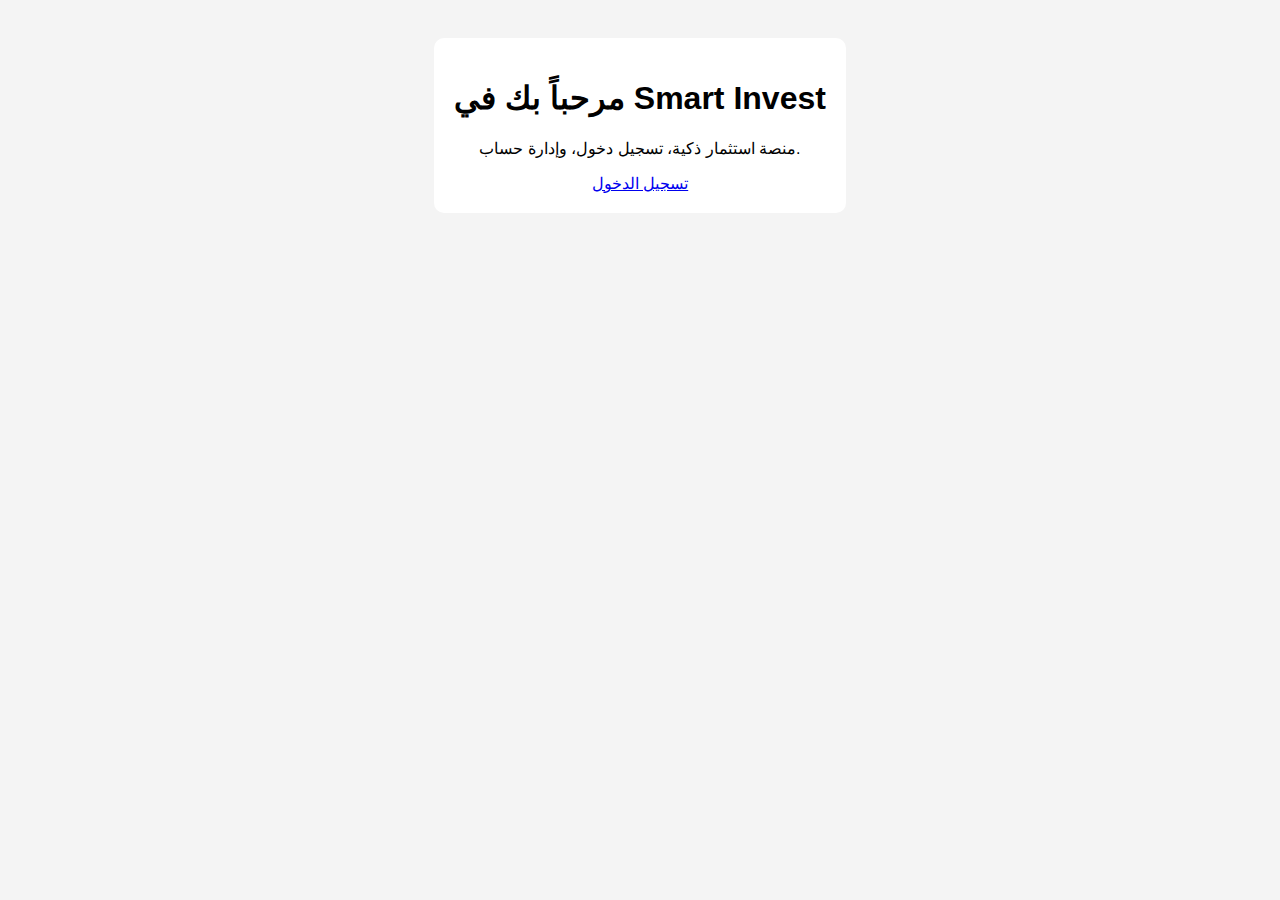
<file: index.html>
<!DOCTYPE html>
<html lang="ar">
<head>
    <meta charset="UTF-8">
    <meta name="viewport" content="width=device-width, initial-scale=1.0">
    <title>Smart Invest</title>
    <link rel="stylesheet" href="style.css">
</head>
<body>
    <div class="container">
        <h1>مرحباً بك في Smart Invest</h1>
        <p>منصة استثمار ذكية، تسجيل دخول، وإدارة حساب.</p>
        <a href="login.html">تسجيل الدخول</a>
    </div>
</body>
</html>
</file>
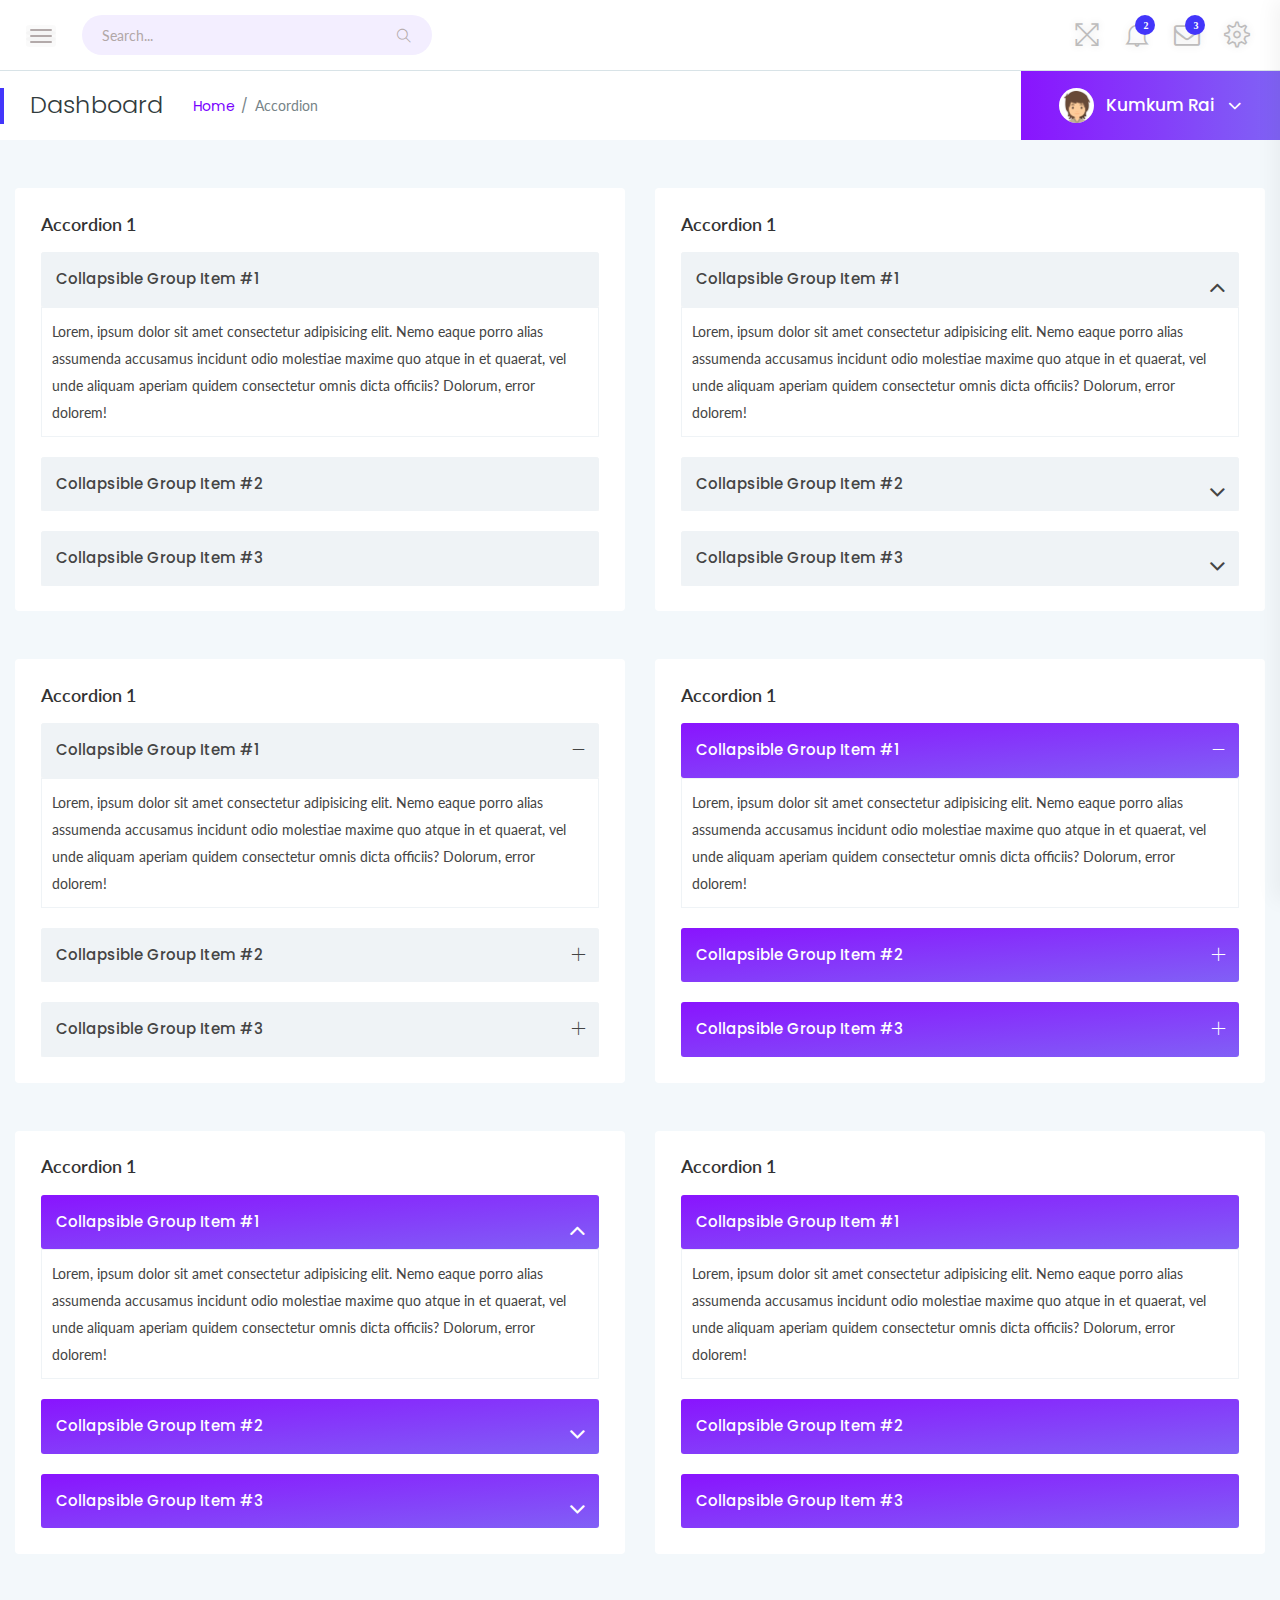
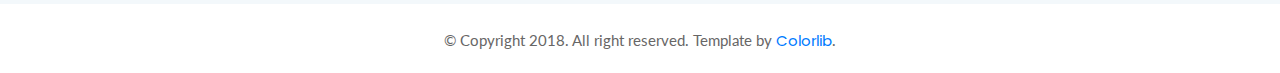
<file: accordion.html>
<!doctype html>
<html class="no-js" lang="en">

<head>
    <meta charset="utf-8">
    <meta http-equiv="x-ua-compatible" content="ie=edge">
    <title>Accordion - srtdash</title>
    <meta name="viewport" content="width=device-width, initial-scale=1">
    <link rel="shortcut icon" type="image/png" href="assets/images/icon/favicon.ico">
    <link rel="stylesheet" href="assets/css/bootstrap.min.css">
    <link rel="stylesheet" href="assets/css/font-awesome.min.css">
    <link rel="stylesheet" href="assets/css/themify-icons.css">
    <link rel="stylesheet" href="assets/css/metisMenu.css">
    <link rel="stylesheet" href="assets/css/owl.carousel.min.css">
    <!-- amcharts css -->
    <link rel="stylesheet" href="https://www.amcharts.com/lib/3/plugins/export/export.css" type="text/css" media="all" />
    <!-- style css -->
    <link rel="stylesheet" href="assets/css/typography.css">
    <link rel="stylesheet" href="assets/css/default-css.css">
    <link rel="stylesheet" href="assets/css/styles.css">
    <link rel="stylesheet" href="assets/css/responsive.css">
    <!-- modernizr css -->
    <script src="assets/js/vendor/modernizr-2.8.3.min.js"></script>
</head>

<body>
    <!--[if lt IE 8]>
            <p class="browserupgrade">You are using an <strong>outdated</strong> browser. Please <a href="http://browsehappy.com/">upgrade your browser</a> to improve your experience.</p>
        <![endif]-->
    <!-- preloader area start -->
    <div id="preloader">
        <div class="loader"></div>
    </div>
    <!-- preloader area end -->
    <!-- page container area start -->
    <div class="page-container">
        <!-- sidebar menu area start -->
        <div class="sidebar-menu">
            <div class="sidebar-header">
                <div class="logo">
                    <a href="index.html"><img src="assets/images/icon/logo.png" alt="logo"></a>
                </div>
            </div>
            <div class="main-menu">
                <div class="menu-inner">
                    <nav>
                        <ul class="metismenu" id="menu">
                            <li>
                                <a href="javascript:void(0)" aria-expanded="true"><i class="ti-dashboard"></i><span>dashboard</span></a>
                                <ul class="collapse">
                                    <li><a href="index.html">ICO dashboard</a></li>
                                    <li><a href="index2.html">Ecommerce dashboard</a></li>
                                    <li><a href="index3.html">SEO dashboard</a></li>
                                </ul>
                            </li>
                            <li>
                                <a href="javascript:void(0)" aria-expanded="true"><i class="ti-layout-sidebar-left"></i><span>Sidebar
                                        Types
                                    </span></a>
                                <ul class="collapse">
                                    <li><a href="index.html">Left Sidebar</a></li>
                                    <li><a href="index3-horizontalmenu.html">Horizontal Sidebar</a></li>
                                </ul>
                            </li>
                            <li>
                                <a href="javascript:void(0)" aria-expanded="true"><i class="ti-pie-chart"></i><span>Charts</span></a>
                                <ul class="collapse">
                                    <li><a href="barchart.html">bar chart</a></li>
                                    <li><a href="linechart.html">line Chart</a></li>
                                    <li><a href="piechart.html">pie chart</a></li>
                                </ul>
                            </li>
                            <li class="active">
                                <a href="javascript:void(0)" aria-expanded="true"><i class="ti-palette"></i><span>UI Features</span></a>
                                <ul class="collapse">
                                    <li class="active"><a href="accordion.html">Accordion</a></li>
                                    <li><a href="alert.html">Alert</a></li>
                                    <li><a href="badge.html">Badge</a></li>
                                    <li><a href="button.html">Button</a></li>
                                    <li><a href="button-group.html">Button Group</a></li>
                                    <li><a href="cards.html">Cards</a></li>
                                    <li><a href="dropdown.html">Dropdown</a></li>
                                    <li><a href="list-group.html">List Group</a></li>
                                    <li><a href="media-object.html">Media Object</a></li>
                                    <li><a href="modal.html">Modal</a></li>
                                    <li><a href="pagination.html">Pagination</a></li>
                                    <li><a href="popovers.html">Popover</a></li>
                                    <li><a href="progressbar.html">Progressbar</a></li>
                                    <li><a href="tab.html">Tab</a></li>
                                    <li><a href="typography.html">Typography</a></li>
                                    <li><a href="form.html">Form</a></li>
                                    <li><a href="grid.html">grid system</a></li>
                                </ul>
                            </li>
                            <li>
                                <a href="javascript:void(0)" aria-expanded="true"><i class="ti-slice"></i><span>icons</span></a>
                                <ul class="collapse">
                                    <li><a href="fontawesome.html">fontawesome icons</a></li>
                                    <li><a href="themify.html">themify icons</a></li>
                                </ul>
                            </li>
                            <li>
                                <a href="javascript:void(0)" aria-expanded="true"><i class="fa fa-table"></i>
                                    <span>Tables</span></a>
                                <ul class="collapse">
                                    <li><a href="table-basic.html">basic table</a></li>
                                    <li><a href="table-layout.html">table layout</a></li>
                                    <li><a href="datatable.html">datatable</a></li>
                                </ul>
                            </li>
                            <li><a href="maps.html"><i class="ti-map-alt"></i> <span>maps</span></a></li>
                            <li><a href="invoice.html"><i class="ti-receipt"></i> <span>Invoice Summary</span></a></li>
                            <li>
                                <a href="javascript:void(0)" aria-expanded="true"><i class="ti-layers-alt"></i> <span>Pages</span></a>
                                <ul class="collapse">
                                    <li><a href="login.html">Login</a></li>
                                    <li><a href="login2.html">Login 2</a></li>
                                    <li><a href="login3.html">Login 3</a></li>
                                    <li><a href="register.html">Register</a></li>
                                    <li><a href="register2.html">Register 2</a></li>
                                    <li><a href="register3.html">Register 3</a></li>
                                    <li><a href="register4.html">Register 4</a></li>
                                    <li><a href="screenlock.html">Lock Screen</a></li>
                                    <li><a href="screenlock2.html">Lock Screen 2</a></li>
                                    <li><a href="reset-pass.html">reset password</a></li>
                                    <li><a href="pricing.html">Pricing</a></li>
                                </ul>
                            </li>
                            <li>
                                <a href="javascript:void(0)" aria-expanded="true"><i class="fa fa-exclamation-triangle"></i>
                                    <span>Error</span></a>
                                <ul class="collapse">
                                    <li><a href="404.html">Error 404</a></li>
                                    <li><a href="403.html">Error 403</a></li>
                                    <li><a href="500.html">Error 500</a></li>
                                </ul>
                            </li>
                            <li>
                                <a href="javascript:void(0)" aria-expanded="true"><i class="fa fa-align-left"></i> <span>Multi
                                        level menu</span></a>
                                <ul class="collapse">
                                    <li><a href="#">Item level (1)</a></li>
                                    <li><a href="#">Item level (1)</a></li>
                                    <li><a href="#" aria-expanded="true">Item level (1)</a>
                                        <ul class="collapse">
                                            <li><a href="#">Item level (2)</a></li>
                                            <li><a href="#">Item level (2)</a></li>
                                            <li><a href="#">Item level (2)</a></li>
                                        </ul>
                                    </li>
                                    <li><a href="#">Item level (1)</a></li>
                                </ul>
                            </li>
                        </ul>
                    </nav>
                </div>
            </div>
        </div>
        <!-- sidebar menu area end -->
        <!-- main content area start -->
        <div class="main-content">
            <!-- header area start -->
            <div class="header-area">
                <div class="row align-items-center">
                    <!-- nav and search button -->
                    <div class="col-md-6 col-sm-8 clearfix">
                        <div class="nav-btn pull-left">
                            <span></span>
                            <span></span>
                            <span></span>
                        </div>
                        <div class="search-box pull-left">
                            <form action="#">
                                <input type="text" name="search" placeholder="Search..." required>
                                <i class="ti-search"></i>
                            </form>
                        </div>
                    </div>
                    <!-- profile info & task notification -->
                    <div class="col-md-6 col-sm-4 clearfix">
                        <ul class="notification-area pull-right">
                            <li id="full-view"><i class="ti-fullscreen"></i></li>
                            <li id="full-view-exit"><i class="ti-zoom-out"></i></li>
                            <li class="dropdown">
                                <i class="ti-bell dropdown-toggle" data-toggle="dropdown">
                                    <span>2</span>
                                </i>
                                <div class="dropdown-menu bell-notify-box notify-box">
                                    <span class="notify-title">You have 3 new notifications <a href="#">view all</a></span>
                                    <div class="nofity-list">
                                        <a href="#" class="notify-item">
                                            <div class="notify-thumb"><i class="ti-key btn-danger"></i></div>
                                            <div class="notify-text">
                                                <p>You have Changed Your Password</p>
                                                <span>Just Now</span>
                                            </div>
                                        </a>
                                        <a href="#" class="notify-item">
                                            <div class="notify-thumb"><i class="ti-comments-smiley btn-info"></i></div>
                                            <div class="notify-text">
                                                <p>New Commetns On Post</p>
                                                <span>30 Seconds ago</span>
                                            </div>
                                        </a>
                                        <a href="#" class="notify-item">
                                            <div class="notify-thumb"><i class="ti-key btn-primary"></i></div>
                                            <div class="notify-text">
                                                <p>Some special like you</p>
                                                <span>Just Now</span>
                                            </div>
                                        </a>
                                        <a href="#" class="notify-item">
                                            <div class="notify-thumb"><i class="ti-comments-smiley btn-info"></i></div>
                                            <div class="notify-text">
                                                <p>New Commetns On Post</p>
                                                <span>30 Seconds ago</span>
                                            </div>
                                        </a>
                                        <a href="#" class="notify-item">
                                            <div class="notify-thumb"><i class="ti-key btn-primary"></i></div>
                                            <div class="notify-text">
                                                <p>Some special like you</p>
                                                <span>Just Now</span>
                                            </div>
                                        </a>
                                        <a href="#" class="notify-item">
                                            <div class="notify-thumb"><i class="ti-key btn-danger"></i></div>
                                            <div class="notify-text">
                                                <p>You have Changed Your Password</p>
                                                <span>Just Now</span>
                                            </div>
                                        </a>
                                        <a href="#" class="notify-item">
                                            <div class="notify-thumb"><i class="ti-key btn-danger"></i></div>
                                            <div class="notify-text">
                                                <p>You have Changed Your Password</p>
                                                <span>Just Now</span>
                                            </div>
                                        </a>
                                    </div>
                                </div>
                            </li>
                            <li class="dropdown">
                                <i class="fa fa-envelope-o dropdown-toggle" data-toggle="dropdown"><span>3</span></i>
                                <div class="dropdown-menu notify-box nt-enveloper-box">
                                    <span class="notify-title">You have 3 new notifications <a href="#">view all</a></span>
                                    <div class="nofity-list">
                                        <a href="#" class="notify-item">
                                            <div class="notify-thumb">
                                                <img src="assets/images/author/author-img1.jpg" alt="image">
                                            </div>
                                            <div class="notify-text">
                                                <p>Aglae Mayer</p>
                                                <span class="msg">Hey I am waiting for you...</span>
                                                <span>3:15 PM</span>
                                            </div>
                                        </a>
                                        <a href="#" class="notify-item">
                                            <div class="notify-thumb">
                                                <img src="assets/images/author/author-img2.jpg" alt="image">
                                            </div>
                                            <div class="notify-text">
                                                <p>Aglae Mayer</p>
                                                <span class="msg">When you can connect with me...</span>
                                                <span>3:15 PM</span>
                                            </div>
                                        </a>
                                        <a href="#" class="notify-item">
                                            <div class="notify-thumb">
                                                <img src="assets/images/author/author-img3.jpg" alt="image">
                                            </div>
                                            <div class="notify-text">
                                                <p>Aglae Mayer</p>
                                                <span class="msg">I missed you so much...</span>
                                                <span>3:15 PM</span>
                                            </div>
                                        </a>
                                        <a href="#" class="notify-item">
                                            <div class="notify-thumb">
                                                <img src="assets/images/author/author-img4.jpg" alt="image">
                                            </div>
                                            <div class="notify-text">
                                                <p>Aglae Mayer</p>
                                                <span class="msg">Your product is completely Ready...</span>
                                                <span>3:15 PM</span>
                                            </div>
                                        </a>
                                        <a href="#" class="notify-item">
                                            <div class="notify-thumb">
                                                <img src="assets/images/author/author-img2.jpg" alt="image">
                                            </div>
                                            <div class="notify-text">
                                                <p>Aglae Mayer</p>
                                                <span class="msg">Hey I am waiting for you...</span>
                                                <span>3:15 PM</span>
                                            </div>
                                        </a>
                                        <a href="#" class="notify-item">
                                            <div class="notify-thumb">
                                                <img src="assets/images/author/author-img1.jpg" alt="image">
                                            </div>
                                            <div class="notify-text">
                                                <p>Aglae Mayer</p>
                                                <span class="msg">Hey I am waiting for you...</span>
                                                <span>3:15 PM</span>
                                            </div>
                                        </a>
                                        <a href="#" class="notify-item">
                                            <div class="notify-thumb">
                                                <img src="assets/images/author/author-img3.jpg" alt="image">
                                            </div>
                                            <div class="notify-text">
                                                <p>Aglae Mayer</p>
                                                <span class="msg">Hey I am waiting for you...</span>
                                                <span>3:15 PM</span>
                                            </div>
                                        </a>
                                    </div>
                                </div>
                            </li>
                            <li class="settings-btn">
                                <i class="ti-settings"></i>
                            </li>
                        </ul>
                    </div>
                </div>
            </div>
            <!-- header area end -->
            <!-- page title area start -->
            <div class="page-title-area">
                <div class="row align-items-center">
                    <div class="col-sm-6">
                        <div class="breadcrumbs-area clearfix">
                            <h4 class="page-title pull-left">Dashboard</h4>
                            <ul class="breadcrumbs pull-left">
                                <li><a href="index.html">Home</a></li>
                                <li><span>Accordion</span></li>
                            </ul>
                        </div>
                    </div>
                    <div class="col-sm-6 clearfix">
                        <div class="user-profile pull-right">
                            <img class="avatar user-thumb" src="assets/images/author/avatar.png" alt="avatar">
                            <h4 class="user-name dropdown-toggle" data-toggle="dropdown">Kumkum Rai <i class="fa fa-angle-down"></i></h4>
                            <div class="dropdown-menu">
                                <a class="dropdown-item" href="#">Message</a>
                                <a class="dropdown-item" href="#">Settings</a>
                                <a class="dropdown-item" href="#">Log Out</a>
                            </div>
                        </div>
                    </div>
                </div>
            </div>
            <!-- page title area end -->
            <div class="main-content-inner">
                <!-- accroding start -->
                <div class="row">
                    <!-- accordion style 1 start -->
                    <div class="col-lg-6 mt-5">
                        <div class="card">
                            <div class="card-body">
                                <h4 class="header-title">Accordion 1</h4>
                                <div id="accordion1" class="according">
                                    <div class="card">
                                        <div class="card-header">
                                            <a class="card-link" data-toggle="collapse" href="#accordion11">Collapsible Group
                                                Item #1</a>
                                        </div>
                                        <div id="accordion11" class="collapse show" data-parent="#accordion1">
                                            <div class="card-body">
                                                Lorem, ipsum dolor sit amet consectetur adipisicing elit. Nemo eaque porro alias assumenda accusamus incidunt odio molestiae maxime quo atque in et quaerat, vel unde aliquam aperiam quidem consectetur omnis dicta officiis? Dolorum, error dolorem!
                                            </div>
                                        </div>
                                    </div>
                                    <div class="card">
                                        <div class="card-header">
                                            <a class="collapsed card-link" data-toggle="collapse" href="#accordion12">Collapsible
                                                Group Item #2</a>
                                        </div>
                                        <div id="accordion12" class="collapse" data-parent="#accordion1">
                                            <div class="card-body">
                                                Lorem, ipsum dolor sit amet consectetur adipisicing elit. Nemo eaque porro alias assumenda accusamus incidunt odio molestiae maxime quo atque in et quaerat, vel unde aliquam aperiam quidem consectetur omnis dicta officiis? Dolorum, error dolorem!
                                            </div>
                                        </div>
                                    </div>
                                    <div class="card">
                                        <div class="card-header">
                                            <a class="collapsed card-link" data-toggle="collapse" href="#accordion13">Collapsible
                                                Group Item #3</a>
                                        </div>
                                        <div id="accordion13" class="collapse" data-parent="#accordion1">
                                            <div class="card-body">
                                                Lorem, ipsum dolor sit amet consectetur adipisicing elit. Nemo eaque porro alias assumenda accusamus incidunt odio molestiae maxime quo atque in et quaerat, vel unde aliquam aperiam quidem consectetur omnis dicta officiis? Dolorum, error dolorem!
                                            </div>
                                        </div>
                                    </div>
                                </div>
                            </div>
                        </div>
                    </div>
                    <!-- accordion style 1 end -->
                    <!-- accordion style 2 start -->
                    <div class="col-lg-6 mt-5">
                        <div class="card">
                            <div class="card-body">
                                <h4 class="header-title">Accordion 1</h4>
                                <div id="accordion2" class="according accordion-s2">
                                    <div class="card">
                                        <div class="card-header">
                                            <a class="card-link" data-toggle="collapse" href="#accordion21">Collapsible Group
                                                Item #1</a>
                                        </div>
                                        <div id="accordion21" class="collapse show" data-parent="#accordion2">
                                            <div class="card-body">
                                                Lorem, ipsum dolor sit amet consectetur adipisicing elit. Nemo eaque porro alias assumenda accusamus incidunt odio molestiae maxime quo atque in et quaerat, vel unde aliquam aperiam quidem consectetur omnis dicta officiis? Dolorum, error dolorem!
                                            </div>
                                        </div>
                                    </div>
                                    <div class="card">
                                        <div class="card-header">
                                            <a class="collapsed card-link" data-toggle="collapse" href="#accordion22">Collapsible
                                                Group Item #2</a>
                                        </div>
                                        <div id="accordion22" class="collapse" data-parent="#accordion2">
                                            <div class="card-body">
                                                Lorem, ipsum dolor sit amet consectetur adipisicing elit. Nemo eaque porro alias assumenda accusamus incidunt odio molestiae maxime quo atque in et quaerat, vel unde aliquam aperiam quidem consectetur omnis dicta officiis? Dolorum, error dolorem!
                                            </div>
                                        </div>
                                    </div>
                                    <div class="card">
                                        <div class="card-header">
                                            <a class="collapsed card-link" data-toggle="collapse" href="#accordion23">Collapsible
                                                Group Item #3</a>
                                        </div>
                                        <div id="accordion23" class="collapse" data-parent="#accordion2">
                                            <div class="card-body">
                                                Lorem, ipsum dolor sit amet consectetur adipisicing elit. Nemo eaque porro alias assumenda accusamus incidunt odio molestiae maxime quo atque in et quaerat, vel unde aliquam aperiam quidem consectetur omnis dicta officiis? Dolorum, error dolorem!
                                            </div>
                                        </div>
                                    </div>
                                </div>
                            </div>
                        </div>
                    </div>
                    <!-- accordion style 2 end -->
                    <!-- accordion style 3 start -->
                    <div class="col-lg-6 mt-5">
                        <div class="card">
                            <div class="card-body">
                                <h4 class="header-title">Accordion 1</h4>
                                <div id="accordion3" class="according accordion-s3">
                                    <div class="card">
                                        <div class="card-header">
                                            <a class="card-link" data-toggle="collapse" href="#accordion31">Collapsible Group
                                                Item #1</a>
                                        </div>
                                        <div id="accordion31" class="collapse show" data-parent="#accordion3">
                                            <div class="card-body">
                                                Lorem, ipsum dolor sit amet consectetur adipisicing elit. Nemo eaque porro alias assumenda accusamus incidunt odio molestiae maxime quo atque in et quaerat, vel unde aliquam aperiam quidem consectetur omnis dicta officiis? Dolorum, error dolorem!
                                            </div>
                                        </div>
                                    </div>
                                    <div class="card">
                                        <div class="card-header">
                                            <a class="collapsed card-link" data-toggle="collapse" href="#accordion32">Collapsible
                                                Group Item #2</a>
                                        </div>
                                        <div id="accordion32" class="collapse" data-parent="#accordion3">
                                            <div class="card-body">
                                                Lorem, ipsum dolor sit amet consectetur adipisicing elit. Nemo eaque porro alias assumenda accusamus incidunt odio molestiae maxime quo atque in et quaerat, vel unde aliquam aperiam quidem consectetur omnis dicta officiis? Dolorum, error dolorem!
                                            </div>
                                        </div>
                                    </div>
                                    <div class="card">
                                        <div class="card-header">
                                            <a class="collapsed card-link" data-toggle="collapse" href="#accordion33">Collapsible
                                                Group Item #3</a>
                                        </div>
                                        <div id="accordion33" class="collapse" data-parent="#accordion3">
                                            <div class="card-body">
                                                Lorem, ipsum dolor sit amet consectetur adipisicing elit. Nemo eaque porro alias assumenda accusamus incidunt odio molestiae maxime quo atque in et quaerat, vel unde aliquam aperiam quidem consectetur omnis dicta officiis? Dolorum, error dolorem!
                                            </div>
                                        </div>
                                    </div>
                                </div>
                            </div>
                        </div>
                    </div>
                    <!-- accordion style 3 end -->
                    <!-- accordion style 4 start -->
                    <div class="col-lg-6 mt-5">
                        <div class="card">
                            <div class="card-body">
                                <h4 class="header-title">Accordion 1</h4>
                                <div id="accordion4" class="according accordion-s3 gradiant-bg">
                                    <div class="card">
                                        <div class="card-header">
                                            <a class="card-link" data-toggle="collapse" href="#accordion41">Collapsible Group
                                                Item #1</a>
                                        </div>
                                        <div id="accordion41" class="collapse show" data-parent="#accordion4">
                                            <div class="card-body">
                                                Lorem, ipsum dolor sit amet consectetur adipisicing elit. Nemo eaque porro alias assumenda accusamus incidunt odio molestiae maxime quo atque in et quaerat, vel unde aliquam aperiam quidem consectetur omnis dicta officiis? Dolorum, error dolorem!
                                            </div>
                                        </div>
                                    </div>
                                    <div class="card">
                                        <div class="card-header">
                                            <a class="collapsed card-link" data-toggle="collapse" href="#accordion42">Collapsible
                                                Group Item #2</a>
                                        </div>
                                        <div id="accordion42" class="collapse" data-parent="#accordion4">
                                            <div class="card-body">
                                                Lorem, ipsum dolor sit amet consectetur adipisicing elit. Nemo eaque porro alias assumenda accusamus incidunt odio molestiae maxime quo atque in et quaerat, vel unde aliquam aperiam quidem consectetur omnis dicta officiis? Dolorum, error dolorem!
                                            </div>
                                        </div>
                                    </div>
                                    <div class="card">
                                        <div class="card-header">
                                            <a class="collapsed card-link" data-toggle="collapse" href="#accordion43">Collapsible
                                                Group Item #3</a>
                                        </div>
                                        <div id="accordion43" class="collapse" data-parent="#accordion4">
                                            <div class="card-body">
                                                Lorem, ipsum dolor sit amet consectetur adipisicing elit. Nemo eaque porro alias assumenda accusamus incidunt odio molestiae maxime quo atque in et quaerat, vel unde aliquam aperiam quidem consectetur omnis dicta officiis? Dolorum, error dolorem!
                                            </div>
                                        </div>
                                    </div>
                                </div>
                            </div>
                        </div>
                    </div>
                    <!-- accordion style 4 end -->
                    <!-- accordion style 5 start -->
                    <div class="col-lg-6 mt-5">
                        <div class="card">
                            <div class="card-body">
                                <h4 class="header-title">Accordion 1</h4>
                                <div id="accordion5" class="according accordion-s2 gradiant-bg">
                                    <div class="card">
                                        <div class="card-header">
                                            <a class="card-link" data-toggle="collapse" href="#accordion51">Collapsible Group
                                                Item #1</a>
                                        </div>
                                        <div id="accordion51" class="collapse show" data-parent="#accordion5">
                                            <div class="card-body">
                                                Lorem, ipsum dolor sit amet consectetur adipisicing elit. Nemo eaque porro alias assumenda accusamus incidunt odio molestiae maxime quo atque in et quaerat, vel unde aliquam aperiam quidem consectetur omnis dicta officiis? Dolorum, error dolorem!
                                            </div>
                                        </div>
                                    </div>
                                    <div class="card">
                                        <div class="card-header">
                                            <a class="collapsed card-link" data-toggle="collapse" href="#accordion52">Collapsible
                                                Group Item #2</a>
                                        </div>
                                        <div id="accordion52" class="collapse" data-parent="#accordion5">
                                            <div class="card-body">
                                                Lorem, ipsum dolor sit amet consectetur adipisicing elit. Nemo eaque porro alias assumenda accusamus incidunt odio molestiae maxime quo atque in et quaerat, vel unde aliquam aperiam quidem consectetur omnis dicta officiis? Dolorum, error dolorem!
                                            </div>
                                        </div>
                                    </div>
                                    <div class="card">
                                        <div class="card-header">
                                            <a class="collapsed card-link" data-toggle="collapse" href="#accordion53">Collapsible
                                                Group Item #3</a>
                                        </div>
                                        <div id="accordion53" class="collapse" data-parent="#accordion5">
                                            <div class="card-body">
                                                Lorem, ipsum dolor sit amet consectetur adipisicing elit. Nemo eaque porro alias assumenda accusamus incidunt odio molestiae maxime quo atque in et quaerat, vel unde aliquam aperiam quidem consectetur omnis dicta officiis? Dolorum, error dolorem!
                                            </div>
                                        </div>
                                    </div>
                                </div>
                            </div>
                        </div>
                    </div>
                    <!-- accordion style 5 end -->
                    <!-- accordion style 6 start -->
                    <div class="col-lg-6 mt-5">
                        <div class="card">
                            <div class="card-body">
                                <h4 class="header-title">Accordion 1</h4>
                                <div id="accordion6" class="according gradiant-bg">
                                    <div class="card">
                                        <div class="card-header">
                                            <a class="card-link" data-toggle="collapse" href="#accordion61">Collapsible Group
                                                Item #1</a>
                                        </div>
                                        <div id="accordion61" class="collapse show" data-parent="#accordion6">
                                            <div class="card-body">
                                                Lorem, ipsum dolor sit amet consectetur adipisicing elit. Nemo eaque porro alias assumenda accusamus incidunt odio molestiae maxime quo atque in et quaerat, vel unde aliquam aperiam quidem consectetur omnis dicta officiis? Dolorum, error dolorem!
                                            </div>
                                        </div>
                                    </div>
                                    <div class="card">
                                        <div class="card-header">
                                            <a class="collapsed card-link" data-toggle="collapse" href="#accordion62">Collapsible
                                                Group Item #2</a>
                                        </div>
                                        <div id="accordion62" class="collapse" data-parent="#accordion6">
                                            <div class="card-body">
                                                Lorem, ipsum dolor sit amet consectetur adipisicing elit. Nemo eaque porro alias assumenda accusamus incidunt odio molestiae maxime quo atque in et quaerat, vel unde aliquam aperiam quidem consectetur omnis dicta officiis? Dolorum, error dolorem!
                                            </div>
                                        </div>
                                    </div>
                                    <div class="card">
                                        <div class="card-header">
                                            <a class="collapsed card-link" data-toggle="collapse" href="#accordion63">Collapsible
                                                Group Item #3</a>
                                        </div>
                                        <div id="accordion63" class="collapse" data-parent="#accordion6">
                                            <div class="card-body">
                                                Lorem, ipsum dolor sit amet consectetur adipisicing elit. Nemo eaque porro alias assumenda accusamus incidunt odio molestiae maxime quo atque in et quaerat, vel unde aliquam aperiam quidem consectetur omnis dicta officiis? Dolorum, error dolorem!
                                            </div>
                                        </div>
                                    </div>
                                </div>
                            </div>
                        </div>
                    </div>
                    <!-- accordion style 6 end -->
                </div>
                <!-- accroding end -->
            </div>
        </div>
        <!-- main content area end -->
        <!-- footer area start-->
        <footer>
            <div class="footer-area">
                <p>© Copyright 2018. All right reserved. Template by <a href="https://colorlib.com/wp/">Colorlib</a>.</p>
            </div>
        </footer>
        <!-- footer area end-->
    </div>
    <!-- page container area end -->
    <!-- offset area start -->
    <div class="offset-area">
        <div class="offset-close"><i class="ti-close"></i></div>
        <ul class="nav offset-menu-tab">
            <li><a class="active" data-toggle="tab" href="#activity">Activity</a></li>
            <li><a data-toggle="tab" href="#settings">Settings</a></li>
        </ul>
        <div class="offset-content tab-content">
            <div id="activity" class="tab-pane fade in show active">
                <div class="recent-activity">
                    <div class="timeline-task">
                        <div class="icon bg1">
                            <i class="fa fa-envelope"></i>
                        </div>
                        <div class="tm-title">
                            <h4>Rashed sent you an email</h4>
                            <span class="time"><i class="ti-time"></i>09:35</span>
                        </div>
                        <p>Lorem ipsum dolor sit amet consectetur adipisicing elit. Esse distinctio itaque at.
                        </p>
                    </div>
                    <div class="timeline-task">
                        <div class="icon bg2">
                            <i class="fa fa-check"></i>
                        </div>
                        <div class="tm-title">
                            <h4>Added</h4>
                            <span class="time"><i class="ti-time"></i>7 Minutes Ago</span>
                        </div>
                        <p>Lorem ipsum dolor sit amet consectetur.
                        </p>
                    </div>
                    <div class="timeline-task">
                        <div class="icon bg2">
                            <i class="fa fa-exclamation-triangle"></i>
                        </div>
                        <div class="tm-title">
                            <h4>You missed you Password!</h4>
                            <span class="time"><i class="ti-time"></i>09:20 Am</span>
                        </div>
                    </div>
                    <div class="timeline-task">
                        <div class="icon bg3">
                            <i class="fa fa-bomb"></i>
                        </div>
                        <div class="tm-title">
                            <h4>Member waiting for you Attention</h4>
                            <span class="time"><i class="ti-time"></i>09:35</span>
                        </div>
                        <p>Lorem ipsum dolor sit amet consectetur adipisicing elit. Esse distinctio itaque at.
                        </p>
                    </div>
                    <div class="timeline-task">
                        <div class="icon bg3">
                            <i class="ti-signal"></i>
                        </div>
                        <div class="tm-title">
                            <h4>You Added Kaji Patha few minutes ago</h4>
                            <span class="time"><i class="ti-time"></i>01 minutes ago</span>
                        </div>
                        <p>Lorem ipsum dolor sit amet consectetur adipisicing elit. Esse distinctio itaque at.
                        </p>
                    </div>
                    <div class="timeline-task">
                        <div class="icon bg1">
                            <i class="fa fa-envelope"></i>
                        </div>
                        <div class="tm-title">
                            <h4>Ratul Hamba sent you an email</h4>
                            <span class="time"><i class="ti-time"></i>09:35</span>
                        </div>
                        <p>Hello sir , where are you, i am egerly waiting for you.
                        </p>
                    </div>
                    <div class="timeline-task">
                        <div class="icon bg2">
                            <i class="fa fa-exclamation-triangle"></i>
                        </div>
                        <div class="tm-title">
                            <h4>Rashed sent you an email</h4>
                            <span class="time"><i class="ti-time"></i>09:35</span>
                        </div>
                        <p>Lorem ipsum dolor sit amet consectetur adipisicing elit. Esse distinctio itaque at.
                        </p>
                    </div>
                    <div class="timeline-task">
                        <div class="icon bg2">
                            <i class="fa fa-exclamation-triangle"></i>
                        </div>
                        <div class="tm-title">
                            <h4>Rashed sent you an email</h4>
                            <span class="time"><i class="ti-time"></i>09:35</span>
                        </div>
                    </div>
                    <div class="timeline-task">
                        <div class="icon bg3">
                            <i class="fa fa-bomb"></i>
                        </div>
                        <div class="tm-title">
                            <h4>Rashed sent you an email</h4>
                            <span class="time"><i class="ti-time"></i>09:35</span>
                        </div>
                        <p>Lorem ipsum dolor sit amet consectetur adipisicing elit. Esse distinctio itaque at.
                        </p>
                    </div>
                    <div class="timeline-task">
                        <div class="icon bg3">
                            <i class="ti-signal"></i>
                        </div>
                        <div class="tm-title">
                            <h4>Rashed sent you an email</h4>
                            <span class="time"><i class="ti-time"></i>09:35</span>
                        </div>
                        <p>Lorem ipsum dolor sit amet consectetur adipisicing elit. Esse distinctio itaque at.
                        </p>
                    </div>
                </div>
            </div>
            <div id="settings" class="tab-pane fade">
                <div class="offset-settings">
                    <h4>General Settings</h4>
                    <div class="settings-list">
                        <div class="s-settings">
                            <div class="s-sw-title">
                                <h5>Notifications</h5>
                                <div class="s-swtich">
                                    <input type="checkbox" id="switch1" />
                                    <label for="switch1">Toggle</label>
                                </div>
                            </div>
                            <p>Keep it 'On' When you want to get all the notification.</p>
                        </div>
                        <div class="s-settings">
                            <div class="s-sw-title">
                                <h5>Show recent activity</h5>
                                <div class="s-swtich">
                                    <input type="checkbox" id="switch2" />
                                    <label for="switch2">Toggle</label>
                                </div>
                            </div>
                            <p>The for attribute is necessary to bind our custom checkbox with the input.</p>
                        </div>
                        <div class="s-settings">
                            <div class="s-sw-title">
                                <h5>Show your emails</h5>
                                <div class="s-swtich">
                                    <input type="checkbox" id="switch3" />
                                    <label for="switch3">Toggle</label>
                                </div>
                            </div>
                            <p>Show email so that easily find you.</p>
                        </div>
                        <div class="s-settings">
                            <div class="s-sw-title">
                                <h5>Show Task statistics</h5>
                                <div class="s-swtich">
                                    <input type="checkbox" id="switch4" />
                                    <label for="switch4">Toggle</label>
                                </div>
                            </div>
                            <p>The for attribute is necessary to bind our custom checkbox with the input.</p>
                        </div>
                        <div class="s-settings">
                            <div class="s-sw-title">
                                <h5>Notifications</h5>
                                <div class="s-swtich">
                                    <input type="checkbox" id="switch5" />
                                    <label for="switch5">Toggle</label>
                                </div>
                            </div>
                            <p>Use checkboxes when looking for yes or no answers.</p>
                        </div>
                    </div>
                </div>
            </div>
        </div>
    </div>
    <!-- offset area end -->
    <!-- jquery latest version -->
    <script src="assets/js/vendor/jquery-2.2.4.min.js"></script>
    <!-- bootstrap 4 js -->
    <script src="assets/js/popper.min.js"></script>
    <script src="assets/js/bootstrap.min.js"></script>
    <script src="assets/js/owl.carousel.min.js"></script>
    <script src="assets/js/metisMenu.min.js"></script>
    <script src="assets/js/jquery.slimscroll.min.js"></script>
    <script src="assets/js/jquery.slicknav.min.js"></script>
    <!-- others plugins -->
    <script src="assets/js/plugins.js"></script>
    <script src="assets/js/scripts.js"></script>
</body>

</html>
</file>
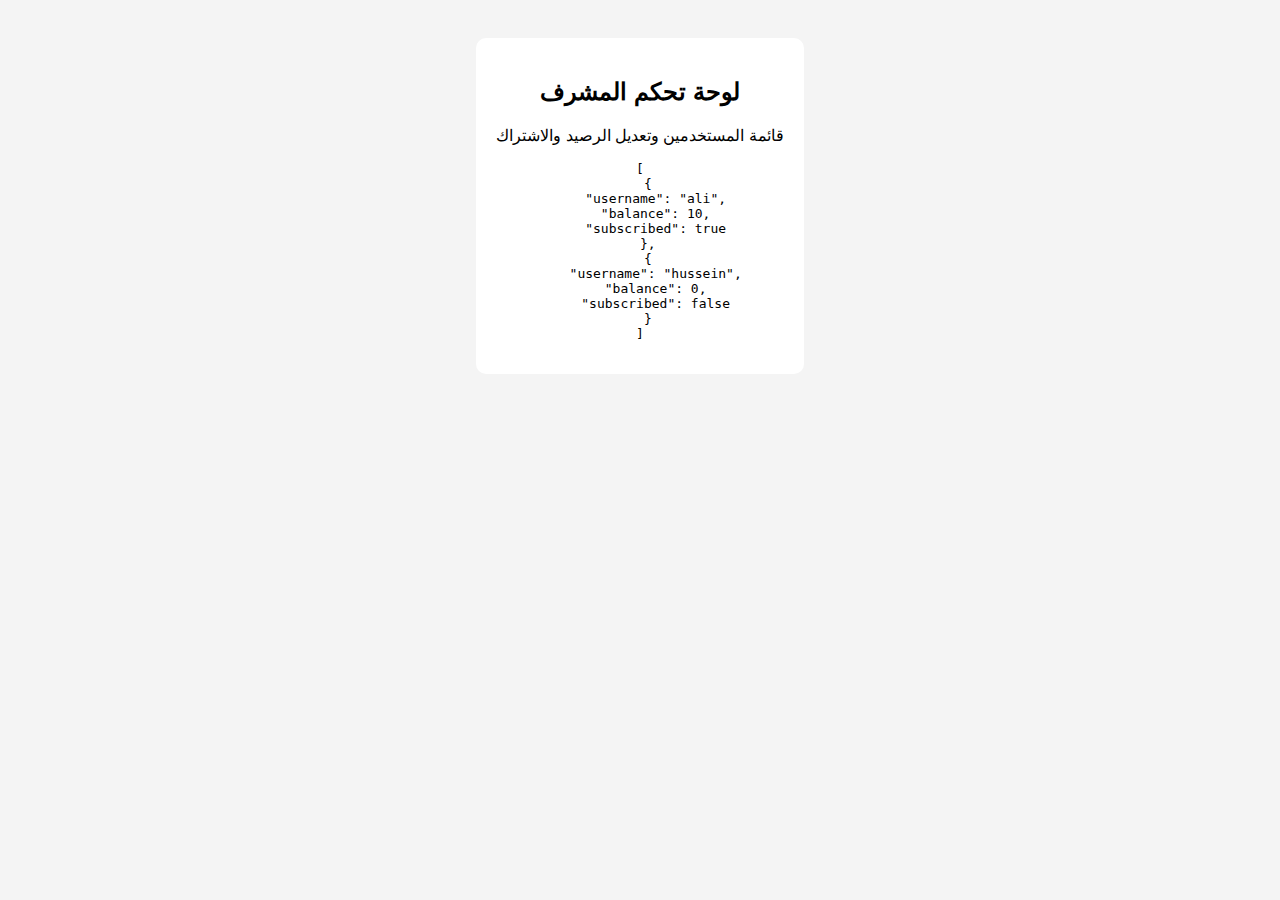
<file: admin.html>
<!DOCTYPE html>
<html lang="ar">
<head>
    <meta charset="UTF-8">
    <meta name="viewport" content="width=device-width, initial-scale=1.0">
    <title>لوحة التحكم</title>
    <link rel="stylesheet" href="style.css">
</head>
<body>
    <div class="container">
        <h2>لوحة تحكم المشرف</h2>
        <p>قائمة المستخدمين وتعديل الرصيد والاشتراك</p>
        <pre id="userData"></pre>
    </div>
    <script src="admin.js"></script>
</body>
</html>
</file>
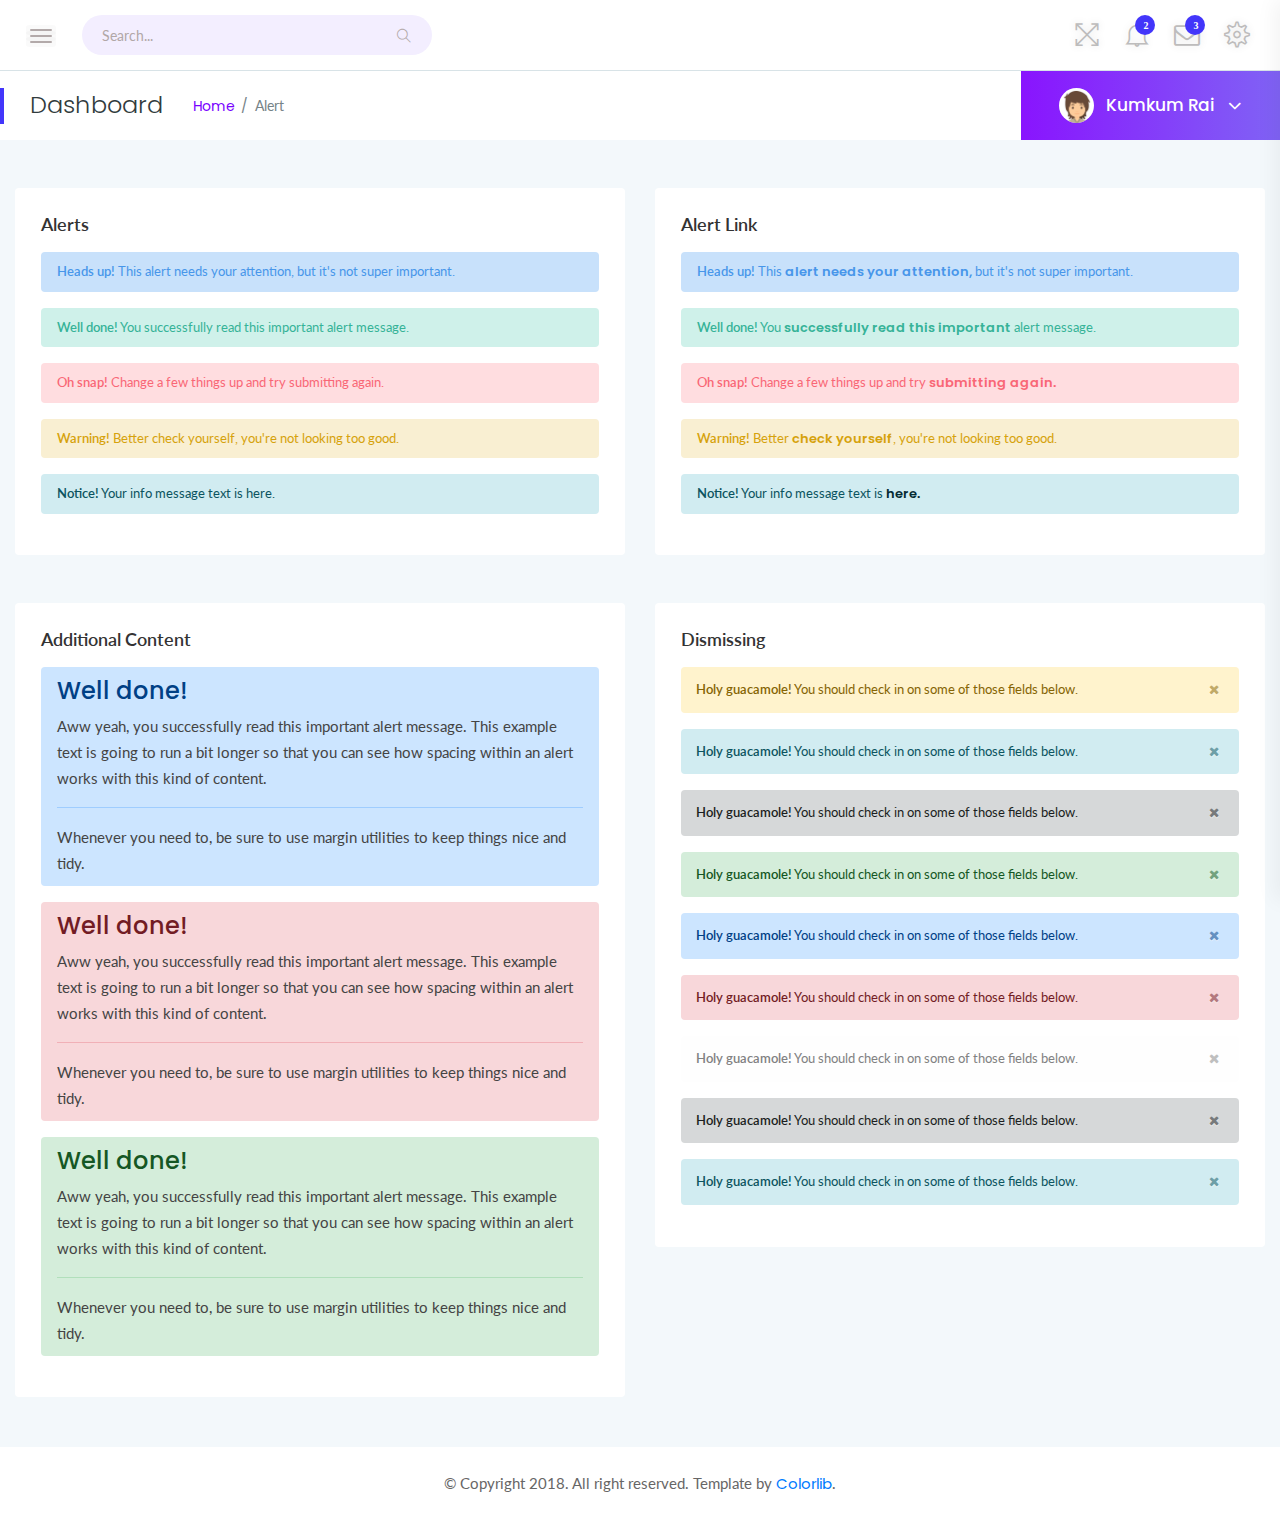
<file: alert.html>
<!doctype html>
<html class="no-js" lang="en">

<head>
    <meta charset="utf-8">
    <meta http-equiv="x-ua-compatible" content="ie=edge">
    <title>Alert - srtdash</title>
    <meta name="viewport" content="width=device-width, initial-scale=1">
    <link rel="shortcut icon" type="image/png" href="assets/images/icon/favicon.ico">
    <link rel="stylesheet" href="assets/css/bootstrap.min.css">
    <link rel="stylesheet" href="assets/css/font-awesome.min.css">
    <link rel="stylesheet" href="assets/css/themify-icons.css">
    <link rel="stylesheet" href="assets/css/metisMenu.css">
    <link rel="stylesheet" href="assets/css/owl.carousel.min.css">
    <!-- amcharts css -->
    <link rel="stylesheet" href="https://www.amcharts.com/lib/3/plugins/export/export.css" type="text/css" media="all" />
    <!-- style css -->
    <link rel="stylesheet" href="assets/css/typography.css">
    <link rel="stylesheet" href="assets/css/default-css.css">
    <link rel="stylesheet" href="assets/css/styles.css">
    <link rel="stylesheet" href="assets/css/responsive.css">
    <!-- modernizr css -->
    <script src="assets/js/vendor/modernizr-2.8.3.min.js"></script>
</head>

<body>
    <!--[if lt IE 8]>
            <p class="browserupgrade">You are using an <strong>outdated</strong> browser. Please <a href="http://browsehappy.com/">upgrade your browser</a> to improve your experience.</p>
        <![endif]-->
    <!-- preloader area start -->
    <div id="preloader">
        <div class="loader"></div>
    </div>
    <!-- preloader area end -->
    <!-- page container area start -->
    <div class="page-container">
        <!-- sidebar menu area start -->
        <div class="sidebar-menu">
            <div class="sidebar-header">
                <div class="logo">
                    <a href="index.html"><img src="assets/images/icon/logo.png" alt="logo"></a>
                </div>
            </div>
            <div class="main-menu">
                <div class="menu-inner">
                    <nav>
                        <ul class="metismenu" id="menu">
                            <li>
                                <a href="javascript:void(0)" aria-expanded="true"><i class="ti-dashboard"></i><span>dashboard</span></a>
                                <ul class="collapse">
                                    <li><a href="index.html">ICO dashboard</a></li>
                                    <li><a href="index2.html">Ecommerce dashboard</a></li>
                                    <li><a href="index3.html">SEO dashboard</a></li>
                                </ul>
                            </li>
                            <li>
                                <a href="javascript:void(0)" aria-expanded="true"><i class="ti-layout-sidebar-left"></i><span>Sidebar
                                        Types
                                    </span></a>
                                <ul class="collapse">
                                    <li><a href="index.html">Left Sidebar</a></li>
                                    <li><a href="index3-horizontalmenu.html">Horizontal Sidebar</a></li>
                                </ul>
                            </li>
                            <li>
                                <a href="javascript:void(0)" aria-expanded="true"><i class="ti-pie-chart"></i><span>Charts</span></a>
                                <ul class="collapse">
                                    <li><a href="barchart.html">bar chart</a></li>
                                    <li><a href="linechart.html">line Chart</a></li>
                                    <li><a href="piechart.html">pie chart</a></li>
                                </ul>
                            </li>
                            <li class="active">
                                <a href="javascript:void(0)" aria-expanded="true"><i class="ti-palette"></i><span>UI Features</span></a>
                                <ul class="collapse">
                                    <li><a href="accordion.html">Accordion</a></li>
                                    <li class="active"><a href="alert.html">Alert</a></li>
                                    <li><a href="badge.html">Badge</a></li>
                                    <li><a href="button.html">Button</a></li>
                                    <li><a href="button-group.html">Button Group</a></li>
                                    <li><a href="cards.html">Cards</a></li>
                                    <li><a href="dropdown.html">Dropdown</a></li>
                                    <li><a href="list-group.html">List Group</a></li>
                                    <li><a href="media-object.html">Media Object</a></li>
                                    <li><a href="modal.html">Modal</a></li>
                                    <li><a href="pagination.html">Pagination</a></li>
                                    <li><a href="popovers.html">Popover</a></li>
                                    <li><a href="progressbar.html">Progressbar</a></li>
                                    <li><a href="tab.html">Tab</a></li>
                                    <li><a href="typography.html">Typography</a></li>
                                    <li><a href="form.html">Form</a></li>
                                    <li><a href="grid.html">grid system</a></li>
                                </ul>
                            </li>
                            <li>
                                <a href="javascript:void(0)" aria-expanded="true"><i class="ti-slice"></i><span>icons</span></a>
                                <ul class="collapse">
                                    <li><a href="fontawesome.html">fontawesome icons</a></li>
                                    <li><a href="themify.html">themify icons</a></li>
                                </ul>
                            </li>
                            <li>
                                <a href="javascript:void(0)" aria-expanded="true"><i class="fa fa-table"></i>
                                    <span>Tables</span></a>
                                <ul class="collapse">
                                    <li><a href="table-basic.html">basic table</a></li>
                                    <li><a href="table-layout.html">table layout</a></li>
                                    <li><a href="datatable.html">datatable</a></li>
                                </ul>
                            </li>
                            <li><a href="maps.html"><i class="ti-map-alt"></i> <span>maps</span></a></li>
                            <li><a href="invoice.html"><i class="ti-receipt"></i> <span>Invoice Summary</span></a></li>
                            <li>
                                <a href="javascript:void(0)" aria-expanded="true"><i class="ti-layers-alt"></i> <span>Pages</span></a>
                                <ul class="collapse">
                                    <li><a href="login.html">Login</a></li>
                                    <li><a href="login2.html">Login 2</a></li>
                                    <li><a href="login3.html">Login 3</a></li>
                                    <li><a href="register.html">Register</a></li>
                                    <li><a href="register2.html">Register 2</a></li>
                                    <li><a href="register3.html">Register 3</a></li>
                                    <li><a href="register4.html">Register 4</a></li>
                                    <li><a href="screenlock.html">Lock Screen</a></li>
                                    <li><a href="screenlock2.html">Lock Screen 2</a></li>
                                    <li><a href="reset-pass.html">reset password</a></li>
                                    <li><a href="pricing.html">Pricing</a></li>
                                </ul>
                            </li>
                            <li>
                                <a href="javascript:void(0)" aria-expanded="true"><i class="fa fa-exclamation-triangle"></i>
                                    <span>Error</span></a>
                                <ul class="collapse">
                                    <li><a href="404.html">Error 404</a></li>
                                    <li><a href="403.html">Error 403</a></li>
                                    <li><a href="500.html">Error 500</a></li>
                                </ul>
                            </li>
                            <li>
                                <a href="javascript:void(0)" aria-expanded="true"><i class="fa fa-align-left"></i> <span>Multi
                                        level menu</span></a>
                                <ul class="collapse">
                                    <li><a href="#">Item level (1)</a></li>
                                    <li><a href="#">Item level (1)</a></li>
                                    <li><a href="#" aria-expanded="true">Item level (1)</a>
                                        <ul class="collapse">
                                            <li><a href="#">Item level (2)</a></li>
                                            <li><a href="#">Item level (2)</a></li>
                                            <li><a href="#">Item level (2)</a></li>
                                        </ul>
                                    </li>
                                    <li><a href="#">Item level (1)</a></li>
                                </ul>
                            </li>
                        </ul>
                    </nav>
                </div>
            </div>
        </div>
        <!-- sidebar menu area end -->
        <!-- main content area start -->
        <div class="main-content">
            <!-- header area start -->
            <div class="header-area">
                <div class="row align-items-center">
                    <!-- nav and search button -->
                    <div class="col-md-6 col-sm-8 clearfix">
                        <div class="nav-btn pull-left">
                            <span></span>
                            <span></span>
                            <span></span>
                        </div>
                        <div class="search-box pull-left">
                            <form action="#">
                                <input type="text" name="search" placeholder="Search..." required>
                                <i class="ti-search"></i>
                            </form>
                        </div>
                    </div>
                    <!-- profile info & task notification -->
                    <div class="col-md-6 col-sm-4 clearfix">
                        <ul class="notification-area pull-right">
                            <li id="full-view"><i class="ti-fullscreen"></i></li>
                            <li id="full-view-exit"><i class="ti-zoom-out"></i></li>
                            <li class="dropdown">
                                <i class="ti-bell dropdown-toggle" data-toggle="dropdown">
                                    <span>2</span>
                                </i>
                                <div class="dropdown-menu bell-notify-box notify-box">
                                    <span class="notify-title">You have 3 new notifications <a href="#">view all</a></span>
                                    <div class="nofity-list">
                                        <a href="#" class="notify-item">
                                            <div class="notify-thumb"><i class="ti-key btn-danger"></i></div>
                                            <div class="notify-text">
                                                <p>You have Changed Your Password</p>
                                                <span>Just Now</span>
                                            </div>
                                        </a>
                                        <a href="#" class="notify-item">
                                            <div class="notify-thumb"><i class="ti-comments-smiley btn-info"></i></div>
                                            <div class="notify-text">
                                                <p>New Commetns On Post</p>
                                                <span>30 Seconds ago</span>
                                            </div>
                                        </a>
                                        <a href="#" class="notify-item">
                                            <div class="notify-thumb"><i class="ti-key btn-primary"></i></div>
                                            <div class="notify-text">
                                                <p>Some special like you</p>
                                                <span>Just Now</span>
                                            </div>
                                        </a>
                                        <a href="#" class="notify-item">
                                            <div class="notify-thumb"><i class="ti-comments-smiley btn-info"></i></div>
                                            <div class="notify-text">
                                                <p>New Commetns On Post</p>
                                                <span>30 Seconds ago</span>
                                            </div>
                                        </a>
                                        <a href="#" class="notify-item">
                                            <div class="notify-thumb"><i class="ti-key btn-primary"></i></div>
                                            <div class="notify-text">
                                                <p>Some special like you</p>
                                                <span>Just Now</span>
                                            </div>
                                        </a>
                                        <a href="#" class="notify-item">
                                            <div class="notify-thumb"><i class="ti-key btn-danger"></i></div>
                                            <div class="notify-text">
                                                <p>You have Changed Your Password</p>
                                                <span>Just Now</span>
                                            </div>
                                        </a>
                                        <a href="#" class="notify-item">
                                            <div class="notify-thumb"><i class="ti-key btn-danger"></i></div>
                                            <div class="notify-text">
                                                <p>You have Changed Your Password</p>
                                                <span>Just Now</span>
                                            </div>
                                        </a>
                                    </div>
                                </div>
                            </li>
                            <li class="dropdown">
                                <i class="fa fa-envelope-o dropdown-toggle" data-toggle="dropdown"><span>3</span></i>
                                <div class="dropdown-menu notify-box nt-enveloper-box">
                                    <span class="notify-title">You have 3 new notifications <a href="#">view all</a></span>
                                    <div class="nofity-list">
                                        <a href="#" class="notify-item">
                                            <div class="notify-thumb">
                                                <img src="assets/images/author/author-img1.jpg" alt="image">
                                            </div>
                                            <div class="notify-text">
                                                <p>Aglae Mayer</p>
                                                <span class="msg">Hey I am waiting for you...</span>
                                                <span>3:15 PM</span>
                                            </div>
                                        </a>
                                        <a href="#" class="notify-item">
                                            <div class="notify-thumb">
                                                <img src="assets/images/author/author-img2.jpg" alt="image">
                                            </div>
                                            <div class="notify-text">
                                                <p>Aglae Mayer</p>
                                                <span class="msg">When you can connect with me...</span>
                                                <span>3:15 PM</span>
                                            </div>
                                        </a>
                                        <a href="#" class="notify-item">
                                            <div class="notify-thumb">
                                                <img src="assets/images/author/author-img3.jpg" alt="image">
                                            </div>
                                            <div class="notify-text">
                                                <p>Aglae Mayer</p>
                                                <span class="msg">I missed you so much...</span>
                                                <span>3:15 PM</span>
                                            </div>
                                        </a>
                                        <a href="#" class="notify-item">
                                            <div class="notify-thumb">
                                                <img src="assets/images/author/author-img4.jpg" alt="image">
                                            </div>
                                            <div class="notify-text">
                                                <p>Aglae Mayer</p>
                                                <span class="msg">Your product is completely Ready...</span>
                                                <span>3:15 PM</span>
                                            </div>
                                        </a>
                                        <a href="#" class="notify-item">
                                            <div class="notify-thumb">
                                                <img src="assets/images/author/author-img2.jpg" alt="image">
                                            </div>
                                            <div class="notify-text">
                                                <p>Aglae Mayer</p>
                                                <span class="msg">Hey I am waiting for you...</span>
                                                <span>3:15 PM</span>
                                            </div>
                                        </a>
                                        <a href="#" class="notify-item">
                                            <div class="notify-thumb">
                                                <img src="assets/images/author/author-img1.jpg" alt="image">
                                            </div>
                                            <div class="notify-text">
                                                <p>Aglae Mayer</p>
                                                <span class="msg">Hey I am waiting for you...</span>
                                                <span>3:15 PM</span>
                                            </div>
                                        </a>
                                        <a href="#" class="notify-item">
                                            <div class="notify-thumb">
                                                <img src="assets/images/author/author-img3.jpg" alt="image">
                                            </div>
                                            <div class="notify-text">
                                                <p>Aglae Mayer</p>
                                                <span class="msg">Hey I am waiting for you...</span>
                                                <span>3:15 PM</span>
                                            </div>
                                        </a>
                                    </div>
                                </div>
                            </li>
                            <li class="settings-btn">
                                <i class="ti-settings"></i>
                            </li>
                        </ul>
                    </div>
                </div>
            </div>
            <!-- header area end -->
            <!-- page title area start -->
            <div class="page-title-area">
                <div class="row align-items-center">
                    <div class="col-sm-6">
                        <div class="breadcrumbs-area clearfix">
                            <h4 class="page-title pull-left">Dashboard</h4>
                            <ul class="breadcrumbs pull-left">
                                <li><a href="index.html">Home</a></li>
                                <li><span>Alert</span></li>
                            </ul>
                        </div>
                    </div>
                    <div class="col-sm-6 clearfix">
                        <div class="user-profile pull-right">
                            <img class="avatar user-thumb" src="assets/images/author/avatar.png" alt="avatar">
                            <h4 class="user-name dropdown-toggle" data-toggle="dropdown">Kumkum Rai <i class="fa fa-angle-down"></i></h4>
                            <div class="dropdown-menu">
                                <a class="dropdown-item" href="#">Message</a>
                                <a class="dropdown-item" href="#">Settings</a>
                                <a class="dropdown-item" href="#">Log Out</a>
                            </div>
                        </div>
                    </div>
                </div>
            </div>
            <!-- page title area end -->
            <div class="main-content-inner">
                <!-- alert srea start -->
                <div class="alert-area">
                    <div class="row">
                        <!-- normal alert area start -->
                        <div class="col-lg-6 mt-5">
                            <div class="card">
                                <div class="card-body">
                                    <h4 class="header-title">alerts</h4>
                                    <div class="alert-items">
                                        <div class="alert alert-primary" role="alert">
                                            <strong>Heads up!</strong> This alert needs your attention, but it's not super important.
                                        </div>
                                        <div class="alert alert-success" role="alert">
                                            <strong>Well done!</strong> You successfully read this important alert message.
                                        </div>
                                        <div class="alert alert-danger" role="alert">
                                            <strong>Oh snap!</strong> Change a few things up and try submitting again.
                                        </div>
                                        <div class="alert alert-warning" role="alert">
                                            <strong>Warning!</strong> Better check yourself, you're not looking too good.
                                        </div>
                                        <div class="alert alert-info" role="alert">
                                            <strong>Notice!</strong> Your info message text is here.
                                        </div>
                                    </div>
                                </div>
                            </div>
                        </div>
                        <!-- normal alert area end -->
                        <!-- link alert area start -->
                        <div class="col-lg-6 mt-5">
                            <div class="card">
                                <div class="card-body">
                                    <h4 class="header-title">alert link</h4>
                                    <div class="alert-items">
                                        <div class="alert alert-primary" role="alert">
                                            <strong>Heads up!</strong> This <a href="#" class="alert-link">alert needs your
                                                attention,
                                            </a>but it's not super important.
                                        </div>
                                        <div class="alert alert-success" role="alert">
                                            <strong>Well done!</strong> You <a href="#" class="alert-link">successfully read
                                                this important</a> alert message.
                                        </div>
                                        <div class="alert alert-danger" role="alert">
                                            <strong>Oh snap!</strong> Change a few things up and try <a href="#" class="alert-link">submitting
                                                again.
                                            </a>
                                        </div>
                                        <div class="alert alert-warning" role="alert">
                                            <strong>Warning!</strong> Better <a href="#" class="alert-link">check yourself</a>, you're not looking too good.
                                        </div>
                                        <div class="alert alert-info" role="alert">
                                            <strong>Notice!</strong> Your info message text is <a href="#" class="alert-link">here.</a>
                                        </div>
                                    </div>
                                </div>
                            </div>
                        </div>
                        <!-- link alert area end -->
                        <!-- additional content area start -->
                        <div class="col-lg-6 mt-5">
                            <div class="card">
                                <div class="card-body">
                                    <h4 class="header-title">Additional Content</h4>
                                    <div class="additional-content">
                                        <div class="alert alert-primary" role="alert">
                                            <h4 class="alert-heading">Well done!</h4>
                                            <p>Aww yeah, you successfully read this important alert message. This example text is going to run a bit longer so that you can see how spacing within an alert works with this kind of content.</p>
                                            <hr>
                                            <p class="mb-0">Whenever you need to, be sure to use margin utilities to keep things nice and tidy.</p>
                                        </div>
                                        <div class="alert alert-danger" role="alert">
                                            <h4 class="alert-heading">Well done!</h4>
                                            <p>Aww yeah, you successfully read this important alert message. This example text is going to run a bit longer so that you can see how spacing within an alert works with this kind of content.</p>
                                            <hr>
                                            <p class="mb-0">Whenever you need to, be sure to use margin utilities to keep things nice and tidy.</p>
                                        </div>
                                        <div class="alert alert-success" role="alert">
                                            <h4 class="alert-heading">Well done!</h4>
                                            <p>Aww yeah, you successfully read this important alert message. This example text is going to run a bit longer so that you can see how spacing within an alert works with this kind of content.</p>
                                            <hr>
                                            <p class="mb-0">Whenever you need to, be sure to use margin utilities to keep things nice and tidy.</p>
                                        </div>
                                    </div>
                                </div>
                            </div>
                        </div>
                        <!-- additional content area end -->
                        <!-- dismiss alert area start -->
                        <div class="col-lg-6 mt-5">
                            <div class="card">
                                <div class="card-body">
                                    <h4 class="header-title">Dismissing</h4>
                                    <div class="alert-dismiss">
                                        <div class="alert alert-warning alert-dismissible fade show" role="alert">
                                            <strong>Holy guacamole!</strong> You should check in on some of those fields below.
                                            <button type="button" class="close" data-dismiss="alert" aria-label="Close"><span class="fa fa-times"></span>
                                            </button>
                                        </div>
                                        <div class="alert alert-info alert-dismissible fade show" role="alert">
                                            <strong>Holy guacamole!</strong> You should check in on some of those fields below.
                                            <button type="button" class="close" data-dismiss="alert" aria-label="Close">
                                                <span class="fa fa-times"></span>
                                            </button>
                                        </div>
                                        <div class="alert alert-dark alert-dismissible fade show" role="alert">
                                            <strong>Holy guacamole!</strong> You should check in on some of those fields below.
                                            <button type="button" class="close" data-dismiss="alert" aria-label="Close">
                                                <span class="fa fa-times"></span>
                                            </button>
                                        </div>
                                        <div class="alert alert-success alert-dismissible fade show" role="alert">
                                            <strong>Holy guacamole!</strong> You should check in on some of those fields below.
                                            <button type="button" class="close" data-dismiss="alert" aria-label="Close">
                                                <span class="fa fa-times"></span>
                                            </button>
                                        </div>
                                        <div class="alert alert-primary alert-dismissible fade show" role="alert">
                                            <strong>Holy guacamole!</strong> You should check in on some of those fields below.
                                            <button type="button" class="close" data-dismiss="alert" aria-label="Close">
                                                <span class="fa fa-times"></span>
                                            </button>
                                        </div>
                                        <div class="alert alert-danger alert-dismissible fade show" role="alert">
                                            <strong>Holy guacamole!</strong> You should check in on some of those fields below.
                                            <button type="button" class="close" data-dismiss="alert" aria-label="Close">
                                                <span class="fa fa-times"></span>
                                            </button>
                                        </div>
                                        <div class="alert alert-light alert-dismissible fade show" role="alert">
                                            <strong>Holy guacamole!</strong> You should check in on some of those fields below.
                                            <button type="button" class="close" data-dismiss="alert" aria-label="Close">
                                                <span class="fa fa-times"></span>
                                            </button>
                                        </div>
                                        <div class="alert alert-dark alert-dismissible fade show" role="alert">
                                            <strong>Holy guacamole!</strong> You should check in on some of those fields below.
                                            <button type="button" class="close" data-dismiss="alert" aria-label="Close">
                                                <span class="fa fa-times"></span>
                                            </button>
                                        </div>
                                        <div class="alert alert-info alert-dismissible fade show" role="alert">
                                            <strong>Holy guacamole!</strong> You should check in on some of those fields below.
                                            <button type="button" class="close" data-dismiss="alert" aria-label="Close">
                                                <span class="fa fa-times"></span>
                                            </button>
                                        </div>
                                    </div>
                                </div>
                            </div>
                        </div>
                        <!-- dismiss alert area end -->
                    </div>
                </div>
                <!-- alert srea end -->
            </div>
        </div>
        <!-- main content area end -->
        <!-- footer area start-->
        <footer>
            <div class="footer-area">
                <p>© Copyright 2018. All right reserved. Template by <a href="https://colorlib.com/wp/">Colorlib</a>.</p>
            </div>
        </footer>
        <!-- footer area end-->
    </div>
    <!-- page container area end -->
    <!-- offset area start -->
    <div class="offset-area">
        <div class="offset-close"><i class="ti-close"></i></div>
        <ul class="nav offset-menu-tab">
            <li><a class="active" data-toggle="tab" href="#activity">Activity</a></li>
            <li><a data-toggle="tab" href="#settings">Settings</a></li>
        </ul>
        <div class="offset-content tab-content">
            <div id="activity" class="tab-pane fade in show active">
                <div class="recent-activity">
                    <div class="timeline-task">
                        <div class="icon bg1">
                            <i class="fa fa-envelope"></i>
                        </div>
                        <div class="tm-title">
                            <h4>Rashed sent you an email</h4>
                            <span class="time"><i class="ti-time"></i>09:35</span>
                        </div>
                        <p>Lorem ipsum dolor sit amet consectetur adipisicing elit. Esse distinctio itaque at.
                        </p>
                    </div>
                    <div class="timeline-task">
                        <div class="icon bg2">
                            <i class="fa fa-check"></i>
                        </div>
                        <div class="tm-title">
                            <h4>Added</h4>
                            <span class="time"><i class="ti-time"></i>7 Minutes Ago</span>
                        </div>
                        <p>Lorem ipsum dolor sit amet consectetur.
                        </p>
                    </div>
                    <div class="timeline-task">
                        <div class="icon bg2">
                            <i class="fa fa-exclamation-triangle"></i>
                        </div>
                        <div class="tm-title">
                            <h4>You missed you Password!</h4>
                            <span class="time"><i class="ti-time"></i>09:20 Am</span>
                        </div>
                    </div>
                    <div class="timeline-task">
                        <div class="icon bg3">
                            <i class="fa fa-bomb"></i>
                        </div>
                        <div class="tm-title">
                            <h4>Member waiting for you Attention</h4>
                            <span class="time"><i class="ti-time"></i>09:35</span>
                        </div>
                        <p>Lorem ipsum dolor sit amet consectetur adipisicing elit. Esse distinctio itaque at.
                        </p>
                    </div>
                    <div class="timeline-task">
                        <div class="icon bg3">
                            <i class="ti-signal"></i>
                        </div>
                        <div class="tm-title">
                            <h4>You Added Kaji Patha few minutes ago</h4>
                            <span class="time"><i class="ti-time"></i>01 minutes ago</span>
                        </div>
                        <p>Lorem ipsum dolor sit amet consectetur adipisicing elit. Esse distinctio itaque at.
                        </p>
                    </div>
                    <div class="timeline-task">
                        <div class="icon bg1">
                            <i class="fa fa-envelope"></i>
                        </div>
                        <div class="tm-title">
                            <h4>Ratul Hamba sent you an email</h4>
                            <span class="time"><i class="ti-time"></i>09:35</span>
                        </div>
                        <p>Hello sir , where are you, i am egerly waiting for you.
                        </p>
                    </div>
                    <div class="timeline-task">
                        <div class="icon bg2">
                            <i class="fa fa-exclamation-triangle"></i>
                        </div>
                        <div class="tm-title">
                            <h4>Rashed sent you an email</h4>
                            <span class="time"><i class="ti-time"></i>09:35</span>
                        </div>
                        <p>Lorem ipsum dolor sit amet consectetur adipisicing elit. Esse distinctio itaque at.
                        </p>
                    </div>
                    <div class="timeline-task">
                        <div class="icon bg2">
                            <i class="fa fa-exclamation-triangle"></i>
                        </div>
                        <div class="tm-title">
                            <h4>Rashed sent you an email</h4>
                            <span class="time"><i class="ti-time"></i>09:35</span>
                        </div>
                    </div>
                    <div class="timeline-task">
                        <div class="icon bg3">
                            <i class="fa fa-bomb"></i>
                        </div>
                        <div class="tm-title">
                            <h4>Rashed sent you an email</h4>
                            <span class="time"><i class="ti-time"></i>09:35</span>
                        </div>
                        <p>Lorem ipsum dolor sit amet consectetur adipisicing elit. Esse distinctio itaque at.
                        </p>
                    </div>
                    <div class="timeline-task">
                        <div class="icon bg3">
                            <i class="ti-signal"></i>
                        </div>
                        <div class="tm-title">
                            <h4>Rashed sent you an email</h4>
                            <span class="time"><i class="ti-time"></i>09:35</span>
                        </div>
                        <p>Lorem ipsum dolor sit amet consectetur adipisicing elit. Esse distinctio itaque at.
                        </p>
                    </div>
                </div>
            </div>
            <div id="settings" class="tab-pane fade">
                <div class="offset-settings">
                    <h4>General Settings</h4>
                    <div class="settings-list">
                        <div class="s-settings">
                            <div class="s-sw-title">
                                <h5>Notifications</h5>
                                <div class="s-swtich">
                                    <input type="checkbox" id="switch1" />
                                    <label for="switch1">Toggle</label>
                                </div>
                            </div>
                            <p>Keep it 'On' When you want to get all the notification.</p>
                        </div>
                        <div class="s-settings">
                            <div class="s-sw-title">
                                <h5>Show recent activity</h5>
                                <div class="s-swtich">
                                    <input type="checkbox" id="switch2" />
                                    <label for="switch2">Toggle</label>
                                </div>
                            </div>
                            <p>The for attribute is necessary to bind our custom checkbox with the input.</p>
                        </div>
                        <div class="s-settings">
                            <div class="s-sw-title">
                                <h5>Show your emails</h5>
                                <div class="s-swtich">
                                    <input type="checkbox" id="switch3" />
                                    <label for="switch3">Toggle</label>
                                </div>
                            </div>
                            <p>Show email so that easily find you.</p>
                        </div>
                        <div class="s-settings">
                            <div class="s-sw-title">
                                <h5>Show Task statistics</h5>
                                <div class="s-swtich">
                                    <input type="checkbox" id="switch4" />
                                    <label for="switch4">Toggle</label>
                                </div>
                            </div>
                            <p>The for attribute is necessary to bind our custom checkbox with the input.</p>
                        </div>
                        <div class="s-settings">
                            <div class="s-sw-title">
                                <h5>Notifications</h5>
                                <div class="s-swtich">
                                    <input type="checkbox" id="switch5" />
                                    <label for="switch5">Toggle</label>
                                </div>
                            </div>
                            <p>Use checkboxes when looking for yes or no answers.</p>
                        </div>
                    </div>
                </div>
            </div>
        </div>
    </div>
    <!-- offset area end -->
    <!-- jquery latest version -->
    <script src="assets/js/vendor/jquery-2.2.4.min.js"></script>
    <!-- bootstrap 4 js -->
    <script src="assets/js/popper.min.js"></script>
    <script src="assets/js/bootstrap.min.js"></script>
    <script src="assets/js/owl.carousel.min.js"></script>
    <script src="assets/js/metisMenu.min.js"></script>
    <script src="assets/js/jquery.slimscroll.min.js"></script>
    <script src="assets/js/jquery.slicknav.min.js"></script>
    <!-- others plugins -->
    <script src="assets/js/plugins.js"></script>
    <script src="assets/js/scripts.js"></script>
</body>

</html>
</file>
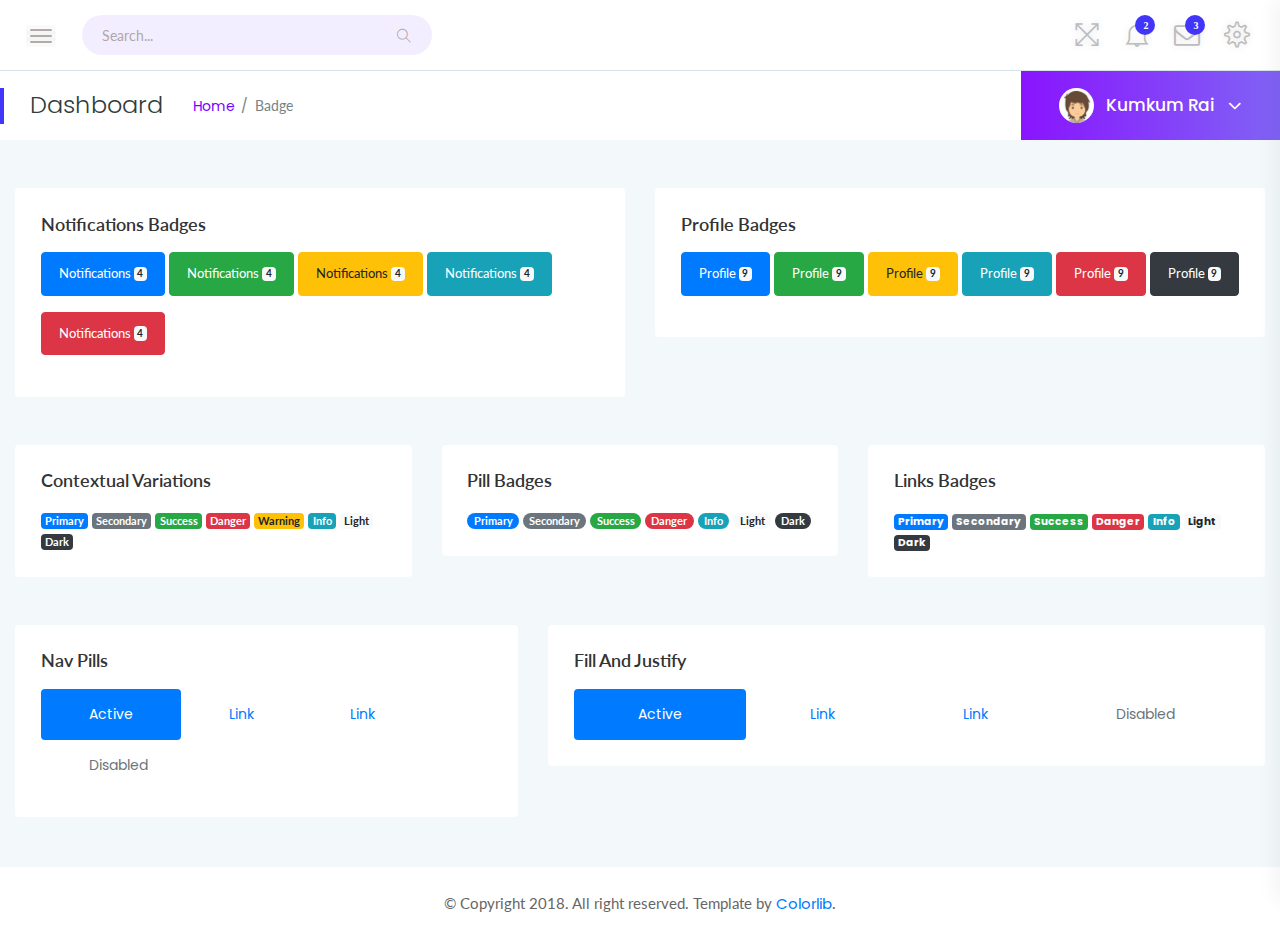
<file: badge.html>
<!doctype html>
<html class="no-js" lang="en">

<head>
    <meta charset="utf-8">
    <meta http-equiv="x-ua-compatible" content="ie=edge">
    <title>badge - srtdash</title>
    <meta name="viewport" content="width=device-width, initial-scale=1">
    <link rel="shortcut icon" type="image/png" href="assets/images/icon/favicon.ico">
    <link rel="stylesheet" href="assets/css/bootstrap.min.css">
    <link rel="stylesheet" href="assets/css/font-awesome.min.css">
    <link rel="stylesheet" href="assets/css/themify-icons.css">
    <link rel="stylesheet" href="assets/css/metisMenu.css">
    <link rel="stylesheet" href="assets/css/owl.carousel.min.css">
    <link rel="stylesheet" href="assets/css/slicknav.min.css">
    <!-- amchart css -->
    <link rel="stylesheet" href="https://www.amcharts.com/lib/3/plugins/export/export.css" type="text/css" media="all" />
    <!-- others css -->
    <link rel="stylesheet" href="assets/css/typography.css">
    <link rel="stylesheet" href="assets/css/default-css.css">
    <link rel="stylesheet" href="assets/css/styles.css">
    <link rel="stylesheet" href="assets/css/responsive.css">
    <!-- modernizr css -->
    <script src="assets/js/vendor/modernizr-2.8.3.min.js"></script>
</head>

<body>
    <!--[if lt IE 8]>
            <p class="browserupgrade">You are using an <strong>outdated</strong> browser. Please <a href="http://browsehappy.com/">upgrade your browser</a> to improve your experience.</p>
        <![endif]-->
    <!-- preloader area start -->
    <div id="preloader">
        <div class="loader"></div>
    </div>
    <!-- preloader area end -->
    <!-- page container area start -->
    <div class="page-container">
        <!-- sidebar menu area start -->
        <div class="sidebar-menu">
            <div class="sidebar-header">
                <div class="logo">
                    <a href="index.html"><img src="assets/images/icon/logo.png" alt="logo"></a>
                </div>
            </div>
            <div class="main-menu">
                <div class="menu-inner">
                    <nav>
                        <ul class="metismenu" id="menu">
                            <li>
                                <a href="javascript:void(0)" aria-expanded="true"><i class="ti-dashboard"></i><span>dashboard</span></a>
                                <ul class="collapse">
                                    <li><a href="index.html">ICO dashboard</a></li>
                                    <li><a href="index2.html">Ecommerce dashboard</a></li>
                                    <li><a href="index3.html">SEO dashboard</a></li>
                                </ul>
                            </li>
                            <li>
                                <a href="javascript:void(0)" aria-expanded="true"><i class="ti-layout-sidebar-left"></i><span>Sidebar
                                        Types
                                    </span></a>
                                <ul class="collapse">
                                    <li><a href="index.html">Left Sidebar</a></li>
                                    <li><a href="index3-horizontalmenu.html">Horizontal Sidebar</a></li>
                                </ul>
                            </li>
                            <li>
                                <a href="javascript:void(0)" aria-expanded="true"><i class="ti-pie-chart"></i><span>Charts</span></a>
                                <ul class="collapse">
                                    <li><a href="barchart.html">bar chart</a></li>
                                    <li><a href="linechart.html">line Chart</a></li>
                                    <li><a href="piechart.html">pie chart</a></li>
                                </ul>
                            </li>
                            <li class="active">
                                <a href="javascript:void(0)" aria-expanded="true"><i class="ti-palette"></i><span>UI Features</span></a>
                                <ul class="collapse">
                                    <li><a href="accordion.html">Accordion</a></li>
                                    <li><a href="alert.html">Alert</a></li>
                                    <li class="active"><a href="badge.html">Badge</a></li>
                                    <li><a href="button.html">Button</a></li>
                                    <li><a href="button-group.html">Button Group</a></li>
                                    <li><a href="cards.html">Cards</a></li>
                                    <li><a href="dropdown.html">Dropdown</a></li>
                                    <li><a href="list-group.html">List Group</a></li>
                                    <li><a href="media-object.html">Media Object</a></li>
                                    <li><a href="modal.html">Modal</a></li>
                                    <li><a href="pagination.html">Pagination</a></li>
                                    <li><a href="popovers.html">Popover</a></li>
                                    <li><a href="progressbar.html">Progressbar</a></li>
                                    <li><a href="tab.html">Tab</a></li>
                                    <li><a href="typography.html">Typography</a></li>
                                    <li><a href="form.html">Form</a></li>
                                    <li><a href="grid.html">grid system</a></li>
                                </ul>
                            </li>
                            <li>
                                <a href="javascript:void(0)" aria-expanded="true"><i class="ti-slice"></i><span>icons</span></a>
                                <ul class="collapse">
                                    <li><a href="fontawesome.html">fontawesome icons</a></li>
                                    <li><a href="themify.html">themify icons</a></li>
                                </ul>
                            </li>
                            <li>
                                <a href="javascript:void(0)" aria-expanded="true"><i class="fa fa-table"></i>
                                    <span>Tables</span></a>
                                <ul class="collapse">
                                    <li><a href="table-basic.html">basic table</a></li>
                                    <li><a href="table-layout.html">table layout</a></li>
                                    <li><a href="datatable.html">datatable</a></li>
                                </ul>
                            </li>
                            <li><a href="maps.html"><i class="ti-map-alt"></i> <span>maps</span></a></li>
                            <li><a href="invoice.html"><i class="ti-receipt"></i> <span>Invoice Summary</span></a></li>
                            <li>
                                <a href="javascript:void(0)" aria-expanded="true"><i class="ti-layers-alt"></i> <span>Pages</span></a>
                                <ul class="collapse">
                                    <li><a href="login.html">Login</a></li>
                                    <li><a href="login2.html">Login 2</a></li>
                                    <li><a href="login3.html">Login 3</a></li>
                                    <li><a href="register.html">Register</a></li>
                                    <li><a href="register2.html">Register 2</a></li>
                                    <li><a href="register3.html">Register 3</a></li>
                                    <li><a href="register4.html">Register 4</a></li>
                                    <li><a href="screenlock.html">Lock Screen</a></li>
                                    <li><a href="screenlock2.html">Lock Screen 2</a></li>
                                    <li><a href="reset-pass.html">reset password</a></li>
                                    <li><a href="pricing.html">Pricing</a></li>
                                </ul>
                            </li>
                            <li>
                                <a href="javascript:void(0)" aria-expanded="true"><i class="fa fa-exclamation-triangle"></i>
                                    <span>Error</span></a>
                                <ul class="collapse">
                                    <li><a href="404.html">Error 404</a></li>
                                    <li><a href="403.html">Error 403</a></li>
                                    <li><a href="500.html">Error 500</a></li>
                                </ul>
                            </li>
                            <li>
                                <a href="javascript:void(0)" aria-expanded="true"><i class="fa fa-align-left"></i> <span>Multi
                                        level menu</span></a>
                                <ul class="collapse">
                                    <li><a href="#">Item level (1)</a></li>
                                    <li><a href="#">Item level (1)</a></li>
                                    <li><a href="#" aria-expanded="true">Item level (1)</a>
                                        <ul class="collapse">
                                            <li><a href="#">Item level (2)</a></li>
                                            <li><a href="#">Item level (2)</a></li>
                                            <li><a href="#">Item level (2)</a></li>
                                        </ul>
                                    </li>
                                    <li><a href="#">Item level (1)</a></li>
                                </ul>
                            </li>
                        </ul>
                    </nav>
                </div>
            </div>
        </div>
        <!-- sidebar menu area end -->
        <!-- main content area start -->
        <div class="main-content">
            <!-- header area start -->
            <div class="header-area">
                <div class="row align-items-center">
                    <!-- nav and search button -->
                    <div class="col-md-6 col-sm-8 clearfix">
                        <div class="nav-btn pull-left">
                            <span></span>
                            <span></span>
                            <span></span>
                        </div>
                        <div class="search-box pull-left">
                            <form action="#">
                                <input type="text" name="search" placeholder="Search..." required>
                                <i class="ti-search"></i>
                            </form>
                        </div>
                    </div>
                    <!-- profile info & task notification -->
                    <div class="col-md-6 col-sm-4 clearfix">
                        <ul class="notification-area pull-right">
                            <li id="full-view"><i class="ti-fullscreen"></i></li>
                            <li id="full-view-exit"><i class="ti-zoom-out"></i></li>
                            <li class="dropdown">
                                <i class="ti-bell dropdown-toggle" data-toggle="dropdown">
                                    <span>2</span>
                                </i>
                                <div class="dropdown-menu bell-notify-box notify-box">
                                    <span class="notify-title">You have 3 new notifications <a href="#">view all</a></span>
                                    <div class="nofity-list">
                                        <a href="#" class="notify-item">
                                            <div class="notify-thumb"><i class="ti-key btn-danger"></i></div>
                                            <div class="notify-text">
                                                <p>You have Changed Your Password</p>
                                                <span>Just Now</span>
                                            </div>
                                        </a>
                                        <a href="#" class="notify-item">
                                            <div class="notify-thumb"><i class="ti-comments-smiley btn-info"></i></div>
                                            <div class="notify-text">
                                                <p>New Commetns On Post</p>
                                                <span>30 Seconds ago</span>
                                            </div>
                                        </a>
                                        <a href="#" class="notify-item">
                                            <div class="notify-thumb"><i class="ti-key btn-primary"></i></div>
                                            <div class="notify-text">
                                                <p>Some special like you</p>
                                                <span>Just Now</span>
                                            </div>
                                        </a>
                                        <a href="#" class="notify-item">
                                            <div class="notify-thumb"><i class="ti-comments-smiley btn-info"></i></div>
                                            <div class="notify-text">
                                                <p>New Commetns On Post</p>
                                                <span>30 Seconds ago</span>
                                            </div>
                                        </a>
                                        <a href="#" class="notify-item">
                                            <div class="notify-thumb"><i class="ti-key btn-primary"></i></div>
                                            <div class="notify-text">
                                                <p>Some special like you</p>
                                                <span>Just Now</span>
                                            </div>
                                        </a>
                                        <a href="#" class="notify-item">
                                            <div class="notify-thumb"><i class="ti-key btn-danger"></i></div>
                                            <div class="notify-text">
                                                <p>You have Changed Your Password</p>
                                                <span>Just Now</span>
                                            </div>
                                        </a>
                                        <a href="#" class="notify-item">
                                            <div class="notify-thumb"><i class="ti-key btn-danger"></i></div>
                                            <div class="notify-text">
                                                <p>You have Changed Your Password</p>
                                                <span>Just Now</span>
                                            </div>
                                        </a>
                                    </div>
                                </div>
                            </li>
                            <li class="dropdown">
                                <i class="fa fa-envelope-o dropdown-toggle" data-toggle="dropdown"><span>3</span></i>
                                <div class="dropdown-menu notify-box nt-enveloper-box">
                                    <span class="notify-title">You have 3 new notifications <a href="#">view all</a></span>
                                    <div class="nofity-list">
                                        <a href="#" class="notify-item">
                                            <div class="notify-thumb">
                                                <img src="assets/images/author/author-img1.jpg" alt="image">
                                            </div>
                                            <div class="notify-text">
                                                <p>Aglae Mayer</p>
                                                <span class="msg">Hey I am waiting for you...</span>
                                                <span>3:15 PM</span>
                                            </div>
                                        </a>
                                        <a href="#" class="notify-item">
                                            <div class="notify-thumb">
                                                <img src="assets/images/author/author-img2.jpg" alt="image">
                                            </div>
                                            <div class="notify-text">
                                                <p>Aglae Mayer</p>
                                                <span class="msg">When you can connect with me...</span>
                                                <span>3:15 PM</span>
                                            </div>
                                        </a>
                                        <a href="#" class="notify-item">
                                            <div class="notify-thumb">
                                                <img src="assets/images/author/author-img3.jpg" alt="image">
                                            </div>
                                            <div class="notify-text">
                                                <p>Aglae Mayer</p>
                                                <span class="msg">I missed you so much...</span>
                                                <span>3:15 PM</span>
                                            </div>
                                        </a>
                                        <a href="#" class="notify-item">
                                            <div class="notify-thumb">
                                                <img src="assets/images/author/author-img4.jpg" alt="image">
                                            </div>
                                            <div class="notify-text">
                                                <p>Aglae Mayer</p>
                                                <span class="msg">Your product is completely Ready...</span>
                                                <span>3:15 PM</span>
                                            </div>
                                        </a>
                                        <a href="#" class="notify-item">
                                            <div class="notify-thumb">
                                                <img src="assets/images/author/author-img2.jpg" alt="image">
                                            </div>
                                            <div class="notify-text">
                                                <p>Aglae Mayer</p>
                                                <span class="msg">Hey I am waiting for you...</span>
                                                <span>3:15 PM</span>
                                            </div>
                                        </a>
                                        <a href="#" class="notify-item">
                                            <div class="notify-thumb">
                                                <img src="assets/images/author/author-img1.jpg" alt="image">
                                            </div>
                                            <div class="notify-text">
                                                <p>Aglae Mayer</p>
                                                <span class="msg">Hey I am waiting for you...</span>
                                                <span>3:15 PM</span>
                                            </div>
                                        </a>
                                        <a href="#" class="notify-item">
                                            <div class="notify-thumb">
                                                <img src="assets/images/author/author-img3.jpg" alt="image">
                                            </div>
                                            <div class="notify-text">
                                                <p>Aglae Mayer</p>
                                                <span class="msg">Hey I am waiting for you...</span>
                                                <span>3:15 PM</span>
                                            </div>
                                        </a>
                                    </div>
                                </div>
                            </li>
                            <li class="settings-btn">
                                <i class="ti-settings"></i>
                            </li>
                        </ul>
                    </div>
                </div>
            </div>
            <!-- header area end -->
            <!-- page title area start -->
            <div class="page-title-area">
                <div class="row align-items-center">
                    <div class="col-sm-6">
                        <div class="breadcrumbs-area clearfix">
                            <h4 class="page-title pull-left">Dashboard</h4>
                            <ul class="breadcrumbs pull-left">
                                <li><a href="index.html">Home</a></li>
                                <li><span>badge</span></li>
                            </ul>
                        </div>
                    </div>
                    <div class="col-sm-6 clearfix">
                        <div class="user-profile pull-right">
                            <img class="avatar user-thumb" src="assets/images/author/avatar.png" alt="avatar">
                            <h4 class="user-name dropdown-toggle" data-toggle="dropdown">Kumkum Rai <i class="fa fa-angle-down"></i></h4>
                            <div class="dropdown-menu">
                                <a class="dropdown-item" href="#">Message</a>
                                <a class="dropdown-item" href="#">Settings</a>
                                <a class="dropdown-item" href="#">Log Out</a>
                            </div>
                        </div>
                    </div>
                </div>
            </div>
            <!-- page title area end -->
            <div class="main-content-inner">
                <!-- Badges srea start -->
                <div class="row">
                    <!-- Notifications Badges -->
                    <div class="col-xl-6 mt-5">
                        <div class="card">
                            <div class="card-body">
                                <h4 class="header-title">Notifications Badges</h4>
                                <button type="button" class="btn btn-primary mb-3">
                                    Notifications <span class="badge badge-light">4</span>
                                </button>
                                <button type="button" class="btn btn-success mb-3">
                                    Notifications <span class="badge badge-light">4</span>
                                </button>
                                <button type="button" class="btn btn-warning mb-3">
                                    Notifications <span class="badge badge-light">4</span>
                                </button>
                                <button type="button" class="btn btn-info mb-3">
                                    Notifications <span class="badge badge-light">4</span>
                                </button>
                                <button type="button" class="btn btn-danger mb-3">
                                    Notifications <span class="badge badge-light">4</span>
                                </button>
                            </div>
                        </div>
                    </div>
                    <!-- Profile Badges -->
                    <div class="col-xl-6 mt-5">
                        <div class="card">
                            <div class="card-body">
                                <h4 class="header-title">Profile Badges</h4>
                                <button type="button" class="btn btn-primary mb-3">Profile <span class="badge badge-light">9</span>
                                    <span class="sr-only">unread messages</span>
                                </button>
                                <button type="button" class="btn btn-success mb-3">Profile <span class="badge badge-light">9</span>
                                    <span class="sr-only">unread messages</span>
                                </button>
                                <button type="button" class="btn btn-warning mb-3">Profile <span class="badge badge-light">9</span>
                                    <span class="sr-only">unread messages</span>
                                </button>
                                <button type="button" class="btn btn-info mb-3">Profile <span class="badge badge-light">9</span>
                                    <span class="sr-only">unread messages</span>
                                </button>
                                <button type="button" class="btn btn-danger mb-3">Profile <span class="badge badge-light">9</span>
                                    <span class="sr-only">unread messages</span>
                                </button>
                                <button type="button" class="btn btn-dark mb-3">Profile <span class="badge badge-light">9</span>
                                    <span class="sr-only">unread messages</span>
                                </button>
                            </div>
                        </div>
                    </div>
                    <!-- Contextual variations -->
                    <div class="col-xl-4 col-lg-6 mt-5">
                        <div class="card">
                            <div class="card-body">
                                <h4 class="header-title">Contextual variations</h4>
                                <span class="badge badge-primary">Primary</span>
                                <span class="badge badge-secondary">Secondary</span>
                                <span class="badge badge-success">Success</span>
                                <span class="badge badge-danger">Danger</span>
                                <span class="badge badge-warning">Warning</span>
                                <span class="badge badge-info">Info</span>
                                <span class="badge badge-light">Light</span>
                                <span class="badge badge-dark">Dark</span>
                            </div>
                        </div>
                    </div>
                    <!-- Pill badges -->
                    <div class="col-xl-4 col-lg-6 mt-5">
                        <div class="card">
                            <div class="card-body">
                                <h4 class="header-title">Pill badges</h4>
                                <span class="badge badge-pill badge-primary">Primary</span>
                                <span class="badge badge-pill badge-secondary">Secondary</span>
                                <span class="badge badge-pill badge-success">Success</span>
                                <span class="badge badge-pill badge-danger">Danger</span>
                                <span class="badge badge-pill badge-info">Info</span>
                                <span class="badge badge-pill badge-light">Light</span>
                                <span class="badge badge-pill badge-dark">Dark</span>
                            </div>
                        </div>
                    </div>
                    <!-- Links badges -->
                    <div class="col-xl-4 col-lg-6 mt-5">
                        <div class="card">
                            <div class="card-body">
                                <h4 class="header-title">Links badges</h4>
                                <a href="#" class="badge badge-primary">Primary</a>
                                <a href="#" class="badge badge-secondary">Secondary</a>
                                <a href="#" class="badge badge-success">Success</a>
                                <a href="#" class="badge badge-danger">Danger</a>
                                <a href="#" class="badge badge-info">Info</a>
                                <a href="#" class="badge badge-light">Light</a>
                                <a href="#" class="badge badge-dark">Dark</a>
                            </div>
                        </div>
                    </div>
                    <!-- Nav Pills -->
                    <div class="col-xl-5 col-lg-6 mt-5">
                        <div class="card">
                            <div class="card-body">
                                <h4 class="header-title">Nav Pills</h4>
                                <ul class="nav nav-pills">
                                    <li class="nav-item">
                                        <a class="nav-link active" href="#">Active</a>
                                    </li>
                                    <li class="nav-item">
                                        <a class="nav-link" href="#">Link</a>
                                    </li>
                                    <li class="nav-item">
                                        <a class="nav-link" href="#">Link</a>
                                    </li>
                                    <li class="nav-item">
                                        <a class="nav-link disabled" href="#">Disabled</a>
                                    </li>
                                </ul>
                            </div>
                        </div>
                    </div>
                    <!-- Fill and justify -->
                    <div class="col-lg-7 mt-5">
                        <div class="card">
                            <div class="card-body">
                                <h4 class="header-title">Fill and justify</h4>
                                <nav class="nav nav-pills nav-fill">
                                    <a class="nav-item nav-link active" href="#">Active</a>
                                    <a class="nav-item nav-link" href="#">Link</a>
                                    <a class="nav-item nav-link" href="#">Link</a>
                                    <a class="nav-item nav-link disabled" href="#">Disabled</a>
                                </nav>
                            </div>
                        </div>
                    </div>
                </div>
                <!-- Badges srea end -->
            </div>
        </div>
        <!-- main content area end -->
        <!-- footer area start-->
        <footer>
            <div class="footer-area">
                <p>© Copyright 2018. All right reserved. Template by <a href="https://colorlib.com/wp/">Colorlib</a>.</p>
            </div>
        </footer>
        <!-- footer area end-->
    </div>
    <!-- page container area end -->
    <!-- offset area start -->
    <div class="offset-area">
        <div class="offset-close"><i class="ti-close"></i></div>
        <ul class="nav offset-menu-tab">
            <li><a class="active" data-toggle="tab" href="#activity">Activity</a></li>
            <li><a data-toggle="tab" href="#settings">Settings</a></li>
        </ul>
        <div class="offset-content tab-content">
            <div id="activity" class="tab-pane fade in show active">
                <div class="recent-activity">
                    <div class="timeline-task">
                        <div class="icon bg1">
                            <i class="fa fa-envelope"></i>
                        </div>
                        <div class="tm-title">
                            <h4>Rashed sent you an email</h4>
                            <span class="time"><i class="ti-time"></i>09:35</span>
                        </div>
                        <p>Lorem ipsum dolor sit amet consectetur adipisicing elit. Esse distinctio itaque at.
                        </p>
                    </div>
                    <div class="timeline-task">
                        <div class="icon bg2">
                            <i class="fa fa-check"></i>
                        </div>
                        <div class="tm-title">
                            <h4>Added</h4>
                            <span class="time"><i class="ti-time"></i>7 Minutes Ago</span>
                        </div>
                        <p>Lorem ipsum dolor sit amet consectetur.
                        </p>
                    </div>
                    <div class="timeline-task">
                        <div class="icon bg2">
                            <i class="fa fa-exclamation-triangle"></i>
                        </div>
                        <div class="tm-title">
                            <h4>You missed you Password!</h4>
                            <span class="time"><i class="ti-time"></i>09:20 Am</span>
                        </div>
                    </div>
                    <div class="timeline-task">
                        <div class="icon bg3">
                            <i class="fa fa-bomb"></i>
                        </div>
                        <div class="tm-title">
                            <h4>Member waiting for you Attention</h4>
                            <span class="time"><i class="ti-time"></i>09:35</span>
                        </div>
                        <p>Lorem ipsum dolor sit amet consectetur adipisicing elit. Esse distinctio itaque at.
                        </p>
                    </div>
                    <div class="timeline-task">
                        <div class="icon bg3">
                            <i class="ti-signal"></i>
                        </div>
                        <div class="tm-title">
                            <h4>You Added Kaji Patha few minutes ago</h4>
                            <span class="time"><i class="ti-time"></i>01 minutes ago</span>
                        </div>
                        <p>Lorem ipsum dolor sit amet consectetur adipisicing elit. Esse distinctio itaque at.
                        </p>
                    </div>
                    <div class="timeline-task">
                        <div class="icon bg1">
                            <i class="fa fa-envelope"></i>
                        </div>
                        <div class="tm-title">
                            <h4>Ratul Hamba sent you an email</h4>
                            <span class="time"><i class="ti-time"></i>09:35</span>
                        </div>
                        <p>Hello sir , where are you, i am egerly waiting for you.
                        </p>
                    </div>
                    <div class="timeline-task">
                        <div class="icon bg2">
                            <i class="fa fa-exclamation-triangle"></i>
                        </div>
                        <div class="tm-title">
                            <h4>Rashed sent you an email</h4>
                            <span class="time"><i class="ti-time"></i>09:35</span>
                        </div>
                        <p>Lorem ipsum dolor sit amet consectetur adipisicing elit. Esse distinctio itaque at.
                        </p>
                    </div>
                    <div class="timeline-task">
                        <div class="icon bg2">
                            <i class="fa fa-exclamation-triangle"></i>
                        </div>
                        <div class="tm-title">
                            <h4>Rashed sent you an email</h4>
                            <span class="time"><i class="ti-time"></i>09:35</span>
                        </div>
                    </div>
                    <div class="timeline-task">
                        <div class="icon bg3">
                            <i class="fa fa-bomb"></i>
                        </div>
                        <div class="tm-title">
                            <h4>Rashed sent you an email</h4>
                            <span class="time"><i class="ti-time"></i>09:35</span>
                        </div>
                        <p>Lorem ipsum dolor sit amet consectetur adipisicing elit. Esse distinctio itaque at.
                        </p>
                    </div>
                    <div class="timeline-task">
                        <div class="icon bg3">
                            <i class="ti-signal"></i>
                        </div>
                        <div class="tm-title">
                            <h4>Rashed sent you an email</h4>
                            <span class="time"><i class="ti-time"></i>09:35</span>
                        </div>
                        <p>Lorem ipsum dolor sit amet consectetur adipisicing elit. Esse distinctio itaque at.
                        </p>
                    </div>
                </div>
            </div>
            <div id="settings" class="tab-pane fade">
                <div class="offset-settings">
                    <h4>General Settings</h4>
                    <div class="settings-list">
                        <div class="s-settings">
                            <div class="s-sw-title">
                                <h5>Notifications</h5>
                                <div class="s-swtich">
                                    <input type="checkbox" id="switch1" />
                                    <label for="switch1">Toggle</label>
                                </div>
                            </div>
                            <p>Keep it 'On' When you want to get all the notification.</p>
                        </div>
                        <div class="s-settings">
                            <div class="s-sw-title">
                                <h5>Show recent activity</h5>
                                <div class="s-swtich">
                                    <input type="checkbox" id="switch2" />
                                    <label for="switch2">Toggle</label>
                                </div>
                            </div>
                            <p>The for attribute is necessary to bind our custom checkbox with the input.</p>
                        </div>
                        <div class="s-settings">
                            <div class="s-sw-title">
                                <h5>Show your emails</h5>
                                <div class="s-swtich">
                                    <input type="checkbox" id="switch3" />
                                    <label for="switch3">Toggle</label>
                                </div>
                            </div>
                            <p>Show email so that easily find you.</p>
                        </div>
                        <div class="s-settings">
                            <div class="s-sw-title">
                                <h5>Show Task statistics</h5>
                                <div class="s-swtich">
                                    <input type="checkbox" id="switch4" />
                                    <label for="switch4">Toggle</label>
                                </div>
                            </div>
                            <p>The for attribute is necessary to bind our custom checkbox with the input.</p>
                        </div>
                        <div class="s-settings">
                            <div class="s-sw-title">
                                <h5>Notifications</h5>
                                <div class="s-swtich">
                                    <input type="checkbox" id="switch5" />
                                    <label for="switch5">Toggle</label>
                                </div>
                            </div>
                            <p>Use checkboxes when looking for yes or no answers.</p>
                        </div>
                    </div>
                </div>
            </div>
        </div>
    </div>
    <!-- offset area end -->
    <!-- jquery latest version -->
    <script src="assets/js/vendor/jquery-2.2.4.min.js"></script>
    <!-- bootstrap 4 js -->
    <script src="assets/js/popper.min.js"></script>
    <script src="assets/js/bootstrap.min.js"></script>
    <script src="assets/js/owl.carousel.min.js"></script>
    <script src="assets/js/metisMenu.min.js"></script>
    <script src="assets/js/jquery.slimscroll.min.js"></script>
    <script src="assets/js/jquery.slicknav.min.js"></script>
    <!-- others plugins -->
    <script src="assets/js/plugins.js"></script>
    <script src="assets/js/scripts.js"></script>
</body>

</html>
</file>
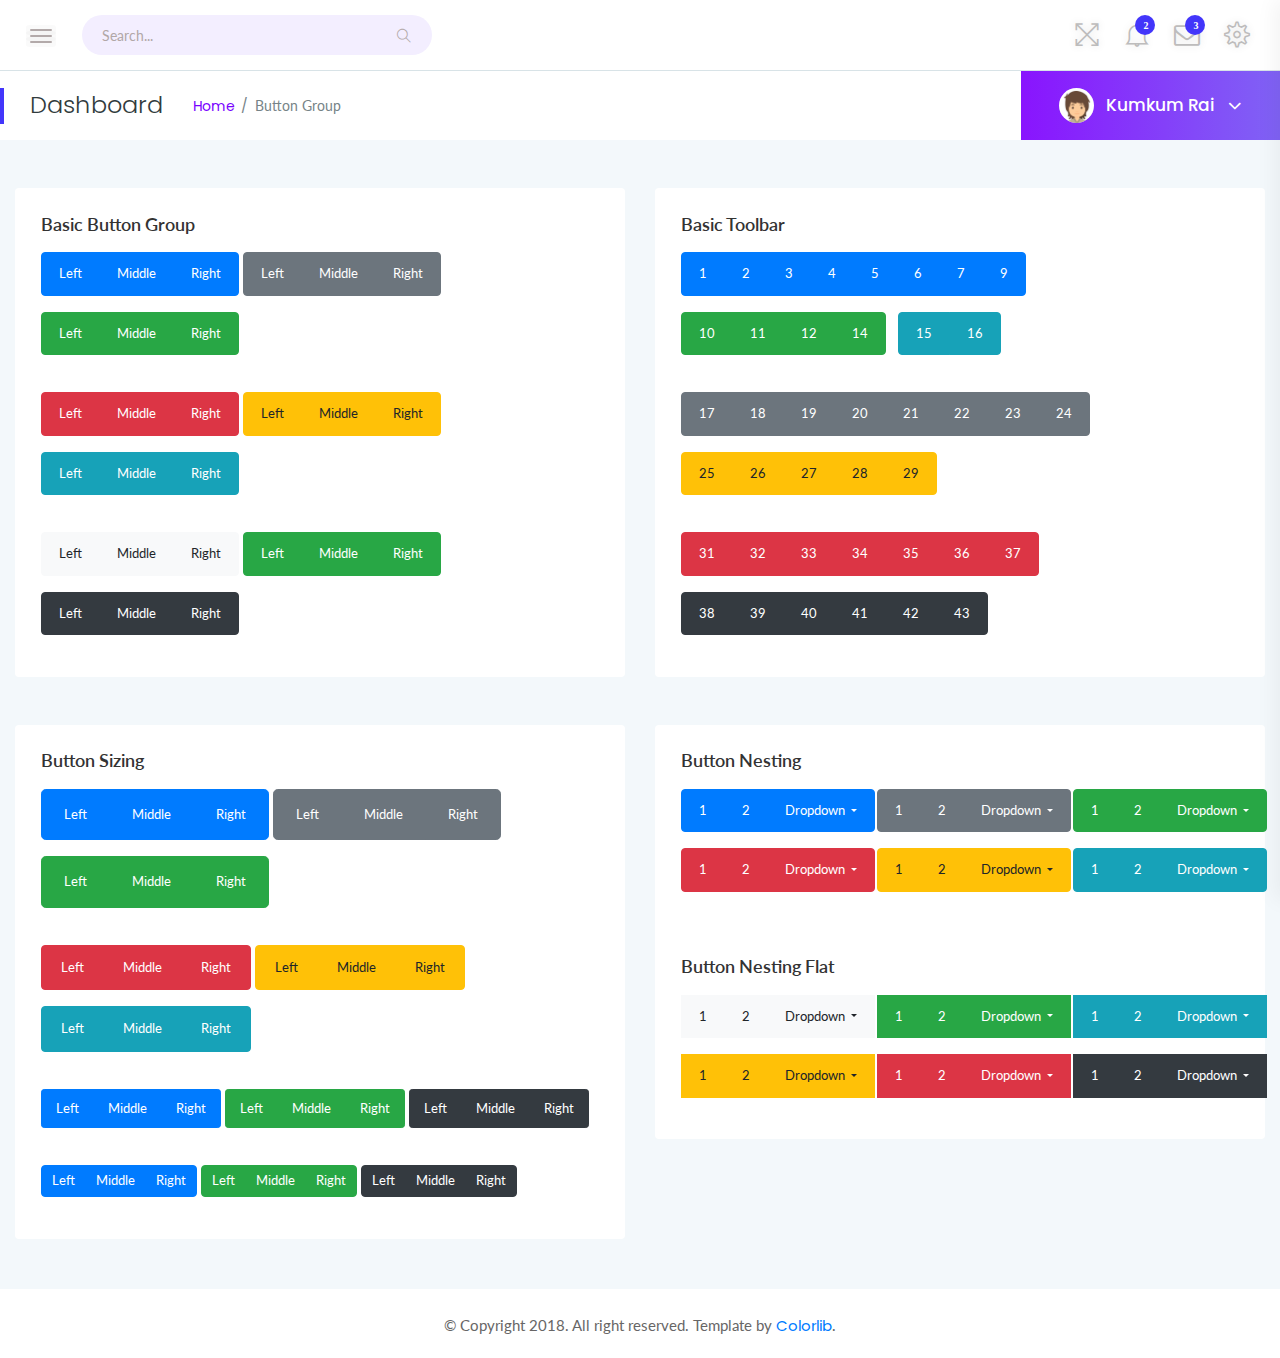
<file: button-group.html>
<!doctype html>
<html class="no-js" lang="en">

<head>
    <meta charset="utf-8">
    <meta http-equiv="x-ua-compatible" content="ie=edge">
    <title>Button Group - srtdash</title>
    <meta name="viewport" content="width=device-width, initial-scale=1">
    <link rel="shortcut icon" type="image/png" href="assets/images/icon/favicon.ico">
    <link rel="stylesheet" href="assets/css/bootstrap.min.css">
    <link rel="stylesheet" href="assets/css/font-awesome.min.css">
    <link rel="stylesheet" href="assets/css/themify-icons.css">
    <link rel="stylesheet" href="assets/css/metisMenu.css">
    <link rel="stylesheet" href="assets/css/owl.carousel.min.css">
    <link rel="stylesheet" href="assets/css/slicknav.min.css">
    <!-- amchart css -->
    <link rel="stylesheet" href="https://www.amcharts.com/lib/3/plugins/export/export.css" type="text/css" media="all" />
    <!-- others css -->
    <link rel="stylesheet" href="assets/css/typography.css">
    <link rel="stylesheet" href="assets/css/default-css.css">
    <link rel="stylesheet" href="assets/css/styles.css">
    <link rel="stylesheet" href="assets/css/responsive.css">
    <!-- modernizr css -->
    <script src="assets/js/vendor/modernizr-2.8.3.min.js"></script>
</head>

<body>
    <!--[if lt IE 8]>
            <p class="browserupgrade">You are using an <strong>outdated</strong> browser. Please <a href="http://browsehappy.com/">upgrade your browser</a> to improve your experience.</p>
        <![endif]-->
    <!-- preloader area start -->
    <div id="preloader">
        <div class="loader"></div>
    </div>
    <!-- preloader area end -->
    <!-- page container area start -->
    <div class="page-container">
        <!-- sidebar menu area start -->
        <div class="sidebar-menu">
            <div class="sidebar-header">
                <div class="logo">
                    <a href="index.html"><img src="assets/images/icon/logo.png" alt="logo"></a>
                </div>
            </div>
            <div class="main-menu">
                <div class="menu-inner">
                    <nav>
                        <ul class="metismenu" id="menu">
                            <li>
                                <a href="javascript:void(0)" aria-expanded="true"><i class="ti-dashboard"></i><span>dashboard</span></a>
                                <ul class="collapse">
                                    <li><a href="index.html">ICO dashboard</a></li>
                                    <li><a href="index2.html">Ecommerce dashboard</a></li>
                                    <li><a href="index3.html">SEO dashboard</a></li>
                                </ul>
                            </li>
                            <li>
                                <a href="javascript:void(0)" aria-expanded="true"><i class="ti-layout-sidebar-left"></i><span>Sidebar
                                        Types
                                    </span></a>
                                <ul class="collapse">
                                    <li><a href="index.html">Left Sidebar</a></li>
                                    <li><a href="index3-horizontalmenu.html">Horizontal Sidebar</a></li>
                                </ul>
                            </li>
                            <li>
                                <a href="javascript:void(0)" aria-expanded="true"><i class="ti-pie-chart"></i><span>Charts</span></a>
                                <ul class="collapse">
                                    <li><a href="barchart.html">bar chart</a></li>
                                    <li><a href="linechart.html">line Chart</a></li>
                                    <li><a href="piechart.html">pie chart</a></li>
                                </ul>
                            </li>
                            <li class="active">
                                <a href="javascript:void(0)" aria-expanded="true"><i class="ti-palette"></i><span>UI Features</span></a>
                                <ul class="collapse">
                                    <li><a href="accordion.html">Accordion</a></li>
                                    <li><a href="alert.html">Alert</a></li>
                                    <li><a href="badge.html">Badge</a></li>
                                    <li><a href="button.html">Button</a></li>
                                    <li class="active"><a href="button-group.html">Button Group</a></li>
                                    <li><a href="cards.html">Cards</a></li>
                                    <li><a href="dropdown.html">Dropdown</a></li>
                                    <li><a href="list-group.html">List Group</a></li>
                                    <li><a href="media-object.html">Media Object</a></li>
                                    <li><a href="modal.html">Modal</a></li>
                                    <li><a href="pagination.html">Pagination</a></li>
                                    <li><a href="popovers.html">Popover</a></li>
                                    <li><a href="progressbar.html">Progressbar</a></li>
                                    <li><a href="tab.html">Tab</a></li>
                                    <li><a href="typography.html">Typography</a></li>
                                    <li><a href="form.html">Form</a></li>
                                    <li><a href="grid.html">grid system</a></li>
                                </ul>
                            </li>
                            <li>
                                <a href="javascript:void(0)" aria-expanded="true"><i class="ti-slice"></i><span>icons</span></a>
                                <ul class="collapse">
                                    <li><a href="fontawesome.html">fontawesome icons</a></li>
                                    <li><a href="themify.html">themify icons</a></li>
                                </ul>
                            </li>
                            <li>
                                <a href="javascript:void(0)" aria-expanded="true"><i class="fa fa-table"></i>
                                    <span>Tables</span></a>
                                <ul class="collapse">
                                    <li><a href="table-basic.html">basic table</a></li>
                                    <li><a href="table-layout.html">table layout</a></li>
                                    <li><a href="datatable.html">datatable</a></li>
                                </ul>
                            </li>
                            <li><a href="maps.html"><i class="ti-map-alt"></i> <span>maps</span></a></li>
                            <li><a href="invoice.html"><i class="ti-receipt"></i> <span>Invoice Summary</span></a></li>
                            <li>
                                <a href="javascript:void(0)" aria-expanded="true"><i class="ti-layers-alt"></i> <span>Pages</span></a>
                                <ul class="collapse">
                                    <li><a href="login.html">Login</a></li>
                                    <li><a href="login2.html">Login 2</a></li>
                                    <li><a href="login3.html">Login 3</a></li>
                                    <li><a href="register.html">Register</a></li>
                                    <li><a href="register2.html">Register 2</a></li>
                                    <li><a href="register3.html">Register 3</a></li>
                                    <li><a href="register4.html">Register 4</a></li>
                                    <li><a href="screenlock.html">Lock Screen</a></li>
                                    <li><a href="screenlock2.html">Lock Screen 2</a></li>
                                    <li><a href="reset-pass.html">reset password</a></li>
                                    <li><a href="pricing.html">Pricing</a></li>
                                </ul>
                            </li>
                            <li>
                                <a href="javascript:void(0)" aria-expanded="true"><i class="fa fa-exclamation-triangle"></i>
                                    <span>Error</span></a>
                                <ul class="collapse">
                                    <li><a href="404.html">Error 404</a></li>
                                    <li><a href="403.html">Error 403</a></li>
                                    <li><a href="500.html">Error 500</a></li>
                                </ul>
                            </li>
                            <li>
                                <a href="javascript:void(0)" aria-expanded="true"><i class="fa fa-align-left"></i> <span>Multi
                                        level menu</span></a>
                                <ul class="collapse">
                                    <li><a href="#">Item level (1)</a></li>
                                    <li><a href="#">Item level (1)</a></li>
                                    <li><a href="#" aria-expanded="true">Item level (1)</a>
                                        <ul class="collapse">
                                            <li><a href="#">Item level (2)</a></li>
                                            <li><a href="#">Item level (2)</a></li>
                                            <li><a href="#">Item level (2)</a></li>
                                        </ul>
                                    </li>
                                    <li><a href="#">Item level (1)</a></li>
                                </ul>
                            </li>
                        </ul>
                    </nav>
                </div>
            </div>
        </div>
        <!-- sidebar menu area end -->
        <!-- main content area start -->
        <div class="main-content">
            <!-- header area start -->
            <div class="header-area">
                <div class="row align-items-center">
                    <!-- nav and search button -->
                    <div class="col-md-6 col-sm-8 clearfix">
                        <div class="nav-btn pull-left">
                            <span></span>
                            <span></span>
                            <span></span>
                        </div>
                        <div class="search-box pull-left">
                            <form action="#">
                                <input type="text" name="search" placeholder="Search..." required>
                                <i class="ti-search"></i>
                            </form>
                        </div>
                    </div>
                    <!-- profile info & task notification -->
                    <div class="col-md-6 col-sm-4 clearfix">
                        <ul class="notification-area pull-right">
                            <li id="full-view"><i class="ti-fullscreen"></i></li>
                            <li id="full-view-exit"><i class="ti-zoom-out"></i></li>
                            <li class="dropdown">
                                <i class="ti-bell dropdown-toggle" data-toggle="dropdown">
                                    <span>2</span>
                                </i>
                                <div class="dropdown-menu bell-notify-box notify-box">
                                    <span class="notify-title">You have 3 new notifications <a href="#">view all</a></span>
                                    <div class="nofity-list">
                                        <a href="#" class="notify-item">
                                            <div class="notify-thumb"><i class="ti-key btn-danger"></i></div>
                                            <div class="notify-text">
                                                <p>You have Changed Your Password</p>
                                                <span>Just Now</span>
                                            </div>
                                        </a>
                                        <a href="#" class="notify-item">
                                            <div class="notify-thumb"><i class="ti-comments-smiley btn-info"></i></div>
                                            <div class="notify-text">
                                                <p>New Commetns On Post</p>
                                                <span>30 Seconds ago</span>
                                            </div>
                                        </a>
                                        <a href="#" class="notify-item">
                                            <div class="notify-thumb"><i class="ti-key btn-primary"></i></div>
                                            <div class="notify-text">
                                                <p>Some special like you</p>
                                                <span>Just Now</span>
                                            </div>
                                        </a>
                                        <a href="#" class="notify-item">
                                            <div class="notify-thumb"><i class="ti-comments-smiley btn-info"></i></div>
                                            <div class="notify-text">
                                                <p>New Commetns On Post</p>
                                                <span>30 Seconds ago</span>
                                            </div>
                                        </a>
                                        <a href="#" class="notify-item">
                                            <div class="notify-thumb"><i class="ti-key btn-primary"></i></div>
                                            <div class="notify-text">
                                                <p>Some special like you</p>
                                                <span>Just Now</span>
                                            </div>
                                        </a>
                                        <a href="#" class="notify-item">
                                            <div class="notify-thumb"><i class="ti-key btn-danger"></i></div>
                                            <div class="notify-text">
                                                <p>You have Changed Your Password</p>
                                                <span>Just Now</span>
                                            </div>
                                        </a>
                                        <a href="#" class="notify-item">
                                            <div class="notify-thumb"><i class="ti-key btn-danger"></i></div>
                                            <div class="notify-text">
                                                <p>You have Changed Your Password</p>
                                                <span>Just Now</span>
                                            </div>
                                        </a>
                                    </div>
                                </div>
                            </li>
                            <li class="dropdown">
                                <i class="fa fa-envelope-o dropdown-toggle" data-toggle="dropdown"><span>3</span></i>
                                <div class="dropdown-menu notify-box nt-enveloper-box">
                                    <span class="notify-title">You have 3 new notifications <a href="#">view all</a></span>
                                    <div class="nofity-list">
                                        <a href="#" class="notify-item">
                                            <div class="notify-thumb">
                                                <img src="assets/images/author/author-img1.jpg" alt="image">
                                            </div>
                                            <div class="notify-text">
                                                <p>Aglae Mayer</p>
                                                <span class="msg">Hey I am waiting for you...</span>
                                                <span>3:15 PM</span>
                                            </div>
                                        </a>
                                        <a href="#" class="notify-item">
                                            <div class="notify-thumb">
                                                <img src="assets/images/author/author-img2.jpg" alt="image">
                                            </div>
                                            <div class="notify-text">
                                                <p>Aglae Mayer</p>
                                                <span class="msg">When you can connect with me...</span>
                                                <span>3:15 PM</span>
                                            </div>
                                        </a>
                                        <a href="#" class="notify-item">
                                            <div class="notify-thumb">
                                                <img src="assets/images/author/author-img3.jpg" alt="image">
                                            </div>
                                            <div class="notify-text">
                                                <p>Aglae Mayer</p>
                                                <span class="msg">I missed you so much...</span>
                                                <span>3:15 PM</span>
                                            </div>
                                        </a>
                                        <a href="#" class="notify-item">
                                            <div class="notify-thumb">
                                                <img src="assets/images/author/author-img4.jpg" alt="image">
                                            </div>
                                            <div class="notify-text">
                                                <p>Aglae Mayer</p>
                                                <span class="msg">Your product is completely Ready...</span>
                                                <span>3:15 PM</span>
                                            </div>
                                        </a>
                                        <a href="#" class="notify-item">
                                            <div class="notify-thumb">
                                                <img src="assets/images/author/author-img2.jpg" alt="image">
                                            </div>
                                            <div class="notify-text">
                                                <p>Aglae Mayer</p>
                                                <span class="msg">Hey I am waiting for you...</span>
                                                <span>3:15 PM</span>
                                            </div>
                                        </a>
                                        <a href="#" class="notify-item">
                                            <div class="notify-thumb">
                                                <img src="assets/images/author/author-img1.jpg" alt="image">
                                            </div>
                                            <div class="notify-text">
                                                <p>Aglae Mayer</p>
                                                <span class="msg">Hey I am waiting for you...</span>
                                                <span>3:15 PM</span>
                                            </div>
                                        </a>
                                        <a href="#" class="notify-item">
                                            <div class="notify-thumb">
                                                <img src="assets/images/author/author-img3.jpg" alt="image">
                                            </div>
                                            <div class="notify-text">
                                                <p>Aglae Mayer</p>
                                                <span class="msg">Hey I am waiting for you...</span>
                                                <span>3:15 PM</span>
                                            </div>
                                        </a>
                                    </div>
                                </div>
                            </li>
                            <li class="settings-btn">
                                <i class="ti-settings"></i>
                            </li>
                        </ul>
                    </div>
                </div>
            </div>
            <!-- header area end -->
            <!-- page title area start -->
            <div class="page-title-area">
                <div class="row align-items-center">
                    <div class="col-sm-6">
                        <div class="breadcrumbs-area clearfix">
                            <h4 class="page-title pull-left">Dashboard</h4>
                            <ul class="breadcrumbs pull-left">
                                <li><a href="index.html">Home</a></li>
                                <li><span>button Group</span></li>
                            </ul>
                        </div>
                    </div>
                    <div class="col-sm-6 clearfix">
                        <div class="user-profile pull-right">
                            <img class="avatar user-thumb" src="assets/images/author/avatar.png" alt="avatar">
                            <h4 class="user-name dropdown-toggle" data-toggle="dropdown">Kumkum Rai <i class="fa fa-angle-down"></i></h4>
                            <div class="dropdown-menu">
                                <a class="dropdown-item" href="#">Message</a>
                                <a class="dropdown-item" href="#">Settings</a>
                                <a class="dropdown-item" href="#">Log Out</a>
                            </div>
                        </div>
                    </div>
                </div>
            </div>
            <!-- page title area end -->
            <div class="main-content-inner">
                <div class="row">
                    <!-- button Group srea start -->
                    <div class="col-lg-6 mt-5">
                        <div class="card">
                            <div class="card-body">
                                <h4 class="header-title">Basic Button Group</h4>
                                <div class="btn-group mb-xl-3" role="group" aria-label="Basic example">
                                    <button type="button" class="btn btn-primary">Left</button>
                                    <button type="button" class="btn btn-primary">Middle</button>
                                    <button type="button" class="btn btn-primary">Right</button>
                                </div>
                                <div class="btn-group mb-xl-3" role="group" aria-label="Basic example">
                                    <button type="button" class="btn btn-secondary">Left</button>
                                    <button type="button" class="btn btn-secondary">Middle</button>
                                    <button type="button" class="btn btn-secondary">Right</button>
                                </div>
                                <div class="btn-group mb-xl-3" role="group" aria-label="Basic example">
                                    <button type="button" class="btn btn-success">Left</button>
                                    <button type="button" class="btn btn-success">Middle</button>
                                    <button type="button" class="btn btn-success">Right</button>
                                </div>
                                <br>
                                <br>
                                <div class="btn-group mb-xl-3" role="group" aria-label="Basic example">
                                    <button type="button" class="btn btn-danger">Left</button>
                                    <button type="button" class="btn btn-danger">Middle</button>
                                    <button type="button" class="btn btn-danger">Right</button>
                                </div>
                                <div class="btn-group mb-xl-3" role="group" aria-label="Basic example">
                                    <button type="button" class="btn btn-warning">Left</button>
                                    <button type="button" class="btn btn-warning">Middle</button>
                                    <button type="button" class="btn btn-warning">Right</button>
                                </div>
                                <div class="btn-group mb-xl-3" role="group" aria-label="Basic example">
                                    <button type="button" class="btn btn-info">Left</button>
                                    <button type="button" class="btn btn-info">Middle</button>
                                    <button type="button" class="btn btn-info">Right</button>
                                </div>
                                <br>
                                <br>
                                <div class="btn-group mb-xl-3" role="group" aria-label="Basic example">
                                    <button type="button" class="btn btn-light">Left</button>
                                    <button type="button" class="btn btn-light">Middle</button>
                                    <button type="button" class="btn btn-light">Right</button>
                                </div>
                                <div class="btn-group mb-xl-3" role="group" aria-label="Basic example">
                                    <button type="button" class="btn btn-success">Left</button>
                                    <button type="button" class="btn btn-success">Middle</button>
                                    <button type="button" class="btn btn-success">Right</button>
                                </div>
                                <div class="btn-group mb-xl-3" role="group" aria-label="Basic example">
                                    <button type="button" class="btn btn-dark">Left</button>
                                    <button type="button" class="btn btn-dark">Middle</button>
                                    <button type="button" class="btn btn-dark">Right</button>
                                </div>
                            </div>
                        </div>
                    </div>
                    <!-- button Group srea end -->
                    <!-- button toolbar srea start -->
                    <div class="col-lg-6 mt-5">
                        <div class="card">
                            <div class="card-body">
                                <h4 class="header-title">Basic toolbar</h4>
                                <div class="btn-group mr-2" role="group" aria-label="First group">
                                    <button type="button" class="btn btn-primary mb-xl-3">1</button>
                                    <button type="button" class="btn btn-primary mb-xl-3">2</button>
                                    <button type="button" class="btn btn-primary mb-xl-3">3</button>
                                    <button type="button" class="btn btn-primary mb-xl-3">4</button>
                                    <button type="button" class="btn btn-primary mb-xl-3">5</button>
                                    <button type="button" class="btn btn-primary mb-xl-3">6</button>
                                    <button type="button" class="btn btn-primary mb-xl-3">7</button>
                                    <button type="button" class="btn btn-primary mb-xl-3">9</button>
                                </div>
                                <div class="btn-group mr-2" role="group" aria-label="Second group">
                                    <button type="button" class="btn btn-success mb-xl-3">10</button>
                                    <button type="button" class="btn btn-success mb-xl-3">11</button>
                                    <button type="button" class="btn btn-success mb-xl-3">12</button>
                                    <button type="button" class="btn btn-success mb-xl-3">14</button>
                                </div>
                                <div class="btn-group mr-2" role="group" aria-label="Second group">
                                    <button type="button" class="btn btn-info mb-xl-3">15</button>
                                    <button type="button" class="btn btn-info mb-xl-3">16</button>
                                </div>
                                <br>
                                <br>
                                <div class="btn-group mr-2" role="group" aria-label="First group">
                                    <button type="button" class="btn btn-secondary mb-xl-3">17</button>
                                    <button type="button" class="btn btn-secondary mb-xl-3">18</button>
                                    <button type="button" class="btn btn-secondary mb-xl-3">19</button>
                                    <button type="button" class="btn btn-secondary mb-xl-3">20</button>
                                    <button type="button" class="btn btn-secondary mb-xl-3">21</button>
                                    <button type="button" class="btn btn-secondary mb-xl-3">22</button>
                                    <button type="button" class="btn btn-secondary mb-xl-3">23</button>
                                    <button type="button" class="btn btn-secondary mb-xl-3">24</button>
                                </div>
                                <div class="btn-group mr-2" role="group" aria-label="Second group">
                                    <button type="button" class="btn btn-warning mb-xl-3">25</button>
                                    <button type="button" class="btn btn-warning mb-xl-3">26</button>
                                    <button type="button" class="btn btn-warning mb-xl-3">27</button>
                                    <button type="button" class="btn btn-warning mb-xl-3">28</button>
                                    <button type="button" class="btn btn-warning mb-xl-3">29</button>
                                </div>
                                <br>
                                <br>
                                <div class="btn-group mr-2" role="group" aria-label="Second group">
                                    <button type="button" class="btn btn-danger mb-xl-3">31</button>
                                    <button type="button" class="btn btn-danger mb-xl-3">32</button>
                                    <button type="button" class="btn btn-danger mb-xl-3">33</button>
                                    <button type="button" class="btn btn-danger mb-xl-3">34</button>
                                    <button type="button" class="btn btn-danger mb-xl-3">35</button>
                                    <button type="button" class="btn btn-danger mb-xl-3">36</button>
                                    <button type="button" class="btn btn-danger mb-xl-3">37</button>
                                </div>
                                <div class="btn-group mr-2" role="group" aria-label="Second group">
                                    <button type="button" class="btn btn-dark mb-xl-3">38</button>
                                    <button type="button" class="btn btn-dark mb-xl-3">39</button>
                                    <button type="button" class="btn btn-dark mb-xl-3">40</button>
                                    <button type="button" class="btn btn-dark mb-xl-3">41</button>
                                    <button type="button" class="btn btn-dark mb-xl-3">42</button>
                                    <button type="button" class="btn btn-dark mb-xl-3">43</button>
                                </div>
                            </div>
                        </div>
                    </div>
                    <!-- button toolbar srea end -->
                    <!-- button Sizing srea start -->
                    <div class="col-lg-6 mt-5">
                        <div class="card">
                            <div class="card-body">
                                <h4 class="header-title">Button Sizing</h4>
                                <div class="btn-group mb-xl-3" role="group" aria-label="Basic example">
                                    <button type="button" class="btn btn-lg btn-primary">Left</button>
                                    <button type="button" class="btn btn-lg btn-primary">Middle</button>
                                    <button type="button" class="btn btn-lg btn-primary">Right</button>
                                </div>
                                <div class="btn-group mb-xl-3" role="group" aria-label="Basic example">
                                    <button type="button" class="btn btn-lg btn-secondary">Left</button>
                                    <button type="button" class="btn btn-lg btn-secondary">Middle</button>
                                    <button type="button" class="btn btn-lg btn-secondary">Right</button>
                                </div>
                                <div class="btn-group mb-xl-3" role="group" aria-label="Basic example">
                                    <button type="button" class="btn btn-lg btn-success">Left</button>
                                    <button type="button" class="btn btn-lg btn-success">Middle</button>
                                    <button type="button" class="btn btn-lg btn-success">Right</button>
                                </div>
                                <br>
                                <br>
                                <div class="btn-group mb-xl-3" role="group" aria-label="Basic example">
                                    <button type="button" class="btn btn-md btn-danger">Left</button>
                                    <button type="button" class="btn btn-md btn-danger">Middle</button>
                                    <button type="button" class="btn btn-md btn-danger">Right</button>
                                </div>
                                <div class="btn-group mb-xl-3" role="group" aria-label="Basic example">
                                    <button type="button" class="btn btn-md btn-warning">Left</button>
                                    <button type="button" class="btn btn-md btn-warning">Middle</button>
                                    <button type="button" class="btn btn-md btn-warning">Right</button>
                                </div>
                                <div class="btn-group mb-xl-3" role="group" aria-label="Basic example">
                                    <button type="button" class="btn btn-md btn-info">Left</button>
                                    <button type="button" class="btn btn-md btn-info">Middle</button>
                                    <button type="button" class="btn btn-md btn-info">Right</button>
                                </div>
                                <br>
                                <br>
                                <div class="btn-group mb-xl-3" role="group" aria-label="Basic example">
                                    <button type="button" class="btn btn-sm btn-primary">Left</button>
                                    <button type="button" class="btn btn-sm btn-primary">Middle</button>
                                    <button type="button" class="btn btn-sm btn-primary">Right</button>
                                </div>
                                <div class="btn-group mb-xl-3" role="group" aria-label="Basic example">
                                    <button type="button" class="btn btn-sm btn-success">Left</button>
                                    <button type="button" class="btn btn-sm btn-success">Middle</button>
                                    <button type="button" class="btn btn-sm btn-success">Right</button>
                                </div>
                                <div class="btn-group mb-xl-3" role="group" aria-label="Basic example">
                                    <button type="button" class="btn btn-sm btn-dark">Left</button>
                                    <button type="button" class="btn btn-sm btn-dark">Middle</button>
                                    <button type="button" class="btn btn-sm btn-dark">Right</button>
                                </div>
                                <br>
                                <br>
                                <div class="btn-group mb-xl-3" role="group" aria-label="Basic example">
                                    <button type="button" class="btn btn-xs btn-primary">Left</button>
                                    <button type="button" class="btn btn-xs btn-primary">Middle</button>
                                    <button type="button" class="btn btn-xs btn-primary">Right</button>
                                </div>
                                <div class="btn-group mb-xl-3" role="group" aria-label="Basic example">
                                    <button type="button" class="btn btn-xs btn-success">Left</button>
                                    <button type="button" class="btn btn-xs btn-success">Middle</button>
                                    <button type="button" class="btn btn-xs btn-success">Right</button>
                                </div>
                                <div class="btn-group mb-xl-3" role="group" aria-label="Basic example">
                                    <button type="button" class="btn btn-xs btn-dark">Left</button>
                                    <button type="button" class="btn btn-xs btn-dark">Middle</button>
                                    <button type="button" class="btn btn-xs btn-dark">Right</button>
                                </div>
                            </div>
                        </div>
                    </div>
                    <!-- button Sizing srea end -->
                    <!-- button Nesting srea start -->
                    <div class="col-lg-6 mt-5">
                        <div class="card">
                            <div class="card-body">
                                <h4 class="header-title">Button Nesting</h4>
                                <div class="row">
                                    <div class="btn-group col-lg-4 col-md-6 mb-3" role="group" aria-label="Button group with nested dropdown">
                                        <button type="button" class="btn btn-primary">1</button>
                                        <button type="button" class="btn btn-primary">2</button>
                                        <div class="btn-group" role="group">
                                            <button id="btnGroupDrop" type="button" class="btn btn-primary dropdown-toggle" data-toggle="dropdown" aria-haspopup="true" aria-expanded="false">
                                                Dropdown
                                            </button>
                                            <div class="dropdown-menu" aria-labelledby="btnGroupDrop1">
                                                <a class="dropdown-item" href="#">Dropdown link</a>
                                                <a class="dropdown-item" href="#">Dropdown link</a>
                                            </div>
                                        </div>
                                    </div>
                                    <div class="btn-group col-lg-4 col-md-6 mb-3" role="group" aria-label="Button group with nested dropdown">
                                        <button type="button" class="btn btn-secondary">1</button>
                                        <button type="button" class="btn btn-secondary">2</button>
                                        <div class="btn-group" role="group">
                                            <button id="btnGroupDrop1" type="button" class="btn btn-secondary dropdown-toggle" data-toggle="dropdown" aria-haspopup="true" aria-expanded="false">
                                                Dropdown
                                            </button>
                                            <div class="dropdown-menu" aria-labelledby="btnGroupDrop1">
                                                <a class="dropdown-item" href="#">Dropdown link</a>
                                                <a class="dropdown-item" href="#">Dropdown link</a>
                                            </div>
                                        </div>
                                    </div>
                                    <div class="btn-group col-lg-4 col-md-6 mb-3" role="group" aria-label="Button group with nested dropdown">
                                        <button type="button" class="btn btn-success">1</button>
                                        <button type="button" class="btn btn-success">2</button>
                                        <div class="btn-group" role="group">
                                            <button id="btnGroupDrop2" type="button" class="btn btn-success dropdown-toggle" data-toggle="dropdown" aria-haspopup="true" aria-expanded="false">
                                                Dropdown
                                            </button>
                                            <div class="dropdown-menu" aria-labelledby="btnGroupDrop1">
                                                <a class="dropdown-item" href="#">Dropdown link</a>
                                                <a class="dropdown-item" href="#">Dropdown link</a>
                                            </div>
                                        </div>
                                    </div>
                                    <div class="btn-group col-lg-4 col-md-6 mb-3" role="group" aria-label="Button group with nested dropdown">
                                        <button type="button" class="btn btn-danger">1</button>
                                        <button type="button" class="btn btn-danger">2</button>
                                        <div class="btn-group" role="group">
                                            <button id="btnGroupDrop3" type="button" class="btn btn-danger dropdown-toggle" data-toggle="dropdown" aria-haspopup="true" aria-expanded="false">
                                                Dropdown
                                            </button>
                                            <div class="dropdown-menu" aria-labelledby="btnGroupDrop1">
                                                <a class="dropdown-item" href="#">Dropdown link</a>
                                                <a class="dropdown-item" href="#">Dropdown link</a>
                                            </div>
                                        </div>
                                    </div>
                                    <div class="btn-group col-lg-4 col-md-6 mb-3" role="group" aria-label="Button group with nested dropdown">
                                        <button type="button" class="btn btn-warning">1</button>
                                        <button type="button" class="btn btn-warning">2</button>
                                        <div class="btn-group" role="group">
                                            <button id="btnGroupDrop4" type="button" class="btn btn-warning dropdown-toggle" data-toggle="dropdown" aria-haspopup="true" aria-expanded="false">
                                                Dropdown
                                            </button>
                                            <div class="dropdown-menu" aria-labelledby="btnGroupDrop1">
                                                <a class="dropdown-item" href="#">Dropdown link</a>
                                                <a class="dropdown-item" href="#">Dropdown link</a>
                                            </div>
                                        </div>
                                    </div>
                                    <div class="btn-group col-lg-4 col-md-6 mb-3" role="group" aria-label="Button group with nested dropdown">
                                        <button type="button" class="btn btn-info">1</button>
                                        <button type="button" class="btn btn-info">2</button>
                                        <div class="btn-group" role="group">
                                            <button id="btnGroupDrop5" type="button" class="btn btn-info dropdown-toggle" data-toggle="dropdown" aria-haspopup="true" aria-expanded="false">
                                                Dropdown
                                            </button>
                                            <div class="dropdown-menu" aria-labelledby="btnGroupDrop1">
                                                <a class="dropdown-item" href="#">Dropdown link</a>
                                                <a class="dropdown-item" href="#">Dropdown link</a>
                                            </div>
                                        </div>
                                    </div>
                                    <div class="col-12 mt-xl-5">
                                        <h4 class="header-title">Button Nesting Flat</h4>
                                    </div>
                                    <div class="btn-group col-lg-4 col-md-6 mb-3" role="group" aria-label="Button group with nested dropdown">
                                        <button type="button" class="btn btn-flat btn-light">1</button>
                                        <button type="button" class="btn btn-flat btn-light">2</button>
                                        <div class="btn-group" role="group">
                                            <button id="btnGroupDrop6" type="button" class="btn btn-flat btn-light dropdown-toggle" data-toggle="dropdown" aria-haspopup="true" aria-expanded="false">
                                                Dropdown
                                            </button>
                                            <div class="dropdown-menu" aria-labelledby="btnGroupDrop1">
                                                <a class="dropdown-item" href="#">Dropdown link</a>
                                                <a class="dropdown-item" href="#">Dropdown link</a>
                                            </div>
                                        </div>
                                    </div>
                                    <div class="btn-group col-lg-4 col-md-6 mb-3" role="group" aria-label="Button group with nested dropdown">
                                        <button type="button" class="btn btn-flat btn-success">1</button>
                                        <button type="button" class="btn btn-flat btn-success">2</button>
                                        <div class="btn-group" role="group">
                                            <button id="btnGroupDrop7" type="button" class="btn btn-flat btn-success dropdown-toggle" data-toggle="dropdown" aria-haspopup="true" aria-expanded="false">
                                                Dropdown
                                            </button>
                                            <div class="dropdown-menu" aria-labelledby="btnGroupDrop1">
                                                <a class="dropdown-item" href="#">Dropdown link</a>
                                                <a class="dropdown-item" href="#">Dropdown link</a>
                                            </div>
                                        </div>
                                    </div>
                                    <div class="btn-group col-lg-4 col-md-6 mb-3" role="group" aria-label="Button group with nested dropdown">
                                        <button type="button" class="btn btn-flat btn-info">1</button>
                                        <button type="button" class="btn btn-flat btn-info">2</button>
                                        <div class="btn-group" role="group">
                                            <button id="btnGroupDrop8" type="button" class="btn btn-flat btn-info dropdown-toggle" data-toggle="dropdown" aria-haspopup="true" aria-expanded="false">
                                                Dropdown
                                            </button>
                                            <div class="dropdown-menu" aria-labelledby="btnGroupDrop1">
                                                <a class="dropdown-item" href="#">Dropdown link</a>
                                                <a class="dropdown-item" href="#">Dropdown link</a>
                                            </div>
                                        </div>
                                    </div>
                                    <div class="btn-group col-lg-4 col-md-6 mb-3" role="group" aria-label="Button group with nested dropdown">
                                        <button type="button" class="btn btn-flat btn-warning">1</button>
                                        <button type="button" class="btn btn-flat btn-warning">2</button>
                                        <div class="btn-group" role="group">
                                            <button id="btnGroupDrop9" type="button" class="btn btn-flat btn-warning dropdown-toggle" data-toggle="dropdown" aria-haspopup="true" aria-expanded="false">
                                                Dropdown
                                            </button>
                                            <div class="dropdown-menu" aria-labelledby="btnGroupDrop1">
                                                <a class="dropdown-item" href="#">Dropdown link</a>
                                                <a class="dropdown-item" href="#">Dropdown link</a>
                                            </div>
                                        </div>
                                    </div>
                                    <div class="btn-group col-lg-4 col-md-6 mb-3" role="group" aria-label="Button group with nested dropdown">
                                        <button type="button" class="btn btn-flat btn-danger">1</button>
                                        <button type="button" class="btn btn-flat btn-danger">2</button>
                                        <div class="btn-group" role="group">
                                            <button id="btnGroupDrop10" type="button" class="btn btn-flat btn-danger dropdown-toggle" data-toggle="dropdown" aria-haspopup="true" aria-expanded="false">
                                                Dropdown
                                            </button>
                                            <div class="dropdown-menu" aria-labelledby="btnGroupDrop1">
                                                <a class="dropdown-item" href="#">Dropdown link</a>
                                                <a class="dropdown-item" href="#">Dropdown link</a>
                                            </div>
                                        </div>
                                    </div>
                                    <div class="btn-group col-lg-4 col-md-6 mb-3" role="group" aria-label="Button group with nested dropdown">
                                        <button type="button" class="btn btn-flat btn-dark">1</button>
                                        <button type="button" class="btn btn-flat btn-dark">2</button>
                                        <div class="btn-group" role="group">
                                            <button id="btnGroupDrop11" type="button" class="btn btn-flat btn-dark dropdown-toggle" data-toggle="dropdown" aria-haspopup="true" aria-expanded="false">
                                                Dropdown
                                            </button>
                                            <div class="dropdown-menu" aria-labelledby="btnGroupDrop1">
                                                <a class="dropdown-item" href="#">Dropdown link</a>
                                                <a class="dropdown-item" href="#">Dropdown link</a>
                                            </div>
                                        </div>
                                    </div>
                                </div>
                            </div>
                        </div>
                    </div>
                    <!-- button Nesting srea end -->
                </div>
            </div>
        </div>
        <!-- main content area end -->
        <!-- footer area start-->
        <footer>
            <div class="footer-area">
                <p>© Copyright 2018. All right reserved. Template by <a href="https://colorlib.com/wp/">Colorlib</a>.</p>
            </div>
        </footer>
        <!-- footer area end-->
    </div>
    <!-- page container area end -->
    <!-- offset area start -->
    <div class="offset-area">
        <div class="offset-close"><i class="ti-close"></i></div>
        <ul class="nav offset-menu-tab">
            <li><a class="active" data-toggle="tab" href="#activity">Activity</a></li>
            <li><a data-toggle="tab" href="#settings">Settings</a></li>
        </ul>
        <div class="offset-content tab-content">
            <div id="activity" class="tab-pane fade in show active">
                <div class="recent-activity">
                    <div class="timeline-task">
                        <div class="icon bg1">
                            <i class="fa fa-envelope"></i>
                        </div>
                        <div class="tm-title">
                            <h4>Rashed sent you an email</h4>
                            <span class="time"><i class="ti-time"></i>09:35</span>
                        </div>
                        <p>Lorem ipsum dolor sit amet consectetur adipisicing elit. Esse distinctio itaque at.
                        </p>
                    </div>
                    <div class="timeline-task">
                        <div class="icon bg2">
                            <i class="fa fa-check"></i>
                        </div>
                        <div class="tm-title">
                            <h4>Added</h4>
                            <span class="time"><i class="ti-time"></i>7 Minutes Ago</span>
                        </div>
                        <p>Lorem ipsum dolor sit amet consectetur.
                        </p>
                    </div>
                    <div class="timeline-task">
                        <div class="icon bg2">
                            <i class="fa fa-exclamation-triangle"></i>
                        </div>
                        <div class="tm-title">
                            <h4>You missed you Password!</h4>
                            <span class="time"><i class="ti-time"></i>09:20 Am</span>
                        </div>
                    </div>
                    <div class="timeline-task">
                        <div class="icon bg3">
                            <i class="fa fa-bomb"></i>
                        </div>
                        <div class="tm-title">
                            <h4>Member waiting for you Attention</h4>
                            <span class="time"><i class="ti-time"></i>09:35</span>
                        </div>
                        <p>Lorem ipsum dolor sit amet consectetur adipisicing elit. Esse distinctio itaque at.
                        </p>
                    </div>
                    <div class="timeline-task">
                        <div class="icon bg3">
                            <i class="ti-signal"></i>
                        </div>
                        <div class="tm-title">
                            <h4>You Added Kaji Patha few minutes ago</h4>
                            <span class="time"><i class="ti-time"></i>01 minutes ago</span>
                        </div>
                        <p>Lorem ipsum dolor sit amet consectetur adipisicing elit. Esse distinctio itaque at.
                        </p>
                    </div>
                    <div class="timeline-task">
                        <div class="icon bg1">
                            <i class="fa fa-envelope"></i>
                        </div>
                        <div class="tm-title">
                            <h4>Ratul Hamba sent you an email</h4>
                            <span class="time"><i class="ti-time"></i>09:35</span>
                        </div>
                        <p>Hello sir , where are you, i am egerly waiting for you.
                        </p>
                    </div>
                    <div class="timeline-task">
                        <div class="icon bg2">
                            <i class="fa fa-exclamation-triangle"></i>
                        </div>
                        <div class="tm-title">
                            <h4>Rashed sent you an email</h4>
                            <span class="time"><i class="ti-time"></i>09:35</span>
                        </div>
                        <p>Lorem ipsum dolor sit amet consectetur adipisicing elit. Esse distinctio itaque at.
                        </p>
                    </div>
                    <div class="timeline-task">
                        <div class="icon bg2">
                            <i class="fa fa-exclamation-triangle"></i>
                        </div>
                        <div class="tm-title">
                            <h4>Rashed sent you an email</h4>
                            <span class="time"><i class="ti-time"></i>09:35</span>
                        </div>
                    </div>
                    <div class="timeline-task">
                        <div class="icon bg3">
                            <i class="fa fa-bomb"></i>
                        </div>
                        <div class="tm-title">
                            <h4>Rashed sent you an email</h4>
                            <span class="time"><i class="ti-time"></i>09:35</span>
                        </div>
                        <p>Lorem ipsum dolor sit amet consectetur adipisicing elit. Esse distinctio itaque at.
                        </p>
                    </div>
                    <div class="timeline-task">
                        <div class="icon bg3">
                            <i class="ti-signal"></i>
                        </div>
                        <div class="tm-title">
                            <h4>Rashed sent you an email</h4>
                            <span class="time"><i class="ti-time"></i>09:35</span>
                        </div>
                        <p>Lorem ipsum dolor sit amet consectetur adipisicing elit. Esse distinctio itaque at.
                        </p>
                    </div>
                </div>
            </div>
            <div id="settings" class="tab-pane fade">
                <div class="offset-settings">
                    <h4>General Settings</h4>
                    <div class="settings-list">
                        <div class="s-settings">
                            <div class="s-sw-title">
                                <h5>Notifications</h5>
                                <div class="s-swtich">
                                    <input type="checkbox" id="switch1" />
                                    <label for="switch1">Toggle</label>
                                </div>
                            </div>
                            <p>Keep it 'On' When you want to get all the notification.</p>
                        </div>
                        <div class="s-settings">
                            <div class="s-sw-title">
                                <h5>Show recent activity</h5>
                                <div class="s-swtich">
                                    <input type="checkbox" id="switch2" />
                                    <label for="switch2">Toggle</label>
                                </div>
                            </div>
                            <p>The for attribute is necessary to bind our custom checkbox with the input.</p>
                        </div>
                        <div class="s-settings">
                            <div class="s-sw-title">
                                <h5>Show your emails</h5>
                                <div class="s-swtich">
                                    <input type="checkbox" id="switch3" />
                                    <label for="switch3">Toggle</label>
                                </div>
                            </div>
                            <p>Show email so that easily find you.</p>
                        </div>
                        <div class="s-settings">
                            <div class="s-sw-title">
                                <h5>Show Task statistics</h5>
                                <div class="s-swtich">
                                    <input type="checkbox" id="switch4" />
                                    <label for="switch4">Toggle</label>
                                </div>
                            </div>
                            <p>The for attribute is necessary to bind our custom checkbox with the input.</p>
                        </div>
                        <div class="s-settings">
                            <div class="s-sw-title">
                                <h5>Notifications</h5>
                                <div class="s-swtich">
                                    <input type="checkbox" id="switch5" />
                                    <label for="switch5">Toggle</label>
                                </div>
                            </div>
                            <p>Use checkboxes when looking for yes or no answers.</p>
                        </div>
                    </div>
                </div>
            </div>
        </div>
    </div>
    <!-- offset area end -->
    <!-- jquery latest version -->
    <script src="assets/js/vendor/jquery-2.2.4.min.js"></script>
    <!-- bootstrap 4 js -->
    <script src="assets/js/popper.min.js"></script>
    <script src="assets/js/bootstrap.min.js"></script>
    <script src="assets/js/owl.carousel.min.js"></script>
    <script src="assets/js/metisMenu.min.js"></script>
    <script src="assets/js/jquery.slimscroll.min.js"></script>
    <script src="assets/js/jquery.slicknav.min.js"></script>
    <!-- others plugins -->
    <script src="assets/js/plugins.js"></script>
    <script src="assets/js/scripts.js"></script>
</body>

</html>
</file>
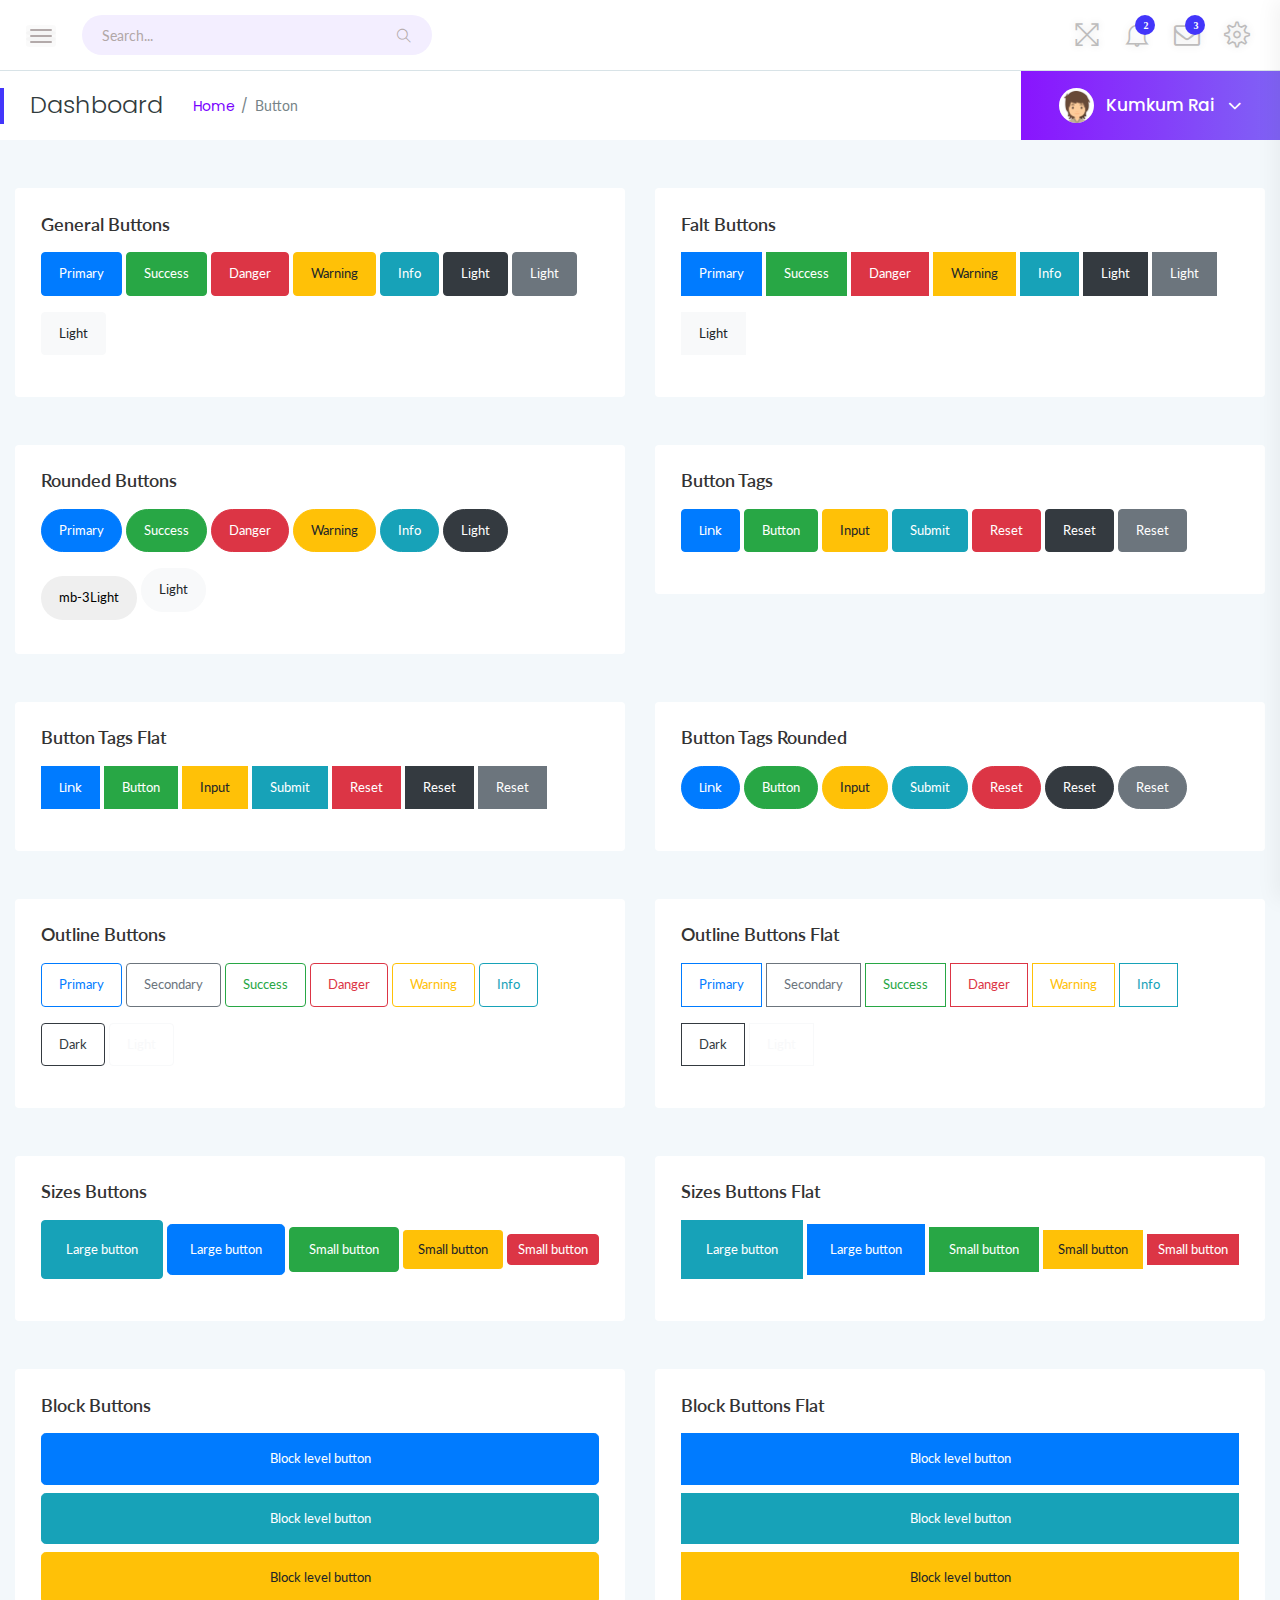
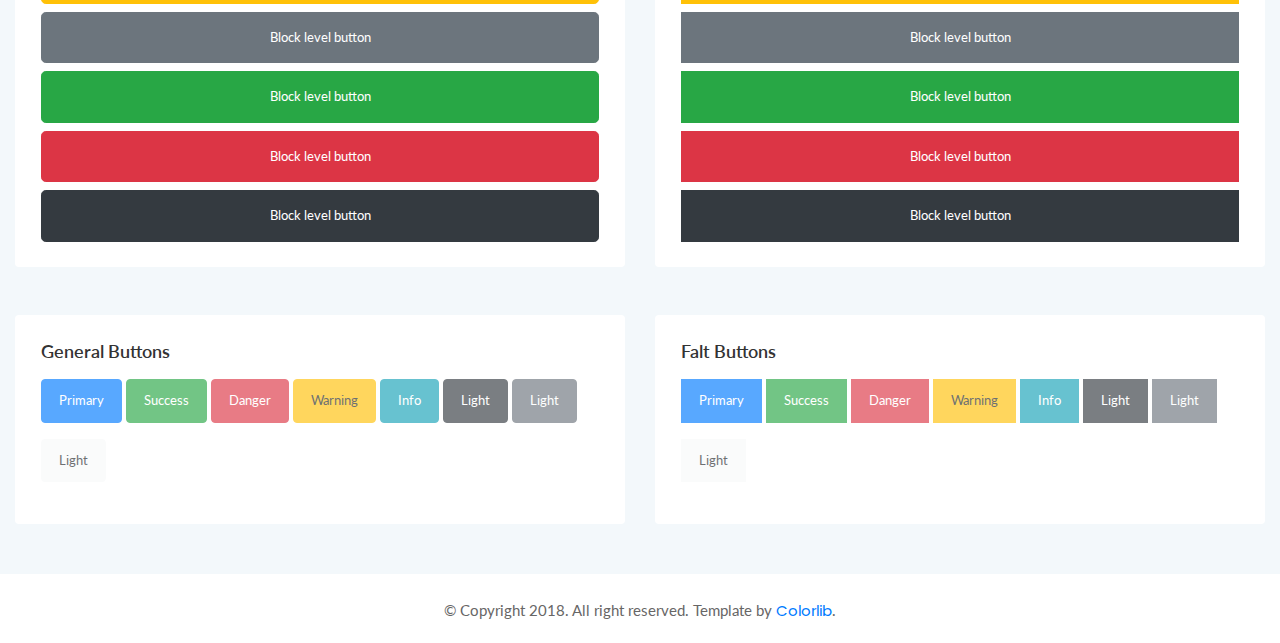
<file: button.html>
<!doctype html>
<html class="no-js" lang="en">

<head>
    <meta charset="utf-8">
    <meta http-equiv="x-ua-compatible" content="ie=edge">
    <title>Button - srtdash</title>
    <meta name="viewport" content="width=device-width, initial-scale=1">
    <link rel="shortcut icon" type="image/png" href="assets/images/icon/favicon.ico">
    <link rel="stylesheet" href="assets/css/bootstrap.min.css">
    <link rel="stylesheet" href="assets/css/font-awesome.min.css">
    <link rel="stylesheet" href="assets/css/themify-icons.css">
    <link rel="stylesheet" href="assets/css/metisMenu.css">
    <link rel="stylesheet" href="assets/css/owl.carousel.min.css">
    <link rel="stylesheet" href="assets/css/slicknav.min.css">
    <!-- amchart css -->
    <link rel="stylesheet" href="https://www.amcharts.com/lib/3/plugins/export/export.css" type="text/css" media="all" />
    <!-- others css -->
    <link rel="stylesheet" href="assets/css/typography.css">
    <link rel="stylesheet" href="assets/css/default-css.css">
    <link rel="stylesheet" href="assets/css/styles.css">
    <link rel="stylesheet" href="assets/css/responsive.css">
    <!-- modernizr css -->
    <script src="assets/js/vendor/modernizr-2.8.3.min.js"></script>
</head>

<body>
    <!--[if lt IE 8]>
            <p class="browserupgrade">You are using an <strong>outdated</strong> browser. Please <a href="http://browsehappy.com/">upgrade your browser</a> to improve your experience.</p>
        <![endif]-->
    <!-- preloader area start -->
    <div id="preloader">
        <div class="loader"></div>
    </div>
    <!-- preloader area end -->
    <!-- page container area start -->
    <div class="page-container">
        <!-- sidebar menu area start -->
        <div class="sidebar-menu">
            <div class="sidebar-header">
                <div class="logo">
                    <a href="index.html"><img src="assets/images/icon/logo.png" alt="logo"></a>
                </div>
            </div>
            <div class="main-menu">
                <div class="menu-inner">
                    <nav>
                        <ul class="metismenu" id="menu">
                            <li>
                                <a href="javascript:void(0)" aria-expanded="true"><i class="ti-dashboard"></i><span>dashboard</span></a>
                                <ul class="collapse">
                                    <li><a href="index.html">ICO dashboard</a></li>
                                    <li><a href="index2.html">Ecommerce dashboard</a></li>
                                    <li><a href="index3.html">SEO dashboard</a></li>
                                </ul>
                            </li>
                            <li>
                                <a href="javascript:void(0)" aria-expanded="true"><i class="ti-layout-sidebar-left"></i><span>Sidebar
                                        Types
                                    </span></a>
                                <ul class="collapse">
                                    <li><a href="index.html">Left Sidebar</a></li>
                                    <li><a href="index3-horizontalmenu.html">Horizontal Sidebar</a></li>
                                </ul>
                            </li>
                            <li>
                                <a href="javascript:void(0)" aria-expanded="true"><i class="ti-pie-chart"></i><span>Charts</span></a>
                                <ul class="collapse">
                                    <li><a href="barchart.html">bar chart</a></li>
                                    <li><a href="linechart.html">line Chart</a></li>
                                    <li><a href="piechart.html">pie chart</a></li>
                                </ul>
                            </li>
                            <li class="active">
                                <a href="javascript:void(0)" aria-expanded="true"><i class="ti-palette"></i><span>UI Features</span></a>
                                <ul class="collapse">
                                    <li><a href="accordion.html">Accordion</a></li>
                                    <li><a href="alert.html">Alert</a></li>
                                    <li><a href="badge.html">Badge</a></li>
                                    <li class="active"><a href="button.html">Button</a></li>
                                    <li><a href="button-group.html">Button Group</a></li>
                                    <li><a href="cards.html">Cards</a></li>
                                    <li><a href="dropdown.html">Dropdown</a></li>
                                    <li><a href="list-group.html">List Group</a></li>
                                    <li><a href="media-object.html">Media Object</a></li>
                                    <li><a href="modal.html">Modal</a></li>
                                    <li><a href="pagination.html">Pagination</a></li>
                                    <li><a href="popovers.html">Popover</a></li>
                                    <li><a href="progressbar.html">Progressbar</a></li>
                                    <li><a href="tab.html">Tab</a></li>
                                    <li><a href="typography.html">Typography</a></li>
                                    <li><a href="form.html">Form</a></li>
                                    <li><a href="grid.html">grid system</a></li>
                                </ul>
                            </li>
                            <li>
                                <a href="javascript:void(0)" aria-expanded="true"><i class="ti-slice"></i><span>icons</span></a>
                                <ul class="collapse">
                                    <li><a href="fontawesome.html">fontawesome icons</a></li>
                                    <li><a href="themify.html">themify icons</a></li>
                                </ul>
                            </li>
                            <li>
                                <a href="javascript:void(0)" aria-expanded="true"><i class="fa fa-table"></i>
                                    <span>Tables</span></a>
                                <ul class="collapse">
                                    <li><a href="table-basic.html">basic table</a></li>
                                    <li><a href="table-layout.html">table layout</a></li>
                                    <li><a href="datatable.html">datatable</a></li>
                                </ul>
                            </li>
                            <li><a href="maps.html"><i class="ti-map-alt"></i> <span>maps</span></a></li>
                            <li><a href="invoice.html"><i class="ti-receipt"></i> <span>Invoice Summary</span></a></li>
                            <li>
                                <a href="javascript:void(0)" aria-expanded="true"><i class="ti-layers-alt"></i> <span>Pages</span></a>
                                <ul class="collapse">
                                    <li><a href="login.html">Login</a></li>
                                    <li><a href="login2.html">Login 2</a></li>
                                    <li><a href="login3.html">Login 3</a></li>
                                    <li><a href="register.html">Register</a></li>
                                    <li><a href="register2.html">Register 2</a></li>
                                    <li><a href="register3.html">Register 3</a></li>
                                    <li><a href="register4.html">Register 4</a></li>
                                    <li><a href="screenlock.html">Lock Screen</a></li>
                                    <li><a href="screenlock2.html">Lock Screen 2</a></li>
                                    <li><a href="reset-pass.html">reset password</a></li>
                                    <li><a href="pricing.html">Pricing</a></li>
                                </ul>
                            </li>
                            <li>
                                <a href="javascript:void(0)" aria-expanded="true"><i class="fa fa-exclamation-triangle"></i>
                                    <span>Error</span></a>
                                <ul class="collapse">
                                    <li><a href="404.html">Error 404</a></li>
                                    <li><a href="403.html">Error 403</a></li>
                                    <li><a href="500.html">Error 500</a></li>
                                </ul>
                            </li>
                            <li>
                                <a href="javascript:void(0)" aria-expanded="true"><i class="fa fa-align-left"></i> <span>Multi
                                        level menu</span></a>
                                <ul class="collapse">
                                    <li><a href="#">Item level (1)</a></li>
                                    <li><a href="#">Item level (1)</a></li>
                                    <li><a href="#" aria-expanded="true">Item level (1)</a>
                                        <ul class="collapse">
                                            <li><a href="#">Item level (2)</a></li>
                                            <li><a href="#">Item level (2)</a></li>
                                            <li><a href="#">Item level (2)</a></li>
                                        </ul>
                                    </li>
                                    <li><a href="#">Item level (1)</a></li>
                                </ul>
                            </li>
                        </ul>
                    </nav>
                </div>
            </div>
        </div>
        <!-- sidebar menu area end -->
        <!-- main content area start -->
        <div class="main-content">
            <!-- header area start -->
            <div class="header-area">
                <div class="row align-items-center">
                    <!-- nav and search button -->
                    <div class="col-md-6 col-sm-8 clearfix">
                        <div class="nav-btn pull-left">
                            <span></span>
                            <span></span>
                            <span></span>
                        </div>
                        <div class="search-box pull-left">
                            <form action="#">
                                <input type="text" name="search" placeholder="Search..." required>
                                <i class="ti-search"></i>
                            </form>
                        </div>
                    </div>
                    <!-- profile info & task notification -->
                    <div class="col-md-6 col-sm-4 clearfix">
                        <ul class="notification-area pull-right">
                            <li id="full-view"><i class="ti-fullscreen"></i></li>
                            <li id="full-view-exit"><i class="ti-zoom-out"></i></li>
                            <li class="dropdown">
                                <i class="ti-bell dropdown-toggle" data-toggle="dropdown">
                                    <span>2</span>
                                </i>
                                <div class="dropdown-menu bell-notify-box notify-box">
                                    <span class="notify-title">You have 3 new notifications <a href="#">view all</a></span>
                                    <div class="nofity-list">
                                        <a href="#" class="notify-item">
                                            <div class="notify-thumb"><i class="ti-key btn-danger"></i></div>
                                            <div class="notify-text">
                                                <p>You have Changed Your Password</p>
                                                <span>Just Now</span>
                                            </div>
                                        </a>
                                        <a href="#" class="notify-item">
                                            <div class="notify-thumb"><i class="ti-comments-smiley btn-info"></i></div>
                                            <div class="notify-text">
                                                <p>New Commetns On Post</p>
                                                <span>30 Seconds ago</span>
                                            </div>
                                        </a>
                                        <a href="#" class="notify-item">
                                            <div class="notify-thumb"><i class="ti-key btn-primary"></i></div>
                                            <div class="notify-text">
                                                <p>Some special like you</p>
                                                <span>Just Now</span>
                                            </div>
                                        </a>
                                        <a href="#" class="notify-item">
                                            <div class="notify-thumb"><i class="ti-comments-smiley btn-info"></i></div>
                                            <div class="notify-text">
                                                <p>New Commetns On Post</p>
                                                <span>30 Seconds ago</span>
                                            </div>
                                        </a>
                                        <a href="#" class="notify-item">
                                            <div class="notify-thumb"><i class="ti-key btn-primary"></i></div>
                                            <div class="notify-text">
                                                <p>Some special like you</p>
                                                <span>Just Now</span>
                                            </div>
                                        </a>
                                        <a href="#" class="notify-item">
                                            <div class="notify-thumb"><i class="ti-key btn-danger"></i></div>
                                            <div class="notify-text">
                                                <p>You have Changed Your Password</p>
                                                <span>Just Now</span>
                                            </div>
                                        </a>
                                        <a href="#" class="notify-item">
                                            <div class="notify-thumb"><i class="ti-key btn-danger"></i></div>
                                            <div class="notify-text">
                                                <p>You have Changed Your Password</p>
                                                <span>Just Now</span>
                                            </div>
                                        </a>
                                    </div>
                                </div>
                            </li>
                            <li class="dropdown">
                                <i class="fa fa-envelope-o dropdown-toggle" data-toggle="dropdown"><span>3</span></i>
                                <div class="dropdown-menu notify-box nt-enveloper-box">
                                    <span class="notify-title">You have 3 new notifications <a href="#">view all</a></span>
                                    <div class="nofity-list">
                                        <a href="#" class="notify-item">
                                            <div class="notify-thumb">
                                                <img src="assets/images/author/author-img1.jpg" alt="image">
                                            </div>
                                            <div class="notify-text">
                                                <p>Aglae Mayer</p>
                                                <span class="msg">Hey I am waiting for you...</span>
                                                <span>3:15 PM</span>
                                            </div>
                                        </a>
                                        <a href="#" class="notify-item">
                                            <div class="notify-thumb">
                                                <img src="assets/images/author/author-img2.jpg" alt="image">
                                            </div>
                                            <div class="notify-text">
                                                <p>Aglae Mayer</p>
                                                <span class="msg">When you can connect with me...</span>
                                                <span>3:15 PM</span>
                                            </div>
                                        </a>
                                        <a href="#" class="notify-item">
                                            <div class="notify-thumb">
                                                <img src="assets/images/author/author-img3.jpg" alt="image">
                                            </div>
                                            <div class="notify-text">
                                                <p>Aglae Mayer</p>
                                                <span class="msg">I missed you so much...</span>
                                                <span>3:15 PM</span>
                                            </div>
                                        </a>
                                        <a href="#" class="notify-item">
                                            <div class="notify-thumb">
                                                <img src="assets/images/author/author-img4.jpg" alt="image">
                                            </div>
                                            <div class="notify-text">
                                                <p>Aglae Mayer</p>
                                                <span class="msg">Your product is completely Ready...</span>
                                                <span>3:15 PM</span>
                                            </div>
                                        </a>
                                        <a href="#" class="notify-item">
                                            <div class="notify-thumb">
                                                <img src="assets/images/author/author-img2.jpg" alt="image">
                                            </div>
                                            <div class="notify-text">
                                                <p>Aglae Mayer</p>
                                                <span class="msg">Hey I am waiting for you...</span>
                                                <span>3:15 PM</span>
                                            </div>
                                        </a>
                                        <a href="#" class="notify-item">
                                            <div class="notify-thumb">
                                                <img src="assets/images/author/author-img1.jpg" alt="image">
                                            </div>
                                            <div class="notify-text">
                                                <p>Aglae Mayer</p>
                                                <span class="msg">Hey I am waiting for you...</span>
                                                <span>3:15 PM</span>
                                            </div>
                                        </a>
                                        <a href="#" class="notify-item">
                                            <div class="notify-thumb">
                                                <img src="assets/images/author/author-img3.jpg" alt="image">
                                            </div>
                                            <div class="notify-text">
                                                <p>Aglae Mayer</p>
                                                <span class="msg">Hey I am waiting for you...</span>
                                                <span>3:15 PM</span>
                                            </div>
                                        </a>
                                    </div>
                                </div>
                            </li>
                            <li class="settings-btn">
                                <i class="ti-settings"></i>
                            </li>
                        </ul>
                    </div>
                </div>
            </div>
            <!-- header area end -->
            <!-- page title area start -->
            <div class="page-title-area">
                <div class="row align-items-center">
                    <div class="col-sm-6">
                        <div class="breadcrumbs-area clearfix">
                            <h4 class="page-title pull-left">Dashboard</h4>
                            <ul class="breadcrumbs pull-left">
                                <li><a href="index.html">Home</a></li>
                                <li><span>button</span></li>
                            </ul>
                        </div>
                    </div>
                    <div class="col-sm-6 clearfix">
                        <div class="user-profile pull-right">
                            <img class="avatar user-thumb" src="assets/images/author/avatar.png" alt="avatar">
                            <h4 class="user-name dropdown-toggle" data-toggle="dropdown">Kumkum Rai <i class="fa fa-angle-down"></i></h4>
                            <div class="dropdown-menu">
                                <a class="dropdown-item" href="#">Message</a>
                                <a class="dropdown-item" href="#">Settings</a>
                                <a class="dropdown-item" href="#">Log Out</a>
                            </div>
                        </div>
                    </div>
                </div>
            </div>
            <!-- page title area end -->
            <div class="main-content-inner">
                <!-- button srea start -->
                <div class="row">
                    <!-- General button -->
                    <div class="col-lg-6 mt-5">
                        <div class="card">
                            <div class="card-body">
                                <h4 class="header-title">General Buttons</h4>
                                <button type="button" class="btn btn-primary mb-3">Primary</button>
                                <button type="button" class="btn btn-success mb-3">Success</button>
                                <button type="button" class="btn btn-danger mb-3">Danger</button>
                                <button type="button" class="btn btn-warning mb-3">Warning</button>
                                <button type="button" class="btn btn-info mb-3">Info</button>
                                <button type="button" class="btn btn-dark mb-3">Light</button>
                                <button type="button" class="btn btn-secondary mb-3">Light</button>
                                <button type="button" class="btn btn-light mb-3">Light</button>
                            </div>
                        </div>
                    </div>
                    <!-- Falt button -->
                    <div class="col-lg-6 mt-5">
                        <div class="card">
                            <div class="card-body">
                                <h4 class="header-title">Falt Buttons</h4>
                                <button type="button" class="btn btn-flat btn-primary mb-3">Primary</button>
                                <button type="button" class="btn btn-flat btn-success mb-3">Success</button>
                                <button type="button" class="btn btn-flat btn-danger mb-3">Danger</button>
                                <button type="button" class="btn btn-flat btn-warning mb-3">Warning</button>
                                <button type="button" class="btn btn-flat btn-info mb-3">Info</button>
                                <button type="button" class="btn btn-flat btn-dark mb-3">Light</button>
                                <button type="button" class="btn btn-flat btn-secondary mb-3">Light</button>
                                <button type="button" class="btn btn-flat btn-light mb-3">Light</button>
                            </div>
                        </div>
                    </div>
                    <!-- rounded button -->
                    <div class="col-lg-6 mt-5">
                        <div class="card">
                            <div class="card-body">
                                <h4 class="header-title">rounded Buttons</h4>
                                <button type="button" class="btn btn-rounded btn-primary mb-3">Primary</button>
                                <button type="button" class="btn btn-rounded btn-success mb-3">Success</button>
                                <button type="button" class="btn btn-rounded btn-danger mb-3">Danger</button>
                                <button type="button" class="btn btn-rounded btn-warning mb-3">Warning</button>
                                <button type="button" class="btn btn-rounded btn-info mb-3">Info</button>
                                <button type="button" class="btn btn-rounded btn-dark mb-3">Light</button>
                                <button type="button" class="btn btn-rounded btn-"> mb-3Light</button>
                                <button type="button" class="btn btn-rounded btn-light mb-3">Light</button>
                            </div>
                        </div>
                    </div>
                    <!-- tags button -->
                    <div class="col-lg-6 mt-5">
                        <div class="card">
                            <div class="card-body">
                                <h4 class="header-title">Button tags</h4>
                                <a class="btn btn-primary mb-3" href="#" role="button">Link</a>
                                <button class="btn btn-success mb-3" type="submit">Button</button>
                                <input class="btn btn-warning mb-3" type="button" value="Input">
                                <input class="btn btn-info mb-3" type="submit" value="Submit">
                                <input class="btn btn-danger mb-3" type="reset" value="Reset">
                                <input class="btn btn-dark mb-3" type="reset" value="Reset">
                                <input class="btn btn-secondary mb-3" type="reset" value="Reset">
                            </div>
                        </div>
                    </div>
                    <!-- tags Flat button -->
                    <div class="col-lg-6 mt-5">
                        <div class="card">
                            <div class="card-body">
                                <h4 class="header-title">Button tags Flat</h4>
                                <a class="btn btn-flat btn-primary mb-3" href="#" role="button">Link</a>
                                <button class="btn btn-flat btn-success mb-3" type="submit">Button</button>
                                <input class="btn btn-flat btn-warning mb-3" type="button" value="Input">
                                <input class="btn btn-flat btn-info mb-3" type="submit" value="Submit">
                                <input class="btn btn-flat btn-danger mb-3" type="reset" value="Reset">
                                <input class="btn btn-flat btn-dark mb-3" type="reset" value="Reset">
                                <input class="btn btn-flat btn-secondary mb-3" type="reset" value="Reset">
                            </div>
                        </div>
                    </div>
                    <!-- tags rounded  button -->
                    <div class="col-lg-6 mt-5">
                        <div class="card">
                            <div class="card-body">
                                <h4 class="header-title">Button tags rounded </h4>
                                <a class="btn btn-rounded btn-primary mb-3" href="#" role="button">Link</a>
                                <button class="btn btn-rounded btn-success mb-3" type="submit">Button</button>
                                <input class="btn btn-rounded btn-warning mb-3" type="button" value="Input">
                                <input class="btn btn-rounded btn-info mb-3" type="submit" value="Submit">
                                <input class="btn btn-rounded btn-danger mb-3" type="reset" value="Reset">
                                <input class="btn btn-rounded btn-dark mb-3" type="reset" value="Reset">
                                <input class="btn btn-rounded btn-secondary mb-3" type="reset" value="Reset">
                            </div>
                        </div>
                    </div>
                    <!-- Outline buttons -->
                    <div class="col-lg-6 mt-5">
                        <div class="card">
                            <div class="card-body">
                                <h4 class="header-title">Outline buttons</h4>
                                <button type="button" class="btn btn-outline-primary mb-3">Primary</button>
                                <button type="button" class="btn btn-outline-secondary mb-3">Secondary</button>
                                <button type="button" class="btn btn-outline-success mb-3">Success</button>
                                <button type="button" class="btn btn-outline-danger mb-3">Danger</button>
                                <button type="button" class="btn btn-outline-warning mb-3">Warning</button>
                                <button type="button" class="btn btn-outline-info mb-3">Info</button>
                                <button type="button" class="btn btn-outline-dark mb-3">Dark</button>
                                <button type="button" class="btn btn-outline-light mb-3">Light</button>
                            </div>
                        </div>
                    </div>
                    <!-- Outline Flat buttons -->
                    <div class="col-lg-6 mt-5">
                        <div class="card">
                            <div class="card-body">
                                <h4 class="header-title">Outline buttons Flat</h4>
                                <button type="button" class="btn btn-flat btn-outline-primary mb-3">Primary</button>
                                <button type="button" class="btn btn-flat btn-outline-secondary mb-3">Secondary</button>
                                <button type="button" class="btn btn-flat btn-outline-success mb-3">Success</button>
                                <button type="button" class="btn btn-flat btn-outline-danger mb-3">Danger</button>
                                <button type="button" class="btn btn-flat btn-outline-warning mb-3">Warning</button>
                                <button type="button" class="btn btn-flat btn-outline-info mb-3">Info</button>
                                <button type="button" class="btn btn-flat btn-outline-dark mb-3">Dark</button>
                                <button type="button" class="btn btn-flat btn-outline-light mb-3">Light</button>
                            </div>
                        </div>
                    </div>
                    <!-- Sizes buttons -->
                    <div class="col-lg-6 mt-5">
                        <div class="card">
                            <div class="card-body">
                                <h4 class="header-title">Sizes buttons</h4>
                                <button type="button" class="btn btn-info btn-xl mb-3">Large button</button>
                                <button type="button" class="btn btn-primary btn-lg mb-3">Large button</button>
                                <button type="button" class="btn btn-success btn-md mb-3">Small button</button>
                                <button type="button" class="btn btn-warning btn-sm mb-3">Small button</button>
                                <button type="button" class="btn btn-danger btn-xs mb-3">Small button</button>
                            </div>
                        </div>
                    </div>
                    <!-- Sizes buttons Flat -->
                    <div class="col-lg-6 mt-5">
                        <div class="card">
                            <div class="card-body">
                                <h4 class="header-title">Sizes buttons Flat</h4>
                                <button type="button" class="btn btn-flat btn-info btn-xl mb-3">Large button</button>
                                <button type="button" class="btn btn-flat btn-primary btn-lg mb-3">Large button</button>
                                <button type="button" class="btn btn-flat btn-success btn-md mb-3">Small button</button>
                                <button type="button" class="btn btn-flat btn-warning btn-sm mb-3">Small button</button>
                                <button type="button" class="btn btn-flat btn-danger btn-xs mb-3">Small button</button>
                            </div>
                        </div>
                    </div>
                    <!-- block buttons -->
                    <div class="col-lg-6 mt-5">
                        <div class="card">
                            <div class="card-body">
                                <h4 class="header-title">block buttons</h4>
                                <button type="button" class="btn btn-primary btn-lg btn-block">Block level button</button>
                                <button type="button" class="btn btn-info btn-lg btn-block">Block level button</button>
                                <button type="button" class="btn btn-warning btn-lg btn-block">Block level button</button>
                                <button type="button" class="btn btn-secondary btn-lg btn-block">Block level button</button>
                                <button type="button" class="btn btn-success btn-lg btn-block">Block level button</button>
                                <button type="button" class="btn btn-danger btn-lg btn-block">Block level button</button>
                                <button type="button" class="btn btn-dark btn-lg btn-block">Block level button</button>
                            </div>
                        </div>
                    </div>
                    <!-- block buttons Flat -->
                    <div class="col-lg-6 mt-5">
                        <div class="card">
                            <div class="card-body">
                                <h4 class="header-title">block buttons Flat</h4>
                                <button type="button" class="btn btn-flat btn-primary btn-lg btn-block">Block level button</button>
                                <button type="button" class="btn btn-flat btn-info btn-lg btn-block">Block level button</button>
                                <button type="button" class="btn btn-flat btn-warning btn-lg btn-block">Block level button</button>
                                <button type="button" class="btn btn-flat btn-secondary btn-lg btn-block">Block level button</button>
                                <button type="button" class="btn btn-flat btn-success btn-lg btn-block">Block level button</button>
                                <button type="button" class="btn btn-flat btn-danger btn-lg btn-block">Block level button</button>
                                <button type="button" class="btn btn-flat btn-dark btn-lg btn-block">Block level button</button>
                            </div>
                        </div>
                    </div>
                    <!-- Disabled  button -->
                    <div class="col-lg-6 mt-5">
                        <div class="card">
                            <div class="card-body">
                                <h4 class="header-title">General Buttons</h4>
                                <button type="button" class="btn btn-primary mb-3" disabled>Primary</button>
                                <button type="button" class="btn btn-success mb-3" disabled>Success</button>
                                <button type="button" class="btn btn-danger mb-3" disabled>Danger</button>
                                <button type="button" class="btn btn-warning mb-3" disabled>Warning</button>
                                <button type="button" class="btn btn-info mb-3" disabled>Info</button>
                                <button type="button" class="btn btn-dark mb-3" disabled>Light</button>
                                <button type="button" class="btn btn-secondary mb-3" disabled>Light</button>
                                <button type="button" class="btn btn-light mb-3" disabled>Light</button>
                            </div>
                        </div>
                    </div>
                    <!-- Disabled button Falt -->
                    <div class="col-lg-6 mt-5">
                        <div class="card">
                            <div class="card-body">
                                <h4 class="header-title">Falt Buttons</h4>
                                <button type="button" class="btn btn-flat btn-primary mb-3" disabled>Primary</button>
                                <button type="button" class="btn btn-flat btn-success mb-3" disabled>Success</button>
                                <button type="button" class="btn btn-flat btn-danger mb-3" disabled>Danger</button>
                                <button type="button" class="btn btn-flat btn-warning mb-3" disabled>Warning</button>
                                <button type="button" class="btn btn-flat btn-info mb-3" disabled>Info</button>
                                <button type="button" class="btn btn-flat btn-dark mb-3" disabled>Light</button>
                                <button type="button" class="btn btn-flat btn-secondary mb-3" disabled>Light</button>
                                <button type="button" class="btn btn-flat btn-light mb-3" disabled>Light</button>
                            </div>
                        </div>
                    </div>
                </div>
                <!-- button srea end -->
            </div>
        </div>
        <!-- main content area end -->
        <!-- footer area start-->
        <footer>
            <div class="footer-area">
                <p>© Copyright 2018. All right reserved. Template by <a href="https://colorlib.com/wp/">Colorlib</a>.</p>
            </div>
        </footer>
        <!-- footer area end-->
    </div>
    <!-- page container area end -->
    <!-- offset area start -->
    <div class="offset-area">
        <div class="offset-close"><i class="ti-close"></i></div>
        <ul class="nav offset-menu-tab">
            <li><a class="active" data-toggle="tab" href="#activity">Activity</a></li>
            <li><a data-toggle="tab" href="#settings">Settings</a></li>
        </ul>
        <div class="offset-content tab-content">
            <div id="activity" class="tab-pane fade in show active">
                <div class="recent-activity">
                    <div class="timeline-task">
                        <div class="icon bg1">
                            <i class="fa fa-envelope"></i>
                        </div>
                        <div class="tm-title">
                            <h4>Rashed sent you an email</h4>
                            <span class="time"><i class="ti-time"></i>09:35</span>
                        </div>
                        <p>Lorem ipsum dolor sit amet consectetur adipisicing elit. Esse distinctio itaque at.
                        </p>
                    </div>
                    <div class="timeline-task">
                        <div class="icon bg2">
                            <i class="fa fa-check"></i>
                        </div>
                        <div class="tm-title">
                            <h4>Added</h4>
                            <span class="time"><i class="ti-time"></i>7 Minutes Ago</span>
                        </div>
                        <p>Lorem ipsum dolor sit amet consectetur.
                        </p>
                    </div>
                    <div class="timeline-task">
                        <div class="icon bg2">
                            <i class="fa fa-exclamation-triangle"></i>
                        </div>
                        <div class="tm-title">
                            <h4>You missed you Password!</h4>
                            <span class="time"><i class="ti-time"></i>09:20 Am</span>
                        </div>
                    </div>
                    <div class="timeline-task">
                        <div class="icon bg3">
                            <i class="fa fa-bomb"></i>
                        </div>
                        <div class="tm-title">
                            <h4>Member waiting for you Attention</h4>
                            <span class="time"><i class="ti-time"></i>09:35</span>
                        </div>
                        <p>Lorem ipsum dolor sit amet consectetur adipisicing elit. Esse distinctio itaque at.
                        </p>
                    </div>
                    <div class="timeline-task">
                        <div class="icon bg3">
                            <i class="ti-signal"></i>
                        </div>
                        <div class="tm-title">
                            <h4>You Added Kaji Patha few minutes ago</h4>
                            <span class="time"><i class="ti-time"></i>01 minutes ago</span>
                        </div>
                        <p>Lorem ipsum dolor sit amet consectetur adipisicing elit. Esse distinctio itaque at.
                        </p>
                    </div>
                    <div class="timeline-task">
                        <div class="icon bg1">
                            <i class="fa fa-envelope"></i>
                        </div>
                        <div class="tm-title">
                            <h4>Ratul Hamba sent you an email</h4>
                            <span class="time"><i class="ti-time"></i>09:35</span>
                        </div>
                        <p>Hello sir , where are you, i am egerly waiting for you.
                        </p>
                    </div>
                    <div class="timeline-task">
                        <div class="icon bg2">
                            <i class="fa fa-exclamation-triangle"></i>
                        </div>
                        <div class="tm-title">
                            <h4>Rashed sent you an email</h4>
                            <span class="time"><i class="ti-time"></i>09:35</span>
                        </div>
                        <p>Lorem ipsum dolor sit amet consectetur adipisicing elit. Esse distinctio itaque at.
                        </p>
                    </div>
                    <div class="timeline-task">
                        <div class="icon bg2">
                            <i class="fa fa-exclamation-triangle"></i>
                        </div>
                        <div class="tm-title">
                            <h4>Rashed sent you an email</h4>
                            <span class="time"><i class="ti-time"></i>09:35</span>
                        </div>
                    </div>
                    <div class="timeline-task">
                        <div class="icon bg3">
                            <i class="fa fa-bomb"></i>
                        </div>
                        <div class="tm-title">
                            <h4>Rashed sent you an email</h4>
                            <span class="time"><i class="ti-time"></i>09:35</span>
                        </div>
                        <p>Lorem ipsum dolor sit amet consectetur adipisicing elit. Esse distinctio itaque at.
                        </p>
                    </div>
                    <div class="timeline-task">
                        <div class="icon bg3">
                            <i class="ti-signal"></i>
                        </div>
                        <div class="tm-title">
                            <h4>Rashed sent you an email</h4>
                            <span class="time"><i class="ti-time"></i>09:35</span>
                        </div>
                        <p>Lorem ipsum dolor sit amet consectetur adipisicing elit. Esse distinctio itaque at.
                        </p>
                    </div>
                </div>
            </div>
            <div id="settings" class="tab-pane fade">
                <div class="offset-settings">
                    <h4>General Settings</h4>
                    <div class="settings-list">
                        <div class="s-settings">
                            <div class="s-sw-title">
                                <h5>Notifications</h5>
                                <div class="s-swtich">
                                    <input type="checkbox" id="switch1" />
                                    <label for="switch1">Toggle</label>
                                </div>
                            </div>
                            <p>Keep it 'On' When you want to get all the notification.</p>
                        </div>
                        <div class="s-settings">
                            <div class="s-sw-title">
                                <h5>Show recent activity</h5>
                                <div class="s-swtich">
                                    <input type="checkbox" id="switch2" />
                                    <label for="switch2">Toggle</label>
                                </div>
                            </div>
                            <p>The for attribute is necessary to bind our custom checkbox with the input.</p>
                        </div>
                        <div class="s-settings">
                            <div class="s-sw-title">
                                <h5>Show your emails</h5>
                                <div class="s-swtich">
                                    <input type="checkbox" id="switch3" />
                                    <label for="switch3">Toggle</label>
                                </div>
                            </div>
                            <p>Show email so that easily find you.</p>
                        </div>
                        <div class="s-settings">
                            <div class="s-sw-title">
                                <h5>Show Task statistics</h5>
                                <div class="s-swtich">
                                    <input type="checkbox" id="switch4" />
                                    <label for="switch4">Toggle</label>
                                </div>
                            </div>
                            <p>The for attribute is necessary to bind our custom checkbox with the input.</p>
                        </div>
                        <div class="s-settings">
                            <div class="s-sw-title">
                                <h5>Notifications</h5>
                                <div class="s-swtich">
                                    <input type="checkbox" id="switch5" />
                                    <label for="switch5">Toggle</label>
                                </div>
                            </div>
                            <p>Use checkboxes when looking for yes or no answers.</p>
                        </div>
                    </div>
                </div>
            </div>
        </div>
    </div>
    <!-- offset area end -->
    <!-- jquery latest version -->
    <script src="assets/js/vendor/jquery-2.2.4.min.js"></script>
    <!-- bootstrap 4 js -->
    <script src="assets/js/popper.min.js"></script>
    <script src="assets/js/bootstrap.min.js"></script>
    <script src="assets/js/owl.carousel.min.js"></script>
    <script src="assets/js/metisMenu.min.js"></script>
    <script src="assets/js/jquery.slimscroll.min.js"></script>
    <script src="assets/js/jquery.slicknav.min.js"></script>
    <!-- others plugins -->
    <script src="assets/js/plugins.js"></script>
    <script src="assets/js/scripts.js"></script>
</body>

</html>
</file>
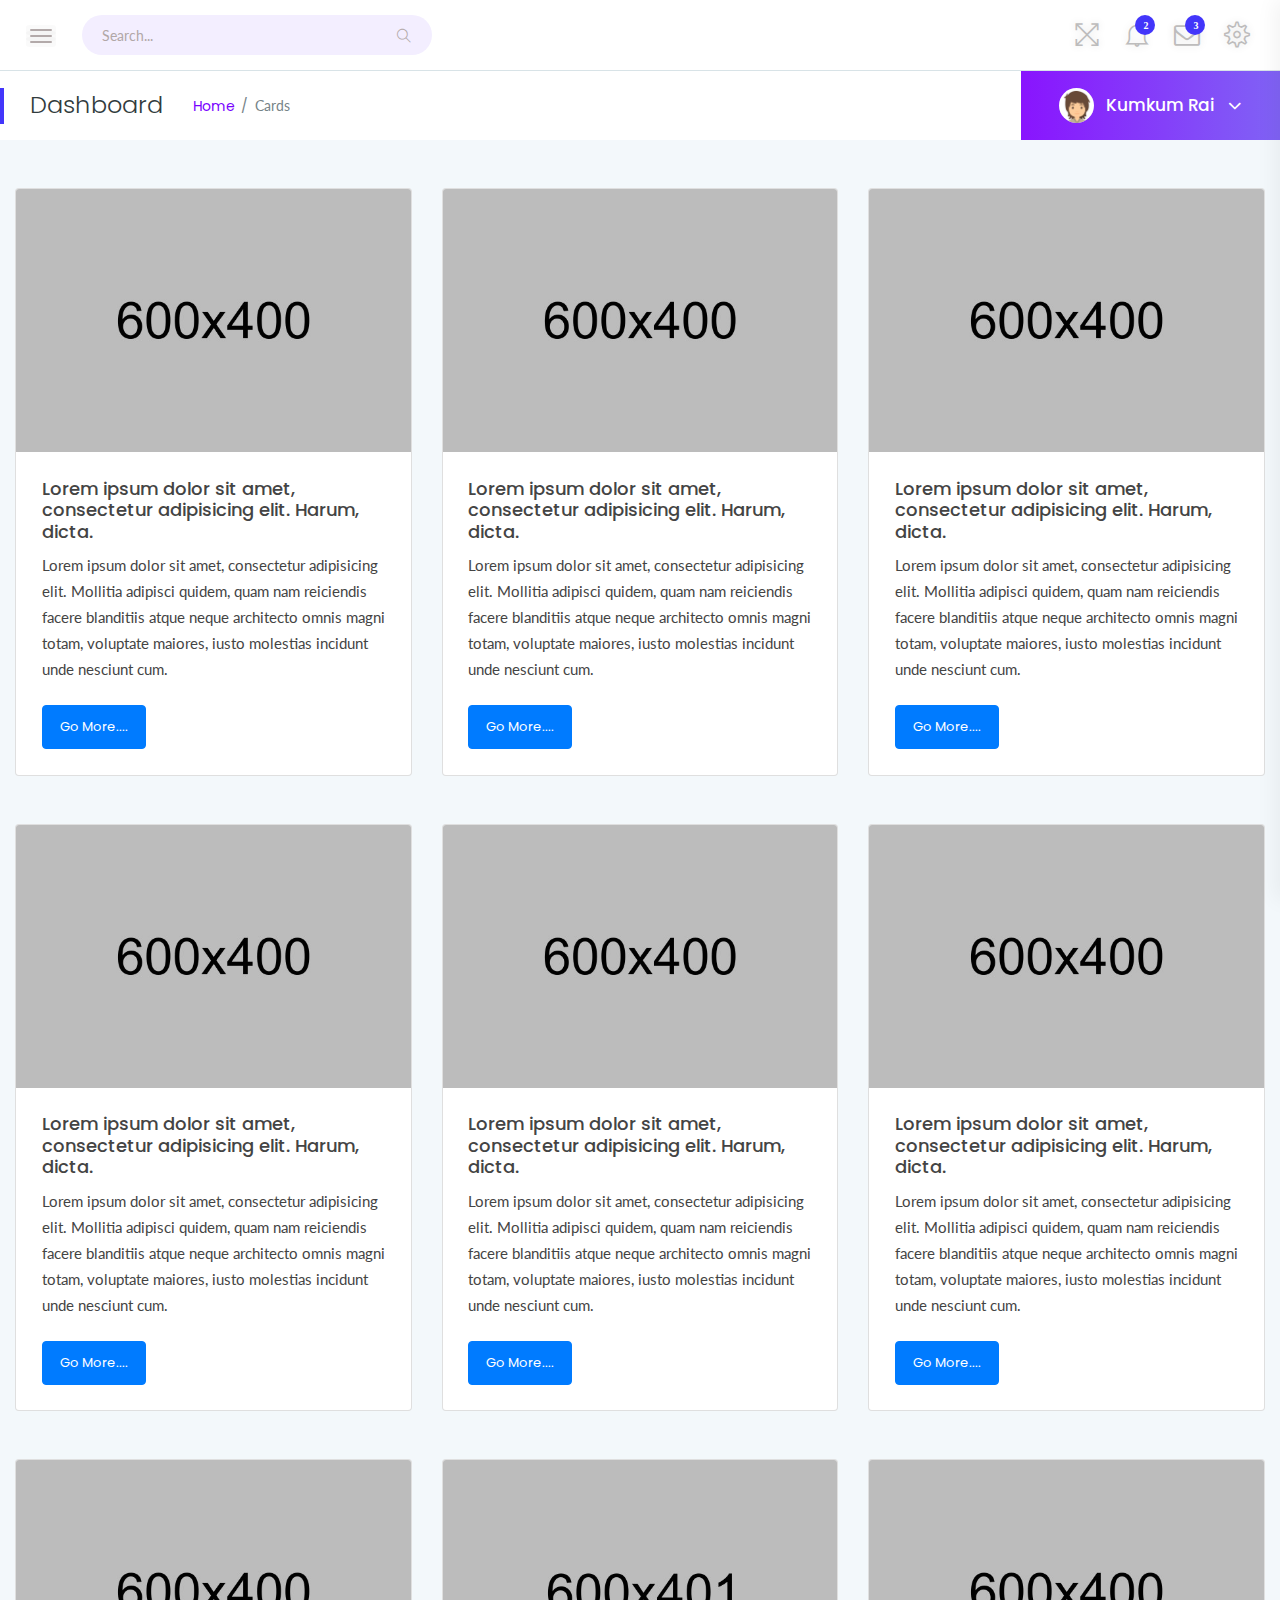
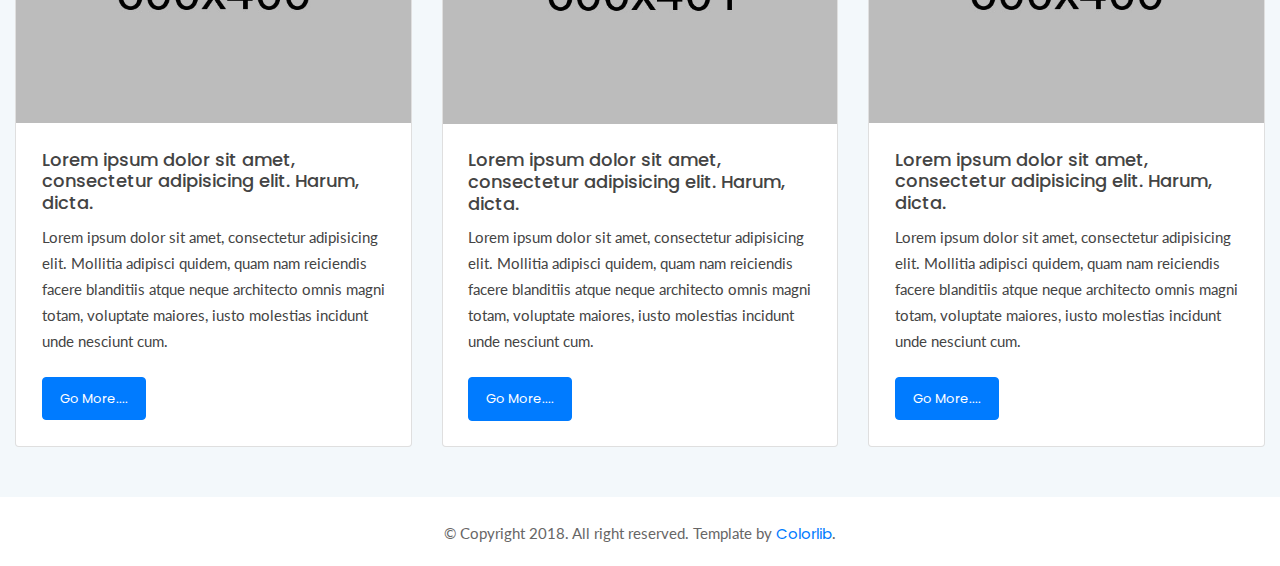
<file: cards.html>
<!doctype html>
<html class="no-js" lang="en">

<head>
    <meta charset="utf-8">
    <meta http-equiv="x-ua-compatible" content="ie=edge">
    <title>Cards - srtdash</title>
    <meta name="viewport" content="width=device-width, initial-scale=1">
    <link rel="shortcut icon" type="image/png" href="assets/images/icon/favicon.ico">
    <link rel="stylesheet" href="assets/css/bootstrap.min.css">
    <link rel="stylesheet" href="assets/css/font-awesome.min.css">
    <link rel="stylesheet" href="assets/css/themify-icons.css">
    <link rel="stylesheet" href="assets/css/metisMenu.css">
    <link rel="stylesheet" href="assets/css/owl.carousel.min.css">
    <link rel="stylesheet" href="assets/css/slicknav.min.css">
    <!-- amchart css -->
    <link rel="stylesheet" href="https://www.amcharts.com/lib/3/plugins/export/export.css" type="text/css" media="all" />
    <!-- others css -->
    <link rel="stylesheet" href="assets/css/typography.css">
    <link rel="stylesheet" href="assets/css/default-css.css">
    <link rel="stylesheet" href="assets/css/styles.css">
    <link rel="stylesheet" href="assets/css/responsive.css">
    <!-- modernizr css -->
    <script src="assets/js/vendor/modernizr-2.8.3.min.js"></script>
</head>

<body>
    <!--[if lt IE 8]>
            <p class="browserupgrade">You are using an <strong>outdated</strong> browser. Please <a href="http://browsehappy.com/">upgrade your browser</a> to improve your experience.</p>
        <![endif]-->
    <!-- preloader area start -->
    <div id="preloader">
        <div class="loader"></div>
    </div>
    <!-- preloader area end -->
    <!-- page container area start -->
    <div class="page-container">
        <!-- sidebar menu area start -->
        <div class="sidebar-menu">
            <div class="sidebar-header">
                <div class="logo">
                    <a href="index.html"><img src="assets/images/icon/logo.png" alt="logo"></a>
                </div>
            </div>
            <div class="main-menu">
                <div class="menu-inner">
                    <nav>
                        <ul class="metismenu" id="menu">
                            <li>
                                <a href="javascript:void(0)" aria-expanded="true"><i class="ti-dashboard"></i><span>dashboard</span></a>
                                <ul class="collapse">
                                    <li><a href="index.html">ICO dashboard</a></li>
                                    <li><a href="index2.html">Ecommerce dashboard</a></li>
                                    <li><a href="index3.html">SEO dashboard</a></li>
                                </ul>
                            </li>
                            <li>
                                <a href="javascript:void(0)" aria-expanded="true"><i class="ti-layout-sidebar-left"></i><span>Sidebar
                                        Types
                                    </span></a>
                                <ul class="collapse">
                                    <li><a href="index.html">Left Sidebar</a></li>
                                    <li><a href="index3-horizontalmenu.html">Horizontal Sidebar</a></li>
                                </ul>
                            </li>
                            <li>
                                <a href="javascript:void(0)" aria-expanded="true"><i class="ti-pie-chart"></i><span>Charts</span></a>
                                <ul class="collapse">
                                    <li><a href="barchart.html">bar chart</a></li>
                                    <li><a href="linechart.html">line Chart</a></li>
                                    <li><a href="piechart.html">pie chart</a></li>
                                </ul>
                            </li>
                            <li class="active">
                                <a href="javascript:void(0)" aria-expanded="true"><i class="ti-palette"></i><span>UI Features</span></a>
                                <ul class="collapse">
                                    <li><a href="accordion.html">Accordion</a></li>
                                    <li><a href="alert.html">Alert</a></li>
                                    <li><a href="badge.html">Badge</a></li>
                                    <li><a href="button.html">Button</a></li>
                                    <li><a href="button-group.html">Button Group</a></li>
                                    <li class="active"><a href="cards.html">Cards</a></li>
                                    <li><a href="dropdown.html">Dropdown</a></li>
                                    <li><a href="list-group.html">List Group</a></li>
                                    <li><a href="media-object.html">Media Object</a></li>
                                    <li><a href="modal.html">Modal</a></li>
                                    <li><a href="pagination.html">Pagination</a></li>
                                    <li><a href="popovers.html">Popover</a></li>
                                    <li><a href="progressbar.html">Progressbar</a></li>
                                    <li><a href="tab.html">Tab</a></li>
                                    <li><a href="typography.html">Typography</a></li>
                                    <li><a href="form.html">Form</a></li>
                                    <li><a href="grid.html">grid system</a></li>
                                </ul>
                            </li>
                            <li>
                                <a href="javascript:void(0)" aria-expanded="true"><i class="ti-slice"></i><span>icons</span></a>
                                <ul class="collapse">
                                    <li><a href="fontawesome.html">fontawesome icons</a></li>
                                    <li><a href="themify.html">themify icons</a></li>
                                </ul>
                            </li>
                            <li>
                                <a href="javascript:void(0)" aria-expanded="true"><i class="fa fa-table"></i>
                                    <span>Tables</span></a>
                                <ul class="collapse">
                                    <li><a href="table-basic.html">basic table</a></li>
                                    <li><a href="table-layout.html">table layout</a></li>
                                    <li><a href="datatable.html">datatable</a></li>
                                </ul>
                            </li>
                            <li><a href="maps.html"><i class="ti-map-alt"></i> <span>maps</span></a></li>
                            <li><a href="invoice.html"><i class="ti-receipt"></i> <span>Invoice Summary</span></a></li>
                            <li>
                                <a href="javascript:void(0)" aria-expanded="true"><i class="ti-layers-alt"></i> <span>Pages</span></a>
                                <ul class="collapse">
                                    <li><a href="login.html">Login</a></li>
                                    <li><a href="login2.html">Login 2</a></li>
                                    <li><a href="login3.html">Login 3</a></li>
                                    <li><a href="register.html">Register</a></li>
                                    <li><a href="register2.html">Register 2</a></li>
                                    <li><a href="register3.html">Register 3</a></li>
                                    <li><a href="register4.html">Register 4</a></li>
                                    <li><a href="screenlock.html">Lock Screen</a></li>
                                    <li><a href="screenlock2.html">Lock Screen 2</a></li>
                                    <li><a href="reset-pass.html">reset password</a></li>
                                    <li><a href="pricing.html">Pricing</a></li>
                                </ul>
                            </li>
                            <li>
                                <a href="javascript:void(0)" aria-expanded="true"><i class="fa fa-exclamation-triangle"></i>
                                    <span>Error</span></a>
                                <ul class="collapse">
                                    <li><a href="404.html">Error 404</a></li>
                                    <li><a href="403.html">Error 403</a></li>
                                    <li><a href="500.html">Error 500</a></li>
                                </ul>
                            </li>
                            <li>
                                <a href="javascript:void(0)" aria-expanded="true"><i class="fa fa-align-left"></i> <span>Multi
                                        level menu</span></a>
                                <ul class="collapse">
                                    <li><a href="#">Item level (1)</a></li>
                                    <li><a href="#">Item level (1)</a></li>
                                    <li><a href="#" aria-expanded="true">Item level (1)</a>
                                        <ul class="collapse">
                                            <li><a href="#">Item level (2)</a></li>
                                            <li><a href="#">Item level (2)</a></li>
                                            <li><a href="#">Item level (2)</a></li>
                                        </ul>
                                    </li>
                                    <li><a href="#">Item level (1)</a></li>
                                </ul>
                            </li>
                        </ul>
                    </nav>
                </div>
            </div>
        </div>
        <!-- sidebar menu area end -->
        <!-- main content area start -->
        <div class="main-content">
            <!-- header area start -->
            <div class="header-area">
                <div class="row align-items-center">
                    <!-- nav and search button -->
                    <div class="col-md-6 col-sm-8 clearfix">
                        <div class="nav-btn pull-left">
                            <span></span>
                            <span></span>
                            <span></span>
                        </div>
                        <div class="search-box pull-left">
                            <form action="#">
                                <input type="text" name="search" placeholder="Search..." required>
                                <i class="ti-search"></i>
                            </form>
                        </div>
                    </div>
                    <!-- profile info & task notification -->
                    <div class="col-md-6 col-sm-4 clearfix">
                        <ul class="notification-area pull-right">
                            <li id="full-view"><i class="ti-fullscreen"></i></li>
                            <li id="full-view-exit"><i class="ti-zoom-out"></i></li>
                            <li class="dropdown">
                                <i class="ti-bell dropdown-toggle" data-toggle="dropdown">
                                    <span>2</span>
                                </i>
                                <div class="dropdown-menu bell-notify-box notify-box">
                                    <span class="notify-title">You have 3 new notifications <a href="#">view all</a></span>
                                    <div class="nofity-list">
                                        <a href="#" class="notify-item">
                                            <div class="notify-thumb"><i class="ti-key btn-danger"></i></div>
                                            <div class="notify-text">
                                                <p>You have Changed Your Password</p>
                                                <span>Just Now</span>
                                            </div>
                                        </a>
                                        <a href="#" class="notify-item">
                                            <div class="notify-thumb"><i class="ti-comments-smiley btn-info"></i></div>
                                            <div class="notify-text">
                                                <p>New Commetns On Post</p>
                                                <span>30 Seconds ago</span>
                                            </div>
                                        </a>
                                        <a href="#" class="notify-item">
                                            <div class="notify-thumb"><i class="ti-key btn-primary"></i></div>
                                            <div class="notify-text">
                                                <p>Some special like you</p>
                                                <span>Just Now</span>
                                            </div>
                                        </a>
                                        <a href="#" class="notify-item">
                                            <div class="notify-thumb"><i class="ti-comments-smiley btn-info"></i></div>
                                            <div class="notify-text">
                                                <p>New Commetns On Post</p>
                                                <span>30 Seconds ago</span>
                                            </div>
                                        </a>
                                        <a href="#" class="notify-item">
                                            <div class="notify-thumb"><i class="ti-key btn-primary"></i></div>
                                            <div class="notify-text">
                                                <p>Some special like you</p>
                                                <span>Just Now</span>
                                            </div>
                                        </a>
                                        <a href="#" class="notify-item">
                                            <div class="notify-thumb"><i class="ti-key btn-danger"></i></div>
                                            <div class="notify-text">
                                                <p>You have Changed Your Password</p>
                                                <span>Just Now</span>
                                            </div>
                                        </a>
                                        <a href="#" class="notify-item">
                                            <div class="notify-thumb"><i class="ti-key btn-danger"></i></div>
                                            <div class="notify-text">
                                                <p>You have Changed Your Password</p>
                                                <span>Just Now</span>
                                            </div>
                                        </a>
                                    </div>
                                </div>
                            </li>
                            <li class="dropdown">
                                <i class="fa fa-envelope-o dropdown-toggle" data-toggle="dropdown"><span>3</span></i>
                                <div class="dropdown-menu notify-box nt-enveloper-box">
                                    <span class="notify-title">You have 3 new notifications <a href="#">view all</a></span>
                                    <div class="nofity-list">
                                        <a href="#" class="notify-item">
                                            <div class="notify-thumb">
                                                <img src="assets/images/author/author-img1.jpg" alt="image">
                                            </div>
                                            <div class="notify-text">
                                                <p>Aglae Mayer</p>
                                                <span class="msg">Hey I am waiting for you...</span>
                                                <span>3:15 PM</span>
                                            </div>
                                        </a>
                                        <a href="#" class="notify-item">
                                            <div class="notify-thumb">
                                                <img src="assets/images/author/author-img2.jpg" alt="image">
                                            </div>
                                            <div class="notify-text">
                                                <p>Aglae Mayer</p>
                                                <span class="msg">When you can connect with me...</span>
                                                <span>3:15 PM</span>
                                            </div>
                                        </a>
                                        <a href="#" class="notify-item">
                                            <div class="notify-thumb">
                                                <img src="assets/images/author/author-img3.jpg" alt="image">
                                            </div>
                                            <div class="notify-text">
                                                <p>Aglae Mayer</p>
                                                <span class="msg">I missed you so much...</span>
                                                <span>3:15 PM</span>
                                            </div>
                                        </a>
                                        <a href="#" class="notify-item">
                                            <div class="notify-thumb">
                                                <img src="assets/images/author/author-img4.jpg" alt="image">
                                            </div>
                                            <div class="notify-text">
                                                <p>Aglae Mayer</p>
                                                <span class="msg">Your product is completely Ready...</span>
                                                <span>3:15 PM</span>
                                            </div>
                                        </a>
                                        <a href="#" class="notify-item">
                                            <div class="notify-thumb">
                                                <img src="assets/images/author/author-img2.jpg" alt="image">
                                            </div>
                                            <div class="notify-text">
                                                <p>Aglae Mayer</p>
                                                <span class="msg">Hey I am waiting for you...</span>
                                                <span>3:15 PM</span>
                                            </div>
                                        </a>
                                        <a href="#" class="notify-item">
                                            <div class="notify-thumb">
                                                <img src="assets/images/author/author-img1.jpg" alt="image">
                                            </div>
                                            <div class="notify-text">
                                                <p>Aglae Mayer</p>
                                                <span class="msg">Hey I am waiting for you...</span>
                                                <span>3:15 PM</span>
                                            </div>
                                        </a>
                                        <a href="#" class="notify-item">
                                            <div class="notify-thumb">
                                                <img src="assets/images/author/author-img3.jpg" alt="image">
                                            </div>
                                            <div class="notify-text">
                                                <p>Aglae Mayer</p>
                                                <span class="msg">Hey I am waiting for you...</span>
                                                <span>3:15 PM</span>
                                            </div>
                                        </a>
                                    </div>
                                </div>
                            </li>
                            <li class="settings-btn">
                                <i class="ti-settings"></i>
                            </li>
                        </ul>
                    </div>
                </div>
            </div>
            <!-- header area end -->
            <!-- page title area start -->
            <div class="page-title-area">
                <div class="row align-items-center">
                    <div class="col-sm-6">
                        <div class="breadcrumbs-area clearfix">
                            <h4 class="page-title pull-left">Dashboard</h4>
                            <ul class="breadcrumbs pull-left">
                                <li><a href="index.html">Home</a></li>
                                <li><span>Cards</span></li>
                            </ul>
                        </div>
                    </div>
                    <div class="col-sm-6 clearfix">
                        <div class="user-profile pull-right">
                            <img class="avatar user-thumb" src="assets/images/author/avatar.png" alt="avatar">
                            <h4 class="user-name dropdown-toggle" data-toggle="dropdown">Kumkum Rai <i class="fa fa-angle-down"></i></h4>
                            <div class="dropdown-menu">
                                <a class="dropdown-item" href="#">Message</a>
                                <a class="dropdown-item" href="#">Settings</a>
                                <a class="dropdown-item" href="#">Log Out</a>
                            </div>
                        </div>
                    </div>
                </div>
            </div>
            <!-- page title area end -->
            <div class="main-content-inner">
                <div class="card-area">
                    <div class="row">
                        <div class="col-lg-4 col-md-6 mt-5">
                            <div class="card card-bordered">
                                <img class="card-img-top img-fluid" src="assets/images/card/card-img1.jpg" alt="image">
                                <div class="card-body">
                                    <h5 class="title">Lorem ipsum dolor sit amet, consectetur adipisicing elit. Harum, dicta.</h5>
                                    <p class="card-text">Lorem ipsum dolor sit amet, consectetur adipisicing elit. Mollitia adipisci quidem, quam nam reiciendis facere blanditiis atque neque architecto omnis magni totam, voluptate maiores, iusto molestias incidunt unde nesciunt cum.
                                    </p>
                                    <a href="#" class="btn btn-primary">Go More....</a>
                                </div>
                            </div>
                        </div>
                        <div class="col-lg-4 col-md-6 mt-5">
                            <div class="card card-bordered">
                                <img class="card-img-top img-fluid" src="assets/images/card/card-img2.jpg" alt="image">
                                <div class="card-body">
                                    <h5 class="title">Lorem ipsum dolor sit amet, consectetur adipisicing elit. Harum, dicta.</h5>
                                    <p class="card-text">Lorem ipsum dolor sit amet, consectetur adipisicing elit. Mollitia adipisci quidem, quam nam reiciendis facere blanditiis atque neque architecto omnis magni totam, voluptate maiores, iusto molestias incidunt unde nesciunt cum.
                                    </p>
                                    <a href="#" class="btn btn-primary">Go More....</a>
                                </div>
                            </div>
                        </div>
                        <div class="col-lg-4 col-md-6 mt-5">
                            <div class="card card-bordered">
                                <img class="card-img-top img-fluid" src="assets/images/card/card-img3.jpg" alt="image">
                                <div class="card-body">
                                    <h5 class="title">Lorem ipsum dolor sit amet, consectetur adipisicing elit. Harum, dicta.</h5>
                                    <p class="card-text">Lorem ipsum dolor sit amet, consectetur adipisicing elit. Mollitia adipisci quidem, quam nam reiciendis facere blanditiis atque neque architecto omnis magni totam, voluptate maiores, iusto molestias incidunt unde nesciunt cum.
                                    </p>
                                    <a href="#" class="btn btn-primary">Go More....</a>
                                </div>
                            </div>
                        </div>
                        <div class="col-lg-4 col-md-6 mt-5">
                            <div class="card card-bordered">
                                <img class="card-img-top img-fluid" src="assets/images/card/card-img4.jpg" alt="image">
                                <div class="card-body">
                                    <h5 class="title">Lorem ipsum dolor sit amet, consectetur adipisicing elit. Harum, dicta.</h5>
                                    <p class="card-text">Lorem ipsum dolor sit amet, consectetur adipisicing elit. Mollitia adipisci quidem, quam nam reiciendis facere blanditiis atque neque architecto omnis magni totam, voluptate maiores, iusto molestias incidunt unde nesciunt cum.
                                    </p>
                                    <a href="#" class="btn btn-primary">Go More....</a>
                                </div>
                            </div>
                        </div>
                        <div class="col-lg-4 col-md-6 mt-5">
                            <div class="card card-bordered">
                                <img class="card-img-top img-fluid" src="assets/images/card/card-img5.jpg" alt="image">
                                <div class="card-body">
                                    <h5 class="title">Lorem ipsum dolor sit amet, consectetur adipisicing elit. Harum, dicta.</h5>
                                    <p class="card-text">Lorem ipsum dolor sit amet, consectetur adipisicing elit. Mollitia adipisci quidem, quam nam reiciendis facere blanditiis atque neque architecto omnis magni totam, voluptate maiores, iusto molestias incidunt unde nesciunt cum.
                                    </p>
                                    <a href="#" class="btn btn-primary">Go More....</a>
                                </div>
                            </div>
                        </div>
                        <div class="col-lg-4 col-md-6 mt-5">
                            <div class="card card-bordered">
                                <img class="card-img-top img-fluid" src="assets/images/card/card-img6.jpg" alt="image">
                                <div class="card-body">
                                    <h5 class="title">Lorem ipsum dolor sit amet, consectetur adipisicing elit. Harum, dicta.</h5>
                                    <p class="card-text">Lorem ipsum dolor sit amet, consectetur adipisicing elit. Mollitia adipisci quidem, quam nam reiciendis facere blanditiis atque neque architecto omnis magni totam, voluptate maiores, iusto molestias incidunt unde nesciunt cum.
                                    </p>
                                    <a href="#" class="btn btn-primary">Go More....</a>
                                </div>
                            </div>
                        </div>
                        <div class="col-lg-4 col-md-6 mt-5">
                            <div class="card card-bordered">
                                <img class="card-img-top img-fluid" src="assets/images/card/card-img7.jpg" alt="image">
                                <div class="card-body">
                                    <h5 class="title">Lorem ipsum dolor sit amet, consectetur adipisicing elit. Harum, dicta.</h5>
                                    <p class="card-text">Lorem ipsum dolor sit amet, consectetur adipisicing elit. Mollitia adipisci quidem, quam nam reiciendis facere blanditiis atque neque architecto omnis magni totam, voluptate maiores, iusto molestias incidunt unde nesciunt cum.
                                    </p>
                                    <a href="#" class="btn btn-primary">Go More....</a>
                                </div>
                            </div>
                        </div>
                        <div class="col-lg-4 col-md-6 mt-5">
                            <div class="card card-bordered">
                                <img class="card-img-top img-fluid" src="assets/images/card/card-img8.jpg" alt="image">
                                <div class="card-body">
                                    <h5 class="title">Lorem ipsum dolor sit amet, consectetur adipisicing elit. Harum, dicta.</h5>
                                    <p class="card-text">Lorem ipsum dolor sit amet, consectetur adipisicing elit. Mollitia adipisci quidem, quam nam reiciendis facere blanditiis atque neque architecto omnis magni totam, voluptate maiores, iusto molestias incidunt unde nesciunt cum.
                                    </p>
                                    <a href="#" class="btn btn-primary">Go More....</a>
                                </div>
                            </div>
                        </div>
                        <div class="col-lg-4 col-md-6 mt-5">
                            <div class="card card-bordered">
                                <img class="card-img-top img-fluid" src="assets/images/card/card-img9.jpg" alt="image">
                                <div class="card-body">
                                    <h5 class="title">Lorem ipsum dolor sit amet, consectetur adipisicing elit. Harum, dicta.</h5>
                                    <p class="card-text">Lorem ipsum dolor sit amet, consectetur adipisicing elit. Mollitia adipisci quidem, quam nam reiciendis facere blanditiis atque neque architecto omnis magni totam, voluptate maiores, iusto molestias incidunt unde nesciunt cum.
                                    </p>
                                    <a href="#" class="btn btn-primary">Go More....</a>
                                </div>
                            </div>
                        </div>
                    </div>
                </div>
            </div>
        </div>
        <!-- main content area end -->
        <!-- footer area start-->
        <footer>
            <div class="footer-area">
                <p>© Copyright 2018. All right reserved. Template by <a href="https://colorlib.com/wp/">Colorlib</a>.</p>
            </div>
        </footer>
        <!-- footer area end-->
    </div>
    <!-- page container area end -->
    <!-- offset area start -->
    <div class="offset-area">
        <div class="offset-close"><i class="ti-close"></i></div>
        <ul class="nav offset-menu-tab">
            <li><a class="active" data-toggle="tab" href="#activity">Activity</a></li>
            <li><a data-toggle="tab" href="#settings">Settings</a></li>
        </ul>
        <div class="offset-content tab-content">
            <div id="activity" class="tab-pane fade in show active">
                <div class="recent-activity">
                    <div class="timeline-task">
                        <div class="icon bg1">
                            <i class="fa fa-envelope"></i>
                        </div>
                        <div class="tm-title">
                            <h4>Rashed sent you an email</h4>
                            <span class="time"><i class="ti-time"></i>09:35</span>
                        </div>
                        <p>Lorem ipsum dolor sit amet consectetur adipisicing elit. Esse distinctio itaque at.
                        </p>
                    </div>
                    <div class="timeline-task">
                        <div class="icon bg2">
                            <i class="fa fa-check"></i>
                        </div>
                        <div class="tm-title">
                            <h4>Added</h4>
                            <span class="time"><i class="ti-time"></i>7 Minutes Ago</span>
                        </div>
                        <p>Lorem ipsum dolor sit amet consectetur.
                        </p>
                    </div>
                    <div class="timeline-task">
                        <div class="icon bg2">
                            <i class="fa fa-exclamation-triangle"></i>
                        </div>
                        <div class="tm-title">
                            <h4>You missed you Password!</h4>
                            <span class="time"><i class="ti-time"></i>09:20 Am</span>
                        </div>
                    </div>
                    <div class="timeline-task">
                        <div class="icon bg3">
                            <i class="fa fa-bomb"></i>
                        </div>
                        <div class="tm-title">
                            <h4>Member waiting for you Attention</h4>
                            <span class="time"><i class="ti-time"></i>09:35</span>
                        </div>
                        <p>Lorem ipsum dolor sit amet consectetur adipisicing elit. Esse distinctio itaque at.
                        </p>
                    </div>
                    <div class="timeline-task">
                        <div class="icon bg3">
                            <i class="ti-signal"></i>
                        </div>
                        <div class="tm-title">
                            <h4>You Added Kaji Patha few minutes ago</h4>
                            <span class="time"><i class="ti-time"></i>01 minutes ago</span>
                        </div>
                        <p>Lorem ipsum dolor sit amet consectetur adipisicing elit. Esse distinctio itaque at.
                        </p>
                    </div>
                    <div class="timeline-task">
                        <div class="icon bg1">
                            <i class="fa fa-envelope"></i>
                        </div>
                        <div class="tm-title">
                            <h4>Ratul Hamba sent you an email</h4>
                            <span class="time"><i class="ti-time"></i>09:35</span>
                        </div>
                        <p>Hello sir , where are you, i am egerly waiting for you.
                        </p>
                    </div>
                    <div class="timeline-task">
                        <div class="icon bg2">
                            <i class="fa fa-exclamation-triangle"></i>
                        </div>
                        <div class="tm-title">
                            <h4>Rashed sent you an email</h4>
                            <span class="time"><i class="ti-time"></i>09:35</span>
                        </div>
                        <p>Lorem ipsum dolor sit amet consectetur adipisicing elit. Esse distinctio itaque at.
                        </p>
                    </div>
                    <div class="timeline-task">
                        <div class="icon bg2">
                            <i class="fa fa-exclamation-triangle"></i>
                        </div>
                        <div class="tm-title">
                            <h4>Rashed sent you an email</h4>
                            <span class="time"><i class="ti-time"></i>09:35</span>
                        </div>
                    </div>
                    <div class="timeline-task">
                        <div class="icon bg3">
                            <i class="fa fa-bomb"></i>
                        </div>
                        <div class="tm-title">
                            <h4>Rashed sent you an email</h4>
                            <span class="time"><i class="ti-time"></i>09:35</span>
                        </div>
                        <p>Lorem ipsum dolor sit amet consectetur adipisicing elit. Esse distinctio itaque at.
                        </p>
                    </div>
                    <div class="timeline-task">
                        <div class="icon bg3">
                            <i class="ti-signal"></i>
                        </div>
                        <div class="tm-title">
                            <h4>Rashed sent you an email</h4>
                            <span class="time"><i class="ti-time"></i>09:35</span>
                        </div>
                        <p>Lorem ipsum dolor sit amet consectetur adipisicing elit. Esse distinctio itaque at.
                        </p>
                    </div>
                </div>
            </div>
            <div id="settings" class="tab-pane fade">
                <div class="offset-settings">
                    <h4>General Settings</h4>
                    <div class="settings-list">
                        <div class="s-settings">
                            <div class="s-sw-title">
                                <h5>Notifications</h5>
                                <div class="s-swtich">
                                    <input type="checkbox" id="switch1" />
                                    <label for="switch1">Toggle</label>
                                </div>
                            </div>
                            <p>Keep it 'On' When you want to get all the notification.</p>
                        </div>
                        <div class="s-settings">
                            <div class="s-sw-title">
                                <h5>Show recent activity</h5>
                                <div class="s-swtich">
                                    <input type="checkbox" id="switch2" />
                                    <label for="switch2">Toggle</label>
                                </div>
                            </div>
                            <p>The for attribute is necessary to bind our custom checkbox with the input.</p>
                        </div>
                        <div class="s-settings">
                            <div class="s-sw-title">
                                <h5>Show your emails</h5>
                                <div class="s-swtich">
                                    <input type="checkbox" id="switch3" />
                                    <label for="switch3">Toggle</label>
                                </div>
                            </div>
                            <p>Show email so that easily find you.</p>
                        </div>
                        <div class="s-settings">
                            <div class="s-sw-title">
                                <h5>Show Task statistics</h5>
                                <div class="s-swtich">
                                    <input type="checkbox" id="switch4" />
                                    <label for="switch4">Toggle</label>
                                </div>
                            </div>
                            <p>The for attribute is necessary to bind our custom checkbox with the input.</p>
                        </div>
                        <div class="s-settings">
                            <div class="s-sw-title">
                                <h5>Notifications</h5>
                                <div class="s-swtich">
                                    <input type="checkbox" id="switch5" />
                                    <label for="switch5">Toggle</label>
                                </div>
                            </div>
                            <p>Use checkboxes when looking for yes or no answers.</p>
                        </div>
                    </div>
                </div>
            </div>
        </div>
    </div>
    <!-- offset area end -->
    <!-- jquery latest version -->
    <script src="assets/js/vendor/jquery-2.2.4.min.js"></script>
    <!-- bootstrap 4 js -->
    <script src="assets/js/popper.min.js"></script>
    <script src="assets/js/bootstrap.min.js"></script>
    <script src="assets/js/owl.carousel.min.js"></script>
    <script src="assets/js/metisMenu.min.js"></script>
    <script src="assets/js/jquery.slimscroll.min.js"></script>
    <script src="assets/js/jquery.slicknav.min.js"></script>
    <!-- others plugins -->
    <script src="assets/js/plugins.js"></script>
    <script src="assets/js/scripts.js"></script>
</body>

</html>
</file>
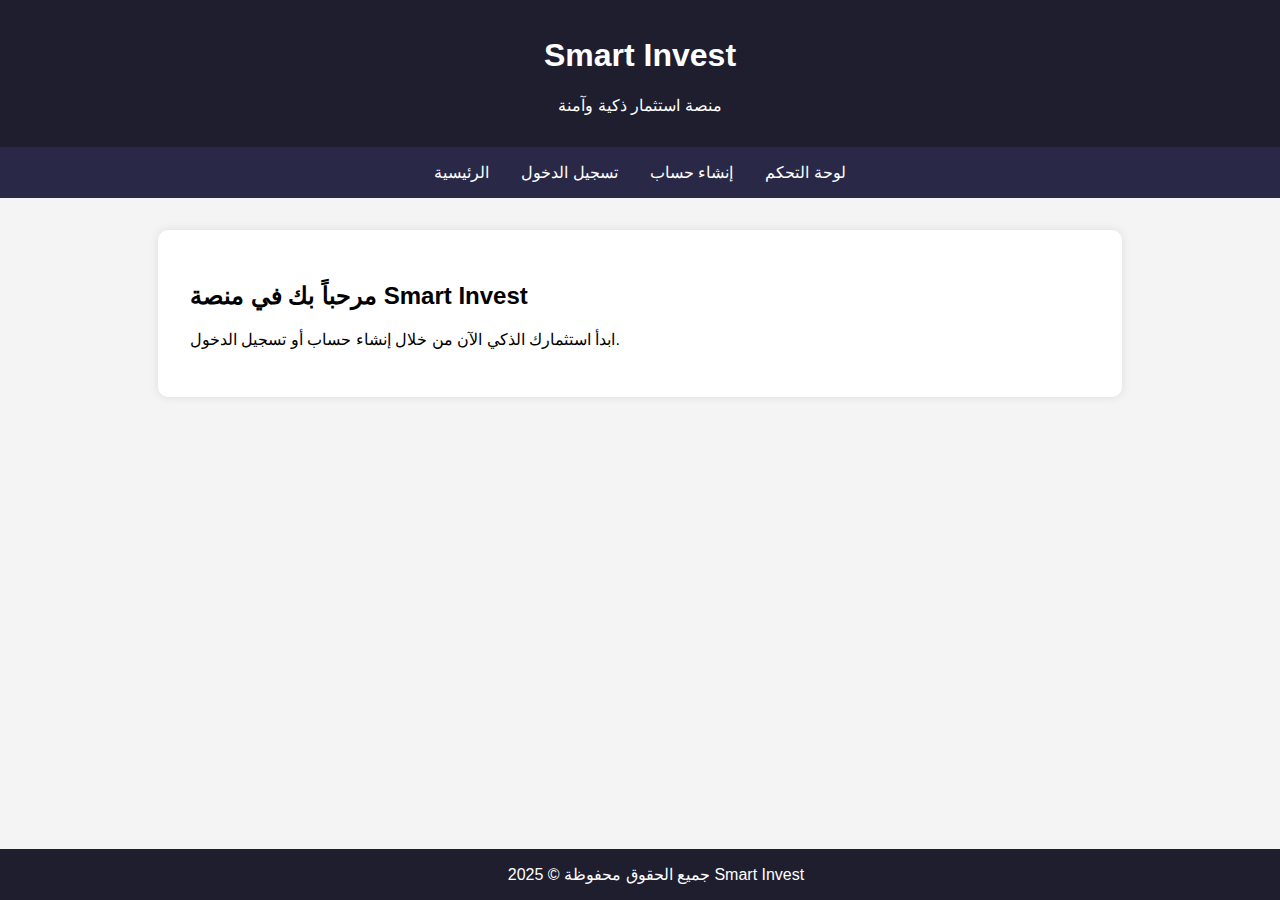
<file: dashboard.html>
<!DOCTYPE html>
<html lang="ar">
<head>
    <meta charset="UTF-8" />
    <meta name="viewport" content="width=device-width, initial-scale=1" />
    <title>لوحة التحكم - استثمار ذكي</title>
    <link rel="stylesheet" href="style.css" />
</head>
<body>
    <header>
        <h1>لوحة التحكم</h1>
        <button id="logoutBtn">تسجيل خروج</button>
    </header>
    <main>
        <section>
            <h2>مرحباً، <span id="userDisplay"></span></h2>
            <div>
                <label>الرصيد الحالي:</label>
                <span id="userBalance">0</span> دولار
            </div>
            <div>
                <label>الحالة:</label>
                <span id="userStatus">غير مشترك</span>
            </div>
            <button id="addBalanceBtn">إضافة رصيد</button>
            <button id="toggleSubBtn">تفعيل/تعطيل الاشتراك</button>
        </section>
    </main>
    <script src="dashboard.js"></script>
</body>
</html>
</file>
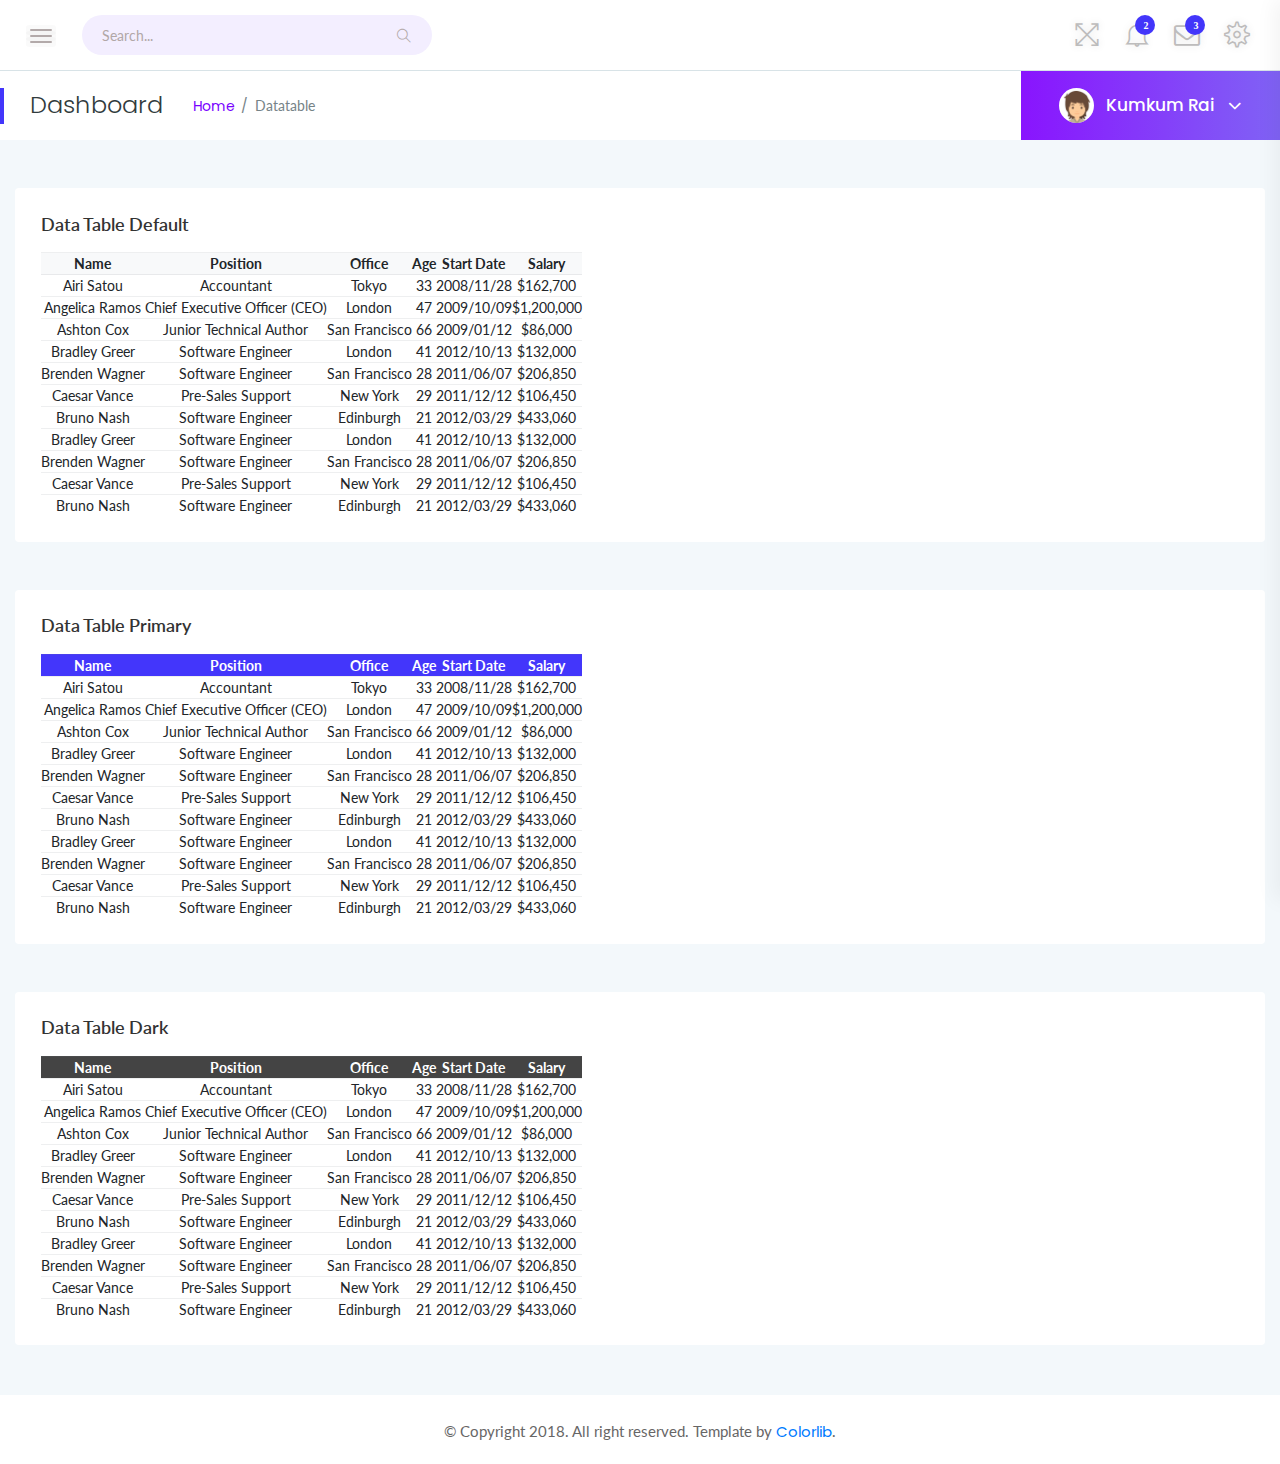
<file: datatable.html>
<!doctype html>
<html class="no-js" lang="en">

<head>
    <meta charset="utf-8">
    <meta http-equiv="x-ua-compatible" content="ie=edge">
    <title>Datatable - srtdash</title>
    <meta name="viewport" content="width=device-width, initial-scale=1">
    <link rel="shortcut icon" type="image/png" href="assets/images/icon/favicon.ico">
    <link rel="stylesheet" href="assets/css/bootstrap.min.css">
    <link rel="stylesheet" href="assets/css/font-awesome.min.css">
    <link rel="stylesheet" href="assets/css/themify-icons.css">
    <link rel="stylesheet" href="assets/css/metisMenu.css">
    <link rel="stylesheet" href="assets/css/owl.carousel.min.css">
    <link rel="stylesheet" href="assets/css/slicknav.min.css">
    <!-- amcharts css -->
    <link rel="stylesheet" href="https://www.amcharts.com/lib/3/plugins/export/export.css" type="text/css" media="all" />
    <!-- Start datatable css -->
    <link rel="stylesheet" type="text/css" href="https://cdn.datatables.net/1.10.19/css/jquery.dataTables.css">
    <link rel="stylesheet" type="text/css" href="https://cdn.datatables.net/1.10.18/css/dataTables.bootstrap4.min.css">
    <link rel="stylesheet" type="text/css" href="https://cdn.datatables.net/responsive/2.2.3/css/responsive.bootstrap.min.css">
    <link rel="stylesheet" type="text/css" href="https://cdn.datatables.net/responsive/2.2.3/css/responsive.jqueryui.min.css">
    <!-- style css -->
    <link rel="stylesheet" href="assets/css/typography.css">
    <link rel="stylesheet" href="assets/css/default-css.css">
    <link rel="stylesheet" href="assets/css/styles.css">
    <link rel="stylesheet" href="assets/css/responsive.css">
    <!-- modernizr css -->
    <script src="assets/js/vendor/modernizr-2.8.3.min.js"></script>
</head>

<body>
    <!--[if lt IE 8]>
            <p class="browserupgrade">You are using an <strong>outdated</strong> browser. Please <a href="http://browsehappy.com/">upgrade your browser</a> to improve your experience.</p>
        <![endif]-->
    <!-- preloader area start -->
    <div id="preloader">
        <div class="loader"></div>
    </div>
    <!-- preloader area end -->
    <!-- page container area start -->
    <div class="page-container">
        <!-- sidebar menu area start -->
        <div class="sidebar-menu">
            <div class="sidebar-header">
                <div class="logo">
                    <a href="index.html"><img src="assets/images/icon/logo.png" alt="logo"></a>
                </div>
            </div>
            <div class="main-menu">
                <div class="menu-inner">
                    <nav>
                        <ul class="metismenu" id="menu">
                            <li>
                                <a href="javascript:void(0)" aria-expanded="true"><i class="ti-dashboard"></i><span>dashboard</span></a>
                                <ul class="collapse">
                                    <li><a href="index.html">ICO dashboard</a></li>
                                    <li><a href="index2.html">Ecommerce dashboard</a></li>
                                    <li><a href="index3.html">SEO dashboard</a></li>
                                </ul>
                            </li>
                            <li>
                                <a href="javascript:void(0)" aria-expanded="true"><i class="ti-layout-sidebar-left"></i><span>Sidebar
                                        Types
                                    </span></a>
                                <ul class="collapse">
                                    <li><a href="index.html">Left Sidebar</a></li>
                                    <li><a href="index3-horizontalmenu.html">Horizontal Sidebar</a></li>
                                </ul>
                            </li>
                            <li>
                                <a href="javascript:void(0)" aria-expanded="true"><i class="ti-pie-chart"></i><span>Charts</span></a>
                                <ul class="collapse">
                                    <li><a href="barchart.html">bar chart</a></li>
                                    <li><a href="linechart.html">line Chart</a></li>
                                    <li><a href="piechart.html">pie chart</a></li>
                                </ul>
                            </li>
                            <li>
                                <a href="javascript:void(0)" aria-expanded="true"><i class="ti-palette"></i><span>UI Features</span></a>
                                <ul class="collapse">
                                    <li><a href="accordion.html">Accordion</a></li>
                                    <li><a href="alert.html">Alert</a></li>
                                    <li><a href="badge.html">Badge</a></li>
                                    <li><a href="button.html">Button</a></li>
                                    <li><a href="button-group.html">Button Group</a></li>
                                    <li><a href="cards.html">Cards</a></li>
                                    <li><a href="dropdown.html">Dropdown</a></li>
                                    <li><a href="list-group.html">List Group</a></li>
                                    <li><a href="media-object.html">Media Object</a></li>
                                    <li><a href="modal.html">Modal</a></li>
                                    <li><a href="pagination.html">Pagination</a></li>
                                    <li><a href="popovers.html">Popover</a></li>
                                    <li><a href="progressbar.html">Progressbar</a></li>
                                    <li><a href="tab.html">Tab</a></li>
                                    <li><a href="typography.html">Typography</a></li>
                                    <li><a href="form.html">Form</a></li>
                                    <li><a href="grid.html">grid system</a></li>
                                </ul>
                            </li>
                            <li>
                                <a href="javascript:void(0)" aria-expanded="true"><i class="ti-slice"></i><span>icons</span></a>
                                <ul class="collapse">
                                    <li><a href="fontawesome.html">fontawesome icons</a></li>
                                    <li><a href="themify.html">themify icons</a></li>
                                </ul>
                            </li>
                            <li class="active">
                                <a href="javascript:void(0)" aria-expanded="true"><i class="fa fa-table"></i>
                                    <span>Tables</span></a>
                                <ul class="collapse">
                                    <li><a href="table-basic.html">basic table</a></li>
                                    <li><a href="table-layout.html">table layout</a></li>
                                    <li class="active"><a href="datatable.html">datatable</a></li>
                                </ul>
                            </li>
                            <li><a href="maps.html"><i class="ti-map-alt"></i> <span>maps</span></a></li>
                            <li><a href="invoice.html"><i class="ti-receipt"></i> <span>Invoice Summary</span></a></li>
                            <li>
                                <a href="javascript:void(0)" aria-expanded="true"><i class="ti-layers-alt"></i> <span>Pages</span></a>
                                <ul class="collapse">
                                    <li><a href="login.html">Login</a></li>
                                    <li><a href="login2.html">Login 2</a></li>
                                    <li><a href="login3.html">Login 3</a></li>
                                    <li><a href="register.html">Register</a></li>
                                    <li><a href="register2.html">Register 2</a></li>
                                    <li><a href="register3.html">Register 3</a></li>
                                    <li><a href="register4.html">Register 4</a></li>
                                    <li><a href="screenlock.html">Lock Screen</a></li>
                                    <li><a href="screenlock2.html">Lock Screen 2</a></li>
                                    <li><a href="reset-pass.html">reset password</a></li>
                                    <li><a href="pricing.html">Pricing</a></li>
                                </ul>
                            </li>
                            <li>
                                <a href="javascript:void(0)" aria-expanded="true"><i class="fa fa-exclamation-triangle"></i>
                                    <span>Error</span></a>
                                <ul class="collapse">
                                    <li><a href="404.html">Error 404</a></li>
                                    <li><a href="403.html">Error 403</a></li>
                                    <li><a href="500.html">Error 500</a></li>
                                </ul>
                            </li>
                            <li>
                                <a href="javascript:void(0)" aria-expanded="true"><i class="fa fa-align-left"></i> <span>Multi
                                        level menu</span></a>
                                <ul class="collapse">
                                    <li><a href="#">Item level (1)</a></li>
                                    <li><a href="#">Item level (1)</a></li>
                                    <li><a href="#" aria-expanded="true">Item level (1)</a>
                                        <ul class="collapse">
                                            <li><a href="#">Item level (2)</a></li>
                                            <li><a href="#">Item level (2)</a></li>
                                            <li><a href="#">Item level (2)</a></li>
                                        </ul>
                                    </li>
                                    <li><a href="#">Item level (1)</a></li>
                                </ul>
                            </li>
                        </ul>
                    </nav>
                </div>
            </div>
        </div>
        <!-- sidebar menu area end -->
        <!-- main content area start -->
        <div class="main-content">
            <!-- header area start -->
            <div class="header-area">
                <div class="row align-items-center">
                    <!-- nav and search button -->
                    <div class="col-md-6 col-sm-8 clearfix">
                        <div class="nav-btn pull-left">
                            <span></span>
                            <span></span>
                            <span></span>
                        </div>
                        <div class="search-box pull-left">
                            <form action="#">
                                <input type="text" name="search" placeholder="Search..." required>
                                <i class="ti-search"></i>
                            </form>
                        </div>
                    </div>
                    <!-- profile info & task notification -->
                    <div class="col-md-6 col-sm-4 clearfix">
                        <ul class="notification-area pull-right">
                            <li id="full-view"><i class="ti-fullscreen"></i></li>
                            <li id="full-view-exit"><i class="ti-zoom-out"></i></li>
                            <li class="dropdown">
                                <i class="ti-bell dropdown-toggle" data-toggle="dropdown">
                                    <span>2</span>
                                </i>
                                <div class="dropdown-menu bell-notify-box notify-box">
                                    <span class="notify-title">You have 3 new notifications <a href="#">view all</a></span>
                                    <div class="nofity-list">
                                        <a href="#" class="notify-item">
                                            <div class="notify-thumb"><i class="ti-key btn-danger"></i></div>
                                            <div class="notify-text">
                                                <p>You have Changed Your Password</p>
                                                <span>Just Now</span>
                                            </div>
                                        </a>
                                        <a href="#" class="notify-item">
                                            <div class="notify-thumb"><i class="ti-comments-smiley btn-info"></i></div>
                                            <div class="notify-text">
                                                <p>New Commetns On Post</p>
                                                <span>30 Seconds ago</span>
                                            </div>
                                        </a>
                                        <a href="#" class="notify-item">
                                            <div class="notify-thumb"><i class="ti-key btn-primary"></i></div>
                                            <div class="notify-text">
                                                <p>Some special like you</p>
                                                <span>Just Now</span>
                                            </div>
                                        </a>
                                        <a href="#" class="notify-item">
                                            <div class="notify-thumb"><i class="ti-comments-smiley btn-info"></i></div>
                                            <div class="notify-text">
                                                <p>New Commetns On Post</p>
                                                <span>30 Seconds ago</span>
                                            </div>
                                        </a>
                                        <a href="#" class="notify-item">
                                            <div class="notify-thumb"><i class="ti-key btn-primary"></i></div>
                                            <div class="notify-text">
                                                <p>Some special like you</p>
                                                <span>Just Now</span>
                                            </div>
                                        </a>
                                        <a href="#" class="notify-item">
                                            <div class="notify-thumb"><i class="ti-key btn-danger"></i></div>
                                            <div class="notify-text">
                                                <p>You have Changed Your Password</p>
                                                <span>Just Now</span>
                                            </div>
                                        </a>
                                        <a href="#" class="notify-item">
                                            <div class="notify-thumb"><i class="ti-key btn-danger"></i></div>
                                            <div class="notify-text">
                                                <p>You have Changed Your Password</p>
                                                <span>Just Now</span>
                                            </div>
                                        </a>
                                    </div>
                                </div>
                            </li>
                            <li class="dropdown">
                                <i class="fa fa-envelope-o dropdown-toggle" data-toggle="dropdown"><span>3</span></i>
                                <div class="dropdown-menu notify-box nt-enveloper-box">
                                    <span class="notify-title">You have 3 new notifications <a href="#">view all</a></span>
                                    <div class="nofity-list">
                                        <a href="#" class="notify-item">
                                            <div class="notify-thumb">
                                                <img src="assets/images/author/author-img1.jpg" alt="image">
                                            </div>
                                            <div class="notify-text">
                                                <p>Aglae Mayer</p>
                                                <span class="msg">Hey I am waiting for you...</span>
                                                <span>3:15 PM</span>
                                            </div>
                                        </a>
                                        <a href="#" class="notify-item">
                                            <div class="notify-thumb">
                                                <img src="assets/images/author/author-img2.jpg" alt="image">
                                            </div>
                                            <div class="notify-text">
                                                <p>Aglae Mayer</p>
                                                <span class="msg">When you can connect with me...</span>
                                                <span>3:15 PM</span>
                                            </div>
                                        </a>
                                        <a href="#" class="notify-item">
                                            <div class="notify-thumb">
                                                <img src="assets/images/author/author-img3.jpg" alt="image">
                                            </div>
                                            <div class="notify-text">
                                                <p>Aglae Mayer</p>
                                                <span class="msg">I missed you so much...</span>
                                                <span>3:15 PM</span>
                                            </div>
                                        </a>
                                        <a href="#" class="notify-item">
                                            <div class="notify-thumb">
                                                <img src="assets/images/author/author-img4.jpg" alt="image">
                                            </div>
                                            <div class="notify-text">
                                                <p>Aglae Mayer</p>
                                                <span class="msg">Your product is completely Ready...</span>
                                                <span>3:15 PM</span>
                                            </div>
                                        </a>
                                        <a href="#" class="notify-item">
                                            <div class="notify-thumb">
                                                <img src="assets/images/author/author-img2.jpg" alt="image">
                                            </div>
                                            <div class="notify-text">
                                                <p>Aglae Mayer</p>
                                                <span class="msg">Hey I am waiting for you...</span>
                                                <span>3:15 PM</span>
                                            </div>
                                        </a>
                                        <a href="#" class="notify-item">
                                            <div class="notify-thumb">
                                                <img src="assets/images/author/author-img1.jpg" alt="image">
                                            </div>
                                            <div class="notify-text">
                                                <p>Aglae Mayer</p>
                                                <span class="msg">Hey I am waiting for you...</span>
                                                <span>3:15 PM</span>
                                            </div>
                                        </a>
                                        <a href="#" class="notify-item">
                                            <div class="notify-thumb">
                                                <img src="assets/images/author/author-img3.jpg" alt="image">
                                            </div>
                                            <div class="notify-text">
                                                <p>Aglae Mayer</p>
                                                <span class="msg">Hey I am waiting for you...</span>
                                                <span>3:15 PM</span>
                                            </div>
                                        </a>
                                    </div>
                                </div>
                            </li>
                            <li class="settings-btn">
                                <i class="ti-settings"></i>
                            </li>
                        </ul>
                    </div>
                </div>
            </div>
            <!-- header area end -->
            <!-- page title area start -->
            <div class="page-title-area">
                <div class="row align-items-center">
                    <div class="col-sm-6">
                        <div class="breadcrumbs-area clearfix">
                            <h4 class="page-title pull-left">Dashboard</h4>
                            <ul class="breadcrumbs pull-left">
                                <li><a href="index.html">Home</a></li>
                                <li><span>Datatable</span></li>
                            </ul>
                        </div>
                    </div>
                    <div class="col-sm-6 clearfix">
                        <div class="user-profile pull-right">
                            <img class="avatar user-thumb" src="assets/images/author/avatar.png" alt="avatar">
                            <h4 class="user-name dropdown-toggle" data-toggle="dropdown">Kumkum Rai <i class="fa fa-angle-down"></i></h4>
                            <div class="dropdown-menu">
                                <a class="dropdown-item" href="#">Message</a>
                                <a class="dropdown-item" href="#">Settings</a>
                                <a class="dropdown-item" href="#">Log Out</a>
                            </div>
                        </div>
                    </div>
                </div>
            </div>
            <!-- page title area end -->
            <div class="main-content-inner">
                <div class="row">
                    <!-- data table start -->
                    <div class="col-12 mt-5">
                        <div class="card">
                            <div class="card-body">
                                <h4 class="header-title">Data Table Default</h4>
                                <div class="data-tables">
                                    <table id="dataTable" class="text-center">
                                        <thead class="bg-light text-capitalize">
                                            <tr>
                                                <th>Name</th>
                                                <th>Position</th>
                                                <th>Office</th>
                                                <th>Age</th>
                                                <th>Start Date</th>
                                                <th>salary</th>
                                            </tr>
                                        </thead>
                                        <tbody>
                                            <tr>
                                                <td>Airi Satou</td>
                                                <td>Accountant</td>
                                                <td>Tokyo</td>
                                                <td>33</td>
                                                <td>2008/11/28</td>
                                                <td>$162,700</td>
                                            </tr>
                                            <tr>
                                                <td>Angelica Ramos</td>
                                                <td>Chief Executive Officer (CEO)</td>
                                                <td>London</td>
                                                <td>47</td>
                                                <td>2009/10/09</td>
                                                <td>$1,200,000</td>
                                            </tr>
                                            <tr>
                                                <td>Ashton Cox</td>
                                                <td>Junior Technical Author</td>
                                                <td>San Francisco</td>
                                                <td>66</td>
                                                <td>2009/01/12</td>
                                                <td>$86,000</td>
                                            </tr>
                                            <tr>
                                                <td>Bradley Greer</td>
                                                <td>Software Engineer</td>
                                                <td>London</td>
                                                <td>41</td>
                                                <td>2012/10/13</td>
                                                <td>$132,000</td>
                                            </tr>
                                            <tr>
                                                <td>Brenden Wagner</td>
                                                <td>Software Engineer</td>
                                                <td>San Francisco</td>
                                                <td>28</td>
                                                <td>2011/06/07</td>
                                                <td>$206,850</td>
                                            </tr>
                                            <tr>
                                                <td>Caesar Vance</td>
                                                <td>Pre-Sales Support</td>
                                                <td>New York</td>
                                                <td>29</td>
                                                <td>2011/12/12</td>
                                                <td>$106,450</td>
                                            </tr>
                                            <tr>
                                                <td>Bruno Nash</td>
                                                <td>Software Engineer</td>
                                                <td>Edinburgh</td>
                                                <td>21</td>
                                                <td>2012/03/29</td>
                                                <td>$433,060</td>
                                            </tr>
                                            <tr>
                                                <td>Bradley Greer</td>
                                                <td>Software Engineer</td>
                                                <td>London</td>
                                                <td>41</td>
                                                <td>2012/10/13</td>
                                                <td>$132,000</td>
                                            </tr>
                                            <tr>
                                                <td>Brenden Wagner</td>
                                                <td>Software Engineer</td>
                                                <td>San Francisco</td>
                                                <td>28</td>
                                                <td>2011/06/07</td>
                                                <td>$206,850</td>
                                            </tr>
                                            <tr>
                                                <td>Caesar Vance</td>
                                                <td>Pre-Sales Support</td>
                                                <td>New York</td>
                                                <td>29</td>
                                                <td>2011/12/12</td>
                                                <td>$106,450</td>
                                            </tr>
                                            <tr>
                                                <td>Bruno Nash</td>
                                                <td>Software Engineer</td>
                                                <td>Edinburgh</td>
                                                <td>21</td>
                                                <td>2012/03/29</td>
                                                <td>$433,060</td>
                                            </tr>
                                        </tbody>
                                    </table>
                                </div>
                            </div>
                        </div>
                    </div>
                    <!-- data table end -->
                    <!-- Primary table start -->
                    <div class="col-12 mt-5">
                        <div class="card">
                            <div class="card-body">
                                <h4 class="header-title">Data Table Primary</h4>
                                <div class="data-tables datatable-primary">
                                    <table id="dataTable2" class="text-center">
                                        <thead class="text-capitalize">
                                            <tr>
                                                <th>Name</th>
                                                <th>Position</th>
                                                <th>Office</th>
                                                <th>Age</th>
                                                <th>Start Date</th>
                                                <th>salary</th>
                                            </tr>
                                        </thead>
                                        <tbody>
                                            <tr>
                                                <td>Airi Satou</td>
                                                <td>Accountant</td>
                                                <td>Tokyo</td>
                                                <td>33</td>
                                                <td>2008/11/28</td>
                                                <td>$162,700</td>
                                            </tr>
                                            <tr>
                                                <td>Angelica Ramos</td>
                                                <td>Chief Executive Officer (CEO)</td>
                                                <td>London</td>
                                                <td>47</td>
                                                <td>2009/10/09</td>
                                                <td>$1,200,000</td>
                                            </tr>
                                            <tr>
                                                <td>Ashton Cox</td>
                                                <td>Junior Technical Author</td>
                                                <td>San Francisco</td>
                                                <td>66</td>
                                                <td>2009/01/12</td>
                                                <td>$86,000</td>
                                            </tr>
                                            <tr>
                                                <td>Bradley Greer</td>
                                                <td>Software Engineer</td>
                                                <td>London</td>
                                                <td>41</td>
                                                <td>2012/10/13</td>
                                                <td>$132,000</td>
                                            </tr>
                                            <tr>
                                                <td>Brenden Wagner</td>
                                                <td>Software Engineer</td>
                                                <td>San Francisco</td>
                                                <td>28</td>
                                                <td>2011/06/07</td>
                                                <td>$206,850</td>
                                            </tr>
                                            <tr>
                                                <td>Caesar Vance</td>
                                                <td>Pre-Sales Support</td>
                                                <td>New York</td>
                                                <td>29</td>
                                                <td>2011/12/12</td>
                                                <td>$106,450</td>
                                            </tr>
                                            <tr>
                                                <td>Bruno Nash</td>
                                                <td>Software Engineer</td>
                                                <td>Edinburgh</td>
                                                <td>21</td>
                                                <td>2012/03/29</td>
                                                <td>$433,060</td>
                                            </tr>
                                            <tr>
                                                <td>Bradley Greer</td>
                                                <td>Software Engineer</td>
                                                <td>London</td>
                                                <td>41</td>
                                                <td>2012/10/13</td>
                                                <td>$132,000</td>
                                            </tr>
                                            <tr>
                                                <td>Brenden Wagner</td>
                                                <td>Software Engineer</td>
                                                <td>San Francisco</td>
                                                <td>28</td>
                                                <td>2011/06/07</td>
                                                <td>$206,850</td>
                                            </tr>
                                            <tr>
                                                <td>Caesar Vance</td>
                                                <td>Pre-Sales Support</td>
                                                <td>New York</td>
                                                <td>29</td>
                                                <td>2011/12/12</td>
                                                <td>$106,450</td>
                                            </tr>
                                            <tr>
                                                <td>Bruno Nash</td>
                                                <td>Software Engineer</td>
                                                <td>Edinburgh</td>
                                                <td>21</td>
                                                <td>2012/03/29</td>
                                                <td>$433,060</td>
                                            </tr>
                                        </tbody>
                                    </table>
                                </div>
                            </div>
                        </div>
                    </div>
                    <!-- Primary table end -->
                    <!-- Dark table start -->
                    <div class="col-12 mt-5">
                        <div class="card">
                            <div class="card-body">
                                <h4 class="header-title">Data Table Dark</h4>
                                <div class="data-tables datatable-dark">
                                    <table id="dataTable3" class="text-center">
                                        <thead class="text-capitalize">
                                            <tr>
                                                <th>Name</th>
                                                <th>Position</th>
                                                <th>Office</th>
                                                <th>Age</th>
                                                <th>Start Date</th>
                                                <th>salary</th>
                                            </tr>
                                        </thead>
                                        <tbody>
                                            <tr>
                                                <td>Airi Satou</td>
                                                <td>Accountant</td>
                                                <td>Tokyo</td>
                                                <td>33</td>
                                                <td>2008/11/28</td>
                                                <td>$162,700</td>
                                            </tr>
                                            <tr>
                                                <td>Angelica Ramos</td>
                                                <td>Chief Executive Officer (CEO)</td>
                                                <td>London</td>
                                                <td>47</td>
                                                <td>2009/10/09</td>
                                                <td>$1,200,000</td>
                                            </tr>
                                            <tr>
                                                <td>Ashton Cox</td>
                                                <td>Junior Technical Author</td>
                                                <td>San Francisco</td>
                                                <td>66</td>
                                                <td>2009/01/12</td>
                                                <td>$86,000</td>
                                            </tr>
                                            <tr>
                                                <td>Bradley Greer</td>
                                                <td>Software Engineer</td>
                                                <td>London</td>
                                                <td>41</td>
                                                <td>2012/10/13</td>
                                                <td>$132,000</td>
                                            </tr>
                                            <tr>
                                                <td>Brenden Wagner</td>
                                                <td>Software Engineer</td>
                                                <td>San Francisco</td>
                                                <td>28</td>
                                                <td>2011/06/07</td>
                                                <td>$206,850</td>
                                            </tr>
                                            <tr>
                                                <td>Caesar Vance</td>
                                                <td>Pre-Sales Support</td>
                                                <td>New York</td>
                                                <td>29</td>
                                                <td>2011/12/12</td>
                                                <td>$106,450</td>
                                            </tr>
                                            <tr>
                                                <td>Bruno Nash</td>
                                                <td>Software Engineer</td>
                                                <td>Edinburgh</td>
                                                <td>21</td>
                                                <td>2012/03/29</td>
                                                <td>$433,060</td>
                                            </tr>
                                            <tr>
                                                <td>Bradley Greer</td>
                                                <td>Software Engineer</td>
                                                <td>London</td>
                                                <td>41</td>
                                                <td>2012/10/13</td>
                                                <td>$132,000</td>
                                            </tr>
                                            <tr>
                                                <td>Brenden Wagner</td>
                                                <td>Software Engineer</td>
                                                <td>San Francisco</td>
                                                <td>28</td>
                                                <td>2011/06/07</td>
                                                <td>$206,850</td>
                                            </tr>
                                            <tr>
                                                <td>Caesar Vance</td>
                                                <td>Pre-Sales Support</td>
                                                <td>New York</td>
                                                <td>29</td>
                                                <td>2011/12/12</td>
                                                <td>$106,450</td>
                                            </tr>
                                            <tr>
                                                <td>Bruno Nash</td>
                                                <td>Software Engineer</td>
                                                <td>Edinburgh</td>
                                                <td>21</td>
                                                <td>2012/03/29</td>
                                                <td>$433,060</td>
                                            </tr>
                                        </tbody>
                                    </table>
                                </div>
                            </div>
                        </div>
                    </div>
                    <!-- Dark table end -->
                </div>
            </div>
        </div>
        <!-- main content area end -->
        <!-- footer area start-->
        <footer>
            <div class="footer-area">
                <p>© Copyright 2018. All right reserved. Template by <a href="https://colorlib.com/wp/">Colorlib</a>.</p>
            </div>
        </footer>
        <!-- footer area end-->
    </div>
    <!-- page container area end -->
    <!-- offset area start -->
    <div class="offset-area">
        <div class="offset-close"><i class="ti-close"></i></div>
        <ul class="nav offset-menu-tab">
            <li><a class="active" data-toggle="tab" href="#activity">Activity</a></li>
            <li><a data-toggle="tab" href="#settings">Settings</a></li>
        </ul>
        <div class="offset-content tab-content">
            <div id="activity" class="tab-pane fade in show active">
                <div class="recent-activity">
                    <div class="timeline-task">
                        <div class="icon bg1">
                            <i class="fa fa-envelope"></i>
                        </div>
                        <div class="tm-title">
                            <h4>Rashed sent you an email</h4>
                            <span class="time"><i class="ti-time"></i>09:35</span>
                        </div>
                        <p>Lorem ipsum dolor sit amet consectetur adipisicing elit. Esse distinctio itaque at.
                        </p>
                    </div>
                    <div class="timeline-task">
                        <div class="icon bg2">
                            <i class="fa fa-check"></i>
                        </div>
                        <div class="tm-title">
                            <h4>Added</h4>
                            <span class="time"><i class="ti-time"></i>7 Minutes Ago</span>
                        </div>
                        <p>Lorem ipsum dolor sit amet consectetur.
                        </p>
                    </div>
                    <div class="timeline-task">
                        <div class="icon bg2">
                            <i class="fa fa-exclamation-triangle"></i>
                        </div>
                        <div class="tm-title">
                            <h4>You missed you Password!</h4>
                            <span class="time"><i class="ti-time"></i>09:20 Am</span>
                        </div>
                    </div>
                    <div class="timeline-task">
                        <div class="icon bg3">
                            <i class="fa fa-bomb"></i>
                        </div>
                        <div class="tm-title">
                            <h4>Member waiting for you Attention</h4>
                            <span class="time"><i class="ti-time"></i>09:35</span>
                        </div>
                        <p>Lorem ipsum dolor sit amet consectetur adipisicing elit. Esse distinctio itaque at.
                        </p>
                    </div>
                    <div class="timeline-task">
                        <div class="icon bg3">
                            <i class="ti-signal"></i>
                        </div>
                        <div class="tm-title">
                            <h4>You Added Kaji Patha few minutes ago</h4>
                            <span class="time"><i class="ti-time"></i>01 minutes ago</span>
                        </div>
                        <p>Lorem ipsum dolor sit amet consectetur adipisicing elit. Esse distinctio itaque at.
                        </p>
                    </div>
                    <div class="timeline-task">
                        <div class="icon bg1">
                            <i class="fa fa-envelope"></i>
                        </div>
                        <div class="tm-title">
                            <h4>Ratul Hamba sent you an email</h4>
                            <span class="time"><i class="ti-time"></i>09:35</span>
                        </div>
                        <p>Hello sir , where are you, i am egerly waiting for you.
                        </p>
                    </div>
                    <div class="timeline-task">
                        <div class="icon bg2">
                            <i class="fa fa-exclamation-triangle"></i>
                        </div>
                        <div class="tm-title">
                            <h4>Rashed sent you an email</h4>
                            <span class="time"><i class="ti-time"></i>09:35</span>
                        </div>
                        <p>Lorem ipsum dolor sit amet consectetur adipisicing elit. Esse distinctio itaque at.
                        </p>
                    </div>
                    <div class="timeline-task">
                        <div class="icon bg2">
                            <i class="fa fa-exclamation-triangle"></i>
                        </div>
                        <div class="tm-title">
                            <h4>Rashed sent you an email</h4>
                            <span class="time"><i class="ti-time"></i>09:35</span>
                        </div>
                    </div>
                    <div class="timeline-task">
                        <div class="icon bg3">
                            <i class="fa fa-bomb"></i>
                        </div>
                        <div class="tm-title">
                            <h4>Rashed sent you an email</h4>
                            <span class="time"><i class="ti-time"></i>09:35</span>
                        </div>
                        <p>Lorem ipsum dolor sit amet consectetur adipisicing elit. Esse distinctio itaque at.
                        </p>
                    </div>
                    <div class="timeline-task">
                        <div class="icon bg3">
                            <i class="ti-signal"></i>
                        </div>
                        <div class="tm-title">
                            <h4>Rashed sent you an email</h4>
                            <span class="time"><i class="ti-time"></i>09:35</span>
                        </div>
                        <p>Lorem ipsum dolor sit amet consectetur adipisicing elit. Esse distinctio itaque at.
                        </p>
                    </div>
                </div>
            </div>
            <div id="settings" class="tab-pane fade">
                <div class="offset-settings">
                    <h4>General Settings</h4>
                    <div class="settings-list">
                        <div class="s-settings">
                            <div class="s-sw-title">
                                <h5>Notifications</h5>
                                <div class="s-swtich">
                                    <input type="checkbox" id="switch1" />
                                    <label for="switch1">Toggle</label>
                                </div>
                            </div>
                            <p>Keep it 'On' When you want to get all the notification.</p>
                        </div>
                        <div class="s-settings">
                            <div class="s-sw-title">
                                <h5>Show recent activity</h5>
                                <div class="s-swtich">
                                    <input type="checkbox" id="switch2" />
                                    <label for="switch2">Toggle</label>
                                </div>
                            </div>
                            <p>The for attribute is necessary to bind our custom checkbox with the input.</p>
                        </div>
                        <div class="s-settings">
                            <div class="s-sw-title">
                                <h5>Show your emails</h5>
                                <div class="s-swtich">
                                    <input type="checkbox" id="switch3" />
                                    <label for="switch3">Toggle</label>
                                </div>
                            </div>
                            <p>Show email so that easily find you.</p>
                        </div>
                        <div class="s-settings">
                            <div class="s-sw-title">
                                <h5>Show Task statistics</h5>
                                <div class="s-swtich">
                                    <input type="checkbox" id="switch4" />
                                    <label for="switch4">Toggle</label>
                                </div>
                            </div>
                            <p>The for attribute is necessary to bind our custom checkbox with the input.</p>
                        </div>
                        <div class="s-settings">
                            <div class="s-sw-title">
                                <h5>Notifications</h5>
                                <div class="s-swtich">
                                    <input type="checkbox" id="switch5" />
                                    <label for="switch5">Toggle</label>
                                </div>
                            </div>
                            <p>Use checkboxes when looking for yes or no answers.</p>
                        </div>
                    </div>
                </div>
            </div>
        </div>
    </div>
    <!-- offset area end -->
    <!-- jquery latest version -->
    <script src="assets/js/vendor/jquery-2.2.4.min.js"></script>
    <!-- bootstrap 4 js -->
    <script src="assets/js/popper.min.js"></script>
    <script src="assets/js/bootstrap.min.js"></script>
    <script src="assets/js/owl.carousel.min.js"></script>
    <script src="assets/js/metisMenu.min.js"></script>
    <script src="assets/js/jquery.slimscroll.min.js"></script>
    <script src="assets/js/jquery.slicknav.min.js"></script>

    <!-- Start datatable js -->
    <script src="https://cdn.datatables.net/1.10.19/js/jquery.dataTables.js"></script>
    <script src="https://cdn.datatables.net/1.10.18/js/jquery.dataTables.min.js"></script>
    <script src="https://cdn.datatables.net/1.10.18/js/dataTables.bootstrap4.min.js"></script>
    <script src="https://cdn.datatables.net/responsive/2.2.3/js/dataTables.responsive.min.js"></script>
    <script src="https://cdn.datatables.net/responsive/2.2.3/js/responsive.bootstrap.min.js"></script>
    <!-- others plugins -->
    <script src="assets/js/plugins.js"></script>
    <script src="assets/js/scripts.js"></script>
</body>

</html>
</file>
<file: style.css>
body {
    font-family: Arial, sans-serif;
    background: #f4f4f4;
    text-align: center;
    padding: 30px;
}
.container {
    background: white;
    padding: 20px;
    border-radius: 10px;
    display: inline-block;
}
input, button {
    margin: 10px;
    padding: 10px;
}
</file>
<file: assets/css/themify-icons.css>
@font-face {
	font-family: 'themify';
	src:url('../fonts/themify.eot?-fvbane');
	src:url('../fonts/themify.eot?#iefix-fvbane') format('embedded-opentype'),
		url('../fonts/themify.woff?-fvbane') format('woff'),
		url('../fonts/themify.ttf?-fvbane') format('truetype'),
		url('../fonts/themify.svg?-fvbane#themify') format('svg');
	font-weight: normal;
	font-style: normal;
}

[class^="ti-"], [class*=" ti-"] {
	font-family: 'themify';
	speak: none;
	font-style: normal;
	font-weight: normal;
	font-variant: normal;
	text-transform: none;
	line-height: 1;

	/* Better Font Rendering =========== */
	-webkit-font-smoothing: antialiased;
	-moz-osx-font-smoothing: grayscale;
}

.ti-wand:before {
	content: "\e600";
}
.ti-volume:before {
	content: "\e601";
}
.ti-user:before {
	content: "\e602";
}
.ti-unlock:before {
	content: "\e603";
}
.ti-unlink:before {
	content: "\e604";
}
.ti-trash:before {
	content: "\e605";
}
.ti-thought:before {
	content: "\e606";
}
.ti-target:before {
	content: "\e607";
}
.ti-tag:before {
	content: "\e608";
}
.ti-tablet:before {
	content: "\e609";
}
.ti-star:before {
	content: "\e60a";
}
.ti-spray:before {
	content: "\e60b";
}
.ti-signal:before {
	content: "\e60c";
}
.ti-shopping-cart:before {
	content: "\e60d";
}
.ti-shopping-cart-full:before {
	content: "\e60e";
}
.ti-settings:before {
	content: "\e60f";
}
.ti-search:before {
	content: "\e610";
}
.ti-zoom-in:before {
	content: "\e611";
}
.ti-zoom-out:before {
	content: "\e612";
}
.ti-cut:before {
	content: "\e613";
}
.ti-ruler:before {
	content: "\e614";
}
.ti-ruler-pencil:before {
	content: "\e615";
}
.ti-ruler-alt:before {
	content: "\e616";
}
.ti-bookmark:before {
	content: "\e617";
}
.ti-bookmark-alt:before {
	content: "\e618";
}
.ti-reload:before {
	content: "\e619";
}
.ti-plus:before {
	content: "\e61a";
}
.ti-pin:before {
	content: "\e61b";
}
.ti-pencil:before {
	content: "\e61c";
}
.ti-pencil-alt:before {
	content: "\e61d";
}
.ti-paint-roller:before {
	content: "\e61e";
}
.ti-paint-bucket:before {
	content: "\e61f";
}
.ti-na:before {
	content: "\e620";
}
.ti-mobile:before {
	content: "\e621";
}
.ti-minus:before {
	content: "\e622";
}
.ti-medall:before {
	content: "\e623";
}
.ti-medall-alt:before {
	content: "\e624";
}
.ti-marker:before {
	content: "\e625";
}
.ti-marker-alt:before {
	content: "\e626";
}
.ti-arrow-up:before {
	content: "\e627";
}
.ti-arrow-right:before {
	content: "\e628";
}
.ti-arrow-left:before {
	content: "\e629";
}
.ti-arrow-down:before {
	content: "\e62a";
}
.ti-lock:before {
	content: "\e62b";
}
.ti-location-arrow:before {
	content: "\e62c";
}
.ti-link:before {
	content: "\e62d";
}
.ti-layout:before {
	content: "\e62e";
}
.ti-layers:before {
	content: "\e62f";
}
.ti-layers-alt:before {
	content: "\e630";
}
.ti-key:before {
	content: "\e631";
}
.ti-import:before {
	content: "\e632";
}
.ti-image:before {
	content: "\e633";
}
.ti-heart:before {
	content: "\e634";
}
.ti-heart-broken:before {
	content: "\e635";
}
.ti-hand-stop:before {
	content: "\e636";
}
.ti-hand-open:before {
	content: "\e637";
}
.ti-hand-drag:before {
	content: "\e638";
}
.ti-folder:before {
	content: "\e639";
}
.ti-flag:before {
	content: "\e63a";
}
.ti-flag-alt:before {
	content: "\e63b";
}
.ti-flag-alt-2:before {
	content: "\e63c";
}
.ti-eye:before {
	content: "\e63d";
}
.ti-export:before {
	content: "\e63e";
}
.ti-exchange-vertical:before {
	content: "\e63f";
}
.ti-desktop:before {
	content: "\e640";
}
.ti-cup:before {
	content: "\e641";
}
.ti-crown:before {
	content: "\e642";
}
.ti-comments:before {
	content: "\e643";
}
.ti-comment:before {
	content: "\e644";
}
.ti-comment-alt:before {
	content: "\e645";
}
.ti-close:before {
	content: "\e646";
}
.ti-clip:before {
	content: "\e647";
}
.ti-angle-up:before {
	content: "\e648";
}
.ti-angle-right:before {
	content: "\e649";
}
.ti-angle-left:before {
	content: "\e64a";
}
.ti-angle-down:before {
	content: "\e64b";
}
.ti-check:before {
	content: "\e64c";
}
.ti-check-box:before {
	content: "\e64d";
}
.ti-camera:before {
	content: "\e64e";
}
.ti-announcement:before {
	content: "\e64f";
}
.ti-brush:before {
	content: "\e650";
}
.ti-briefcase:before {
	content: "\e651";
}
.ti-bolt:before {
	content: "\e652";
}
.ti-bolt-alt:before {
	content: "\e653";
}
.ti-blackboard:before {
	content: "\e654";
}
.ti-bag:before {
	content: "\e655";
}
.ti-move:before {
	content: "\e656";
}
.ti-arrows-vertical:before {
	content: "\e657";
}
.ti-arrows-horizontal:before {
	content: "\e658";
}
.ti-fullscreen:before {
	content: "\e659";
}
.ti-arrow-top-right:before {
	content: "\e65a";
}
.ti-arrow-top-left:before {
	content: "\e65b";
}
.ti-arrow-circle-up:before {
	content: "\e65c";
}
.ti-arrow-circle-right:before {
	content: "\e65d";
}
.ti-arrow-circle-left:before {
	content: "\e65e";
}
.ti-arrow-circle-down:before {
	content: "\e65f";
}
.ti-angle-double-up:before {
	content: "\e660";
}
.ti-angle-double-right:before {
	content: "\e661";
}
.ti-angle-double-left:before {
	content: "\e662";
}
.ti-angle-double-down:before {
	content: "\e663";
}
.ti-zip:before {
	content: "\e664";
}
.ti-world:before {
	content: "\e665";
}
.ti-wheelchair:before {
	content: "\e666";
}
.ti-view-list:before {
	content: "\e667";
}
.ti-view-list-alt:before {
	content: "\e668";
}
.ti-view-grid:before {
	content: "\e669";
}
.ti-uppercase:before {
	content: "\e66a";
}
.ti-upload:before {
	content: "\e66b";
}
.ti-underline:before {
	content: "\e66c";
}
.ti-truck:before {
	content: "\e66d";
}
.ti-timer:before {
	content: "\e66e";
}
.ti-ticket:before {
	content: "\e66f";
}
.ti-thumb-up:before {
	content: "\e670";
}
.ti-thumb-down:before {
	content: "\e671";
}
.ti-text:before {
	content: "\e672";
}
.ti-stats-up:before {
	content: "\e673";
}
.ti-stats-down:before {
	content: "\e674";
}
.ti-split-v:before {
	content: "\e675";
}
.ti-split-h:before {
	content: "\e676";
}
.ti-smallcap:before {
	content: "\e677";
}
.ti-shine:before {
	content: "\e678";
}
.ti-shift-right:before {
	content: "\e679";
}
.ti-shift-left:before {
	content: "\e67a";
}
.ti-shield:before {
	content: "\e67b";
}
.ti-notepad:before {
	content: "\e67c";
}
.ti-server:before {
	content: "\e67d";
}
.ti-quote-right:before {
	content: "\e67e";
}
.ti-quote-left:before {
	content: "\e67f";
}
.ti-pulse:before {
	content: "\e680";
}
.ti-printer:before {
	content: "\e681";
}
.ti-power-off:before {
	content: "\e682";
}
.ti-plug:before {
	content: "\e683";
}
.ti-pie-chart:before {
	content: "\e684";
}
.ti-paragraph:before {
	content: "\e685";
}
.ti-panel:before {
	content: "\e686";
}
.ti-package:before {
	content: "\e687";
}
.ti-music:before {
	content: "\e688";
}
.ti-music-alt:before {
	content: "\e689";
}
.ti-mouse:before {
	content: "\e68a";
}
.ti-mouse-alt:before {
	content: "\e68b";
}
.ti-money:before {
	content: "\e68c";
}
.ti-microphone:before {
	content: "\e68d";
}
.ti-menu:before {
	content: "\e68e";
}
.ti-menu-alt:before {
	content: "\e68f";
}
.ti-map:before {
	content: "\e690";
}
.ti-map-alt:before {
	content: "\e691";
}
.ti-loop:before {
	content: "\e692";
}
.ti-location-pin:before {
	content: "\e693";
}
.ti-list:before {
	content: "\e694";
}
.ti-light-bulb:before {
	content: "\e695";
}
.ti-Italic:before {
	content: "\e696";
}
.ti-info:before {
	content: "\e697";
}
.ti-infinite:before {
	content: "\e698";
}
.ti-id-badge:before {
	content: "\e699";
}
.ti-hummer:before {
	content: "\e69a";
}
.ti-home:before {
	content: "\e69b";
}
.ti-help:before {
	content: "\e69c";
}
.ti-headphone:before {
	content: "\e69d";
}
.ti-harddrives:before {
	content: "\e69e";
}
.ti-harddrive:before {
	content: "\e69f";
}
.ti-gift:before {
	content: "\e6a0";
}
.ti-game:before {
	content: "\e6a1";
}
.ti-filter:before {
	content: "\e6a2";
}
.ti-files:before {
	content: "\e6a3";
}
.ti-file:before {
	content: "\e6a4";
}
.ti-eraser:before {
	content: "\e6a5";
}
.ti-envelope:before {
	content: "\e6a6";
}
.ti-download:before {
	content: "\e6a7";
}
.ti-direction:before {
	content: "\e6a8";
}
.ti-direction-alt:before {
	content: "\e6a9";
}
.ti-dashboard:before {
	content: "\e6aa";
}
.ti-control-stop:before {
	content: "\e6ab";
}
.ti-control-shuffle:before {
	content: "\e6ac";
}
.ti-control-play:before {
	content: "\e6ad";
}
.ti-control-pause:before {
	content: "\e6ae";
}
.ti-control-forward:before {
	content: "\e6af";
}
.ti-control-backward:before {
	content: "\e6b0";
}
.ti-cloud:before {
	content: "\e6b1";
}
.ti-cloud-up:before {
	content: "\e6b2";
}
.ti-cloud-down:before {
	content: "\e6b3";
}
.ti-clipboard:before {
	content: "\e6b4";
}
.ti-car:before {
	content: "\e6b5";
}
.ti-calendar:before {
	content: "\e6b6";
}
.ti-book:before {
	content: "\e6b7";
}
.ti-bell:before {
	content: "\e6b8";
}
.ti-basketball:before {
	content: "\e6b9";
}
.ti-bar-chart:before {
	content: "\e6ba";
}
.ti-bar-chart-alt:before {
	content: "\e6bb";
}
.ti-back-right:before {
	content: "\e6bc";
}
.ti-back-left:before {
	content: "\e6bd";
}
.ti-arrows-corner:before {
	content: "\e6be";
}
.ti-archive:before {
	content: "\e6bf";
}
.ti-anchor:before {
	content: "\e6c0";
}
.ti-align-right:before {
	content: "\e6c1";
}
.ti-align-left:before {
	content: "\e6c2";
}
.ti-align-justify:before {
	content: "\e6c3";
}
.ti-align-center:before {
	content: "\e6c4";
}
.ti-alert:before {
	content: "\e6c5";
}
.ti-alarm-clock:before {
	content: "\e6c6";
}
.ti-agenda:before {
	content: "\e6c7";
}
.ti-write:before {
	content: "\e6c8";
}
.ti-window:before {
	content: "\e6c9";
}
.ti-widgetized:before {
	content: "\e6ca";
}
.ti-widget:before {
	content: "\e6cb";
}
.ti-widget-alt:before {
	content: "\e6cc";
}
.ti-wallet:before {
	content: "\e6cd";
}
.ti-video-clapper:before {
	content: "\e6ce";
}
.ti-video-camera:before {
	content: "\e6cf";
}
.ti-vector:before {
	content: "\e6d0";
}
.ti-themify-logo:before {
	content: "\e6d1";
}
.ti-themify-favicon:before {
	content: "\e6d2";
}
.ti-themify-favicon-alt:before {
	content: "\e6d3";
}
.ti-support:before {
	content: "\e6d4";
}
.ti-stamp:before {
	content: "\e6d5";
}
.ti-split-v-alt:before {
	content: "\e6d6";
}
.ti-slice:before {
	content: "\e6d7";
}
.ti-shortcode:before {
	content: "\e6d8";
}
.ti-shift-right-alt:before {
	content: "\e6d9";
}
.ti-shift-left-alt:before {
	content: "\e6da";
}
.ti-ruler-alt-2:before {
	content: "\e6db";
}
.ti-receipt:before {
	content: "\e6dc";
}
.ti-pin2:before {
	content: "\e6dd";
}
.ti-pin-alt:before {
	content: "\e6de";
}
.ti-pencil-alt2:before {
	content: "\e6df";
}
.ti-palette:before {
	content: "\e6e0";
}
.ti-more:before {
	content: "\e6e1";
}
.ti-more-alt:before {
	content: "\e6e2";
}
.ti-microphone-alt:before {
	content: "\e6e3";
}
.ti-magnet:before {
	content: "\e6e4";
}
.ti-line-double:before {
	content: "\e6e5";
}
.ti-line-dotted:before {
	content: "\e6e6";
}
.ti-line-dashed:before {
	content: "\e6e7";
}
.ti-layout-width-full:before {
	content: "\e6e8";
}
.ti-layout-width-default:before {
	content: "\e6e9";
}
.ti-layout-width-default-alt:before {
	content: "\e6ea";
}
.ti-layout-tab:before {
	content: "\e6eb";
}
.ti-layout-tab-window:before {
	content: "\e6ec";
}
.ti-layout-tab-v:before {
	content: "\e6ed";
}
.ti-layout-tab-min:before {
	content: "\e6ee";
}
.ti-layout-slider:before {
	content: "\e6ef";
}
.ti-layout-slider-alt:before {
	content: "\e6f0";
}
.ti-layout-sidebar-right:before {
	content: "\e6f1";
}
.ti-layout-sidebar-none:before {
	content: "\e6f2";
}
.ti-layout-sidebar-left:before {
	content: "\e6f3";
}
.ti-layout-placeholder:before {
	content: "\e6f4";
}
.ti-layout-menu:before {
	content: "\e6f5";
}
.ti-layout-menu-v:before {
	content: "\e6f6";
}
.ti-layout-menu-separated:before {
	content: "\e6f7";
}
.ti-layout-menu-full:before {
	content: "\e6f8";
}
.ti-layout-media-right-alt:before {
	content: "\e6f9";
}
.ti-layout-media-right:before {
	content: "\e6fa";
}
.ti-layout-media-overlay:before {
	content: "\e6fb";
}
.ti-layout-media-overlay-alt:before {
	content: "\e6fc";
}
.ti-layout-media-overlay-alt-2:before {
	content: "\e6fd";
}
.ti-layout-media-left-alt:before {
	content: "\e6fe";
}
.ti-layout-media-left:before {
	content: "\e6ff";
}
.ti-layout-media-center-alt:before {
	content: "\e700";
}
.ti-layout-media-center:before {
	content: "\e701";
}
.ti-layout-list-thumb:before {
	content: "\e702";
}
.ti-layout-list-thumb-alt:before {
	content: "\e703";
}
.ti-layout-list-post:before {
	content: "\e704";
}
.ti-layout-list-large-image:before {
	content: "\e705";
}
.ti-layout-line-solid:before {
	content: "\e706";
}
.ti-layout-grid4:before {
	content: "\e707";
}
.ti-layout-grid3:before {
	content: "\e708";
}
.ti-layout-grid2:before {
	content: "\e709";
}
.ti-layout-grid2-thumb:before {
	content: "\e70a";
}
.ti-layout-cta-right:before {
	content: "\e70b";
}
.ti-layout-cta-left:before {
	content: "\e70c";
}
.ti-layout-cta-center:before {
	content: "\e70d";
}
.ti-layout-cta-btn-right:before {
	content: "\e70e";
}
.ti-layout-cta-btn-left:before {
	content: "\e70f";
}
.ti-layout-column4:before {
	content: "\e710";
}
.ti-layout-column3:before {
	content: "\e711";
}
.ti-layout-column2:before {
	content: "\e712";
}
.ti-layout-accordion-separated:before {
	content: "\e713";
}
.ti-layout-accordion-merged:before {
	content: "\e714";
}
.ti-layout-accordion-list:before {
	content: "\e715";
}
.ti-ink-pen:before {
	content: "\e716";
}
.ti-info-alt:before {
	content: "\e717";
}
.ti-help-alt:before {
	content: "\e718";
}
.ti-headphone-alt:before {
	content: "\e719";
}
.ti-hand-point-up:before {
	content: "\e71a";
}
.ti-hand-point-right:before {
	content: "\e71b";
}
.ti-hand-point-left:before {
	content: "\e71c";
}
.ti-hand-point-down:before {
	content: "\e71d";
}
.ti-gallery:before {
	content: "\e71e";
}
.ti-face-smile:before {
	content: "\e71f";
}
.ti-face-sad:before {
	content: "\e720";
}
.ti-credit-card:before {
	content: "\e721";
}
.ti-control-skip-forward:before {
	content: "\e722";
}
.ti-control-skip-backward:before {
	content: "\e723";
}
.ti-control-record:before {
	content: "\e724";
}
.ti-control-eject:before {
	content: "\e725";
}
.ti-comments-smiley:before {
	content: "\e726";
}
.ti-brush-alt:before {
	content: "\e727";
}
.ti-youtube:before {
	content: "\e728";
}
.ti-vimeo:before {
	content: "\e729";
}
.ti-twitter:before {
	content: "\e72a";
}
.ti-time:before {
	content: "\e72b";
}
.ti-tumblr:before {
	content: "\e72c";
}
.ti-skype:before {
	content: "\e72d";
}
.ti-share:before {
	content: "\e72e";
}
.ti-share-alt:before {
	content: "\e72f";
}
.ti-rocket:before {
	content: "\e730";
}
.ti-pinterest:before {
	content: "\e731";
}
.ti-new-window:before {
	content: "\e732";
}
.ti-microsoft:before {
	content: "\e733";
}
.ti-list-ol:before {
	content: "\e734";
}
.ti-linkedin:before {
	content: "\e735";
}
.ti-layout-sidebar-2:before {
	content: "\e736";
}
.ti-layout-grid4-alt:before {
	content: "\e737";
}
.ti-layout-grid3-alt:before {
	content: "\e738";
}
.ti-layout-grid2-alt:before {
	content: "\e739";
}
.ti-layout-column4-alt:before {
	content: "\e73a";
}
.ti-layout-column3-alt:before {
	content: "\e73b";
}
.ti-layout-column2-alt:before {
	content: "\e73c";
}
.ti-instagram:before {
	content: "\e73d";
}
.ti-google:before {
	content: "\e73e";
}
.ti-github:before {
	content: "\e73f";
}
.ti-flickr:before {
	content: "\e740";
}
.ti-facebook:before {
	content: "\e741";
}
.ti-dropbox:before {
	content: "\e742";
}
.ti-dribbble:before {
	content: "\e743";
}
.ti-apple:before {
	content: "\e744";
}
.ti-android:before {
	content: "\e745";
}
.ti-save:before {
	content: "\e746";
}
.ti-save-alt:before {
	content: "\e747";
}
.ti-yahoo:before {
	content: "\e748";
}
.ti-wordpress:before {
	content: "\e749";
}
.ti-vimeo-alt:before {
	content: "\e74a";
}
.ti-twitter-alt:before {
	content: "\e74b";
}
.ti-tumblr-alt:before {
	content: "\e74c";
}
.ti-trello:before {
	content: "\e74d";
}
.ti-stack-overflow:before {
	content: "\e74e";
}
.ti-soundcloud:before {
	content: "\e74f";
}
.ti-sharethis:before {
	content: "\e750";
}
.ti-sharethis-alt:before {
	content: "\e751";
}
.ti-reddit:before {
	content: "\e752";
}
.ti-pinterest-alt:before {
	content: "\e753";
}
.ti-microsoft-alt:before {
	content: "\e754";
}
.ti-linux:before {
	content: "\e755";
}
.ti-jsfiddle:before {
	content: "\e756";
}
.ti-joomla:before {
	content: "\e757";
}
.ti-html5:before {
	content: "\e758";
}
.ti-flickr-alt:before {
	content: "\e759";
}
.ti-email:before {
	content: "\e75a";
}
.ti-drupal:before {
	content: "\e75b";
}
.ti-dropbox-alt:before {
	content: "\e75c";
}
.ti-css3:before {
	content: "\e75d";
}
.ti-rss:before {
	content: "\e75e";
}
.ti-rss-alt:before {
	content: "\e75f";
}
</file>
<file: assets/css/typography.css>
/*
Table Of Contents
=========================
- Default Typography
- Custom Typography
=========================
*/


/*
--------------------------
- Default Typography
--------------------------
*/

body {
    font-size: 14px;
    font-family: 'Lato', sans-serif;
}

h1,
h2,
h3,
h4,
h5,
h6 {
    margin: 0;
    font-family: 'Poppins', sans-serif;
}
p{
    font-family: 'Lato', sans-serif;
    font-size: 15px;
    line-height: 26px;
    color: #444;
    margin-bottom: 0;
}
p img {
    margin: 0;
}

/* links */

a,
a:visited {
    text-decoration: none;
    transition: all 0.3s ease-in-out;
    -webkit-transition: all 0.3s ease-in-out;
    -moz-transition: all 0.3s ease-in-out;
    -o-transition: all 0.3s ease-in-out;
    outline: 0;
    font-family: 'Poppins', sans-serif;
}
a:hover{
    text-decoration: none;
}
a:focus {
    text-decoration: none;
    outline: 0;
}

p a,
p a:visited {
    line-height: inherit;
    outline: 0;
}


/* list */

ul,
ol {
    margin-bottom: 0px;
    margin-top: 0px;
    padding: 0;
}

ul {
    margin: 0;
    list-style-type: none;
}

ol {
    list-style: decimal;
}

ol,
ul.square,
ul.circle,
ul.disc {
    margin-left: 0px;
}

ul.square {
    list-style: square outside;
}

ul.circle {
    list-style: circle outside;
}

ul.disc {
    list-style: disc outside;
}

ul ul,
ul ol,
ol ol,
ol ul {
    margin: 0;
}

ul ul li,
ul ol li,
ol ol li,
ol ul li {
    margin-bottom: 0px;
}

button {
    cursor: pointer;
    outline: none!important;
    letter-spacing: 0;
}

/*
--------------------------
- Custom Typography
--------------------------
*/
/* blockquote */
blockquote{
    padding: 60px;
    position: relative;
    background: #853BFA;
}
blockquote:before{
    content: '\f10d';
    font-family: fontawesome;
    color: #fff;
    font-size: 32px;
    position: absolute;
    left: 16px;
    top: 46px;
}
blockquote p{
    font-size: 17px;
    color: #fff;
}
.blockquote-footer{
    color: #fff;
}
</file>
<file: assets/css/default-css.css>
/* 
--------------------------
- 1.1 Default CSS
--------------------------
*/

/*google font*/

@import url('https://fonts.googleapis.com/css?family=Lato:300,400,700,900|Poppins:100,300,400,500,600,700,800,900');
/* Your default CSS. */

* {
    margin: 0;
    padding: 0;
    box-sizing: border-box;
}

*, *:before, *:after {
    -moz-box-sizing: border-box;
    -webkit-box-sizing: border-box;
    box-sizing: border-box;
}

*:focus {
    outline: 0;
}

html {
    -webkit-font-smoothing: antialiased;
}

body {
    background: #fff;
    font-weight: normal;
    -webkit-font-smoothing: antialiased;
    /* Fix for webkit rendering */
    -webkit-text-size-adjust: 100%;
}

img {
    max-width: 100%;
    height: auto;
}

/*custome css*/

/*--------------------------
   Padding top
---------------------------*/

.pt--0 {
    padding-top: 0
}

.pt--10 {
    padding-top: 10px
}

.pt--15 {
    padding-top: 15px
}

.pt--20 {
    padding-top: 20px
}

.pt--30 {
    padding-top: 30px
}

.pt--40 {
    padding-top: 40px
}

.pt--50 {
    padding-top: 50px
}

.pt--60 {
    padding-top: 60px
}

.pt--70 {
    padding-top: 70px
}

.pt--80 {
    padding-top: 80px
}

.pt--90 {
    padding-top: 90px
}

.pt--100 {
    padding-top: 100px
}

.pt--110 {
    padding-top: 110px
}

.pt--120 {
    padding-top: 120px
}

.pt--130 {
    padding-top: 130px
}

.pt--140 {
    padding-top: 140px
}

.pt--150 {
    padding-top: 150px
}

.pt--160 {
    padding-top: 160px
}

.pt--170 {
    padding-top: 170px
}

.pt--180 {
    padding-top: 180px
}

.pt--190 {
    padding-top: 190px
}

/*------------------------
   Padding bottom
---------------------------*/

.pb--0 {
    padding-bottom: 0
}

.pb--10 {
    padding-bottom: 10px
}

.pb--15 {
    padding-bottom: 15px
}

.pb--20 {
    padding-bottom: 20px
}

.pb--30 {
    padding-bottom: 30px
}

.pb--40 {
    padding-bottom: 40px
}

.pb--50 {
    padding-bottom: 50px
}

.pb--60 {
    padding-bottom: 60px
}

.pb--70 {
    padding-bottom: 70px
}

.pb--80 {
    padding-bottom: 80px
}

.pb--90 {
    padding-bottom: 90px
}

.pb--100 {
    padding-bottom: 100px
}

.pb--110 {
    padding-bottom: 110px
}

.pb--120 {
    padding-bottom: 120px
}

.pb--130 {
    padding-bottom: 130px
}

.pb--140 {
    padding-bottom: 140px
}

.pb--150 {
    padding-bottom: 150px
}

.pb--160 {
    padding-bottom: 160px
}

.pb--170 {
    padding-bottom: 170px
}

.pb--180 {
    padding-bottom: 180px
}

.pb--190 {
    padding-bottom: 190px
}

/*------------------------------
   Page section padding 
-------------------------------*/

.ptb--0 {
    padding: 0
}

.ptb--10 {
    padding: 10px 0
}

.ptb--20 {
    padding: 20px 0
}

.ptb--30 {
    padding: 30px 0
}

.ptb--40 {
    padding: 40px 0
}

.ptb--50 {
    padding: 50px 0
}

.ptb--60 {
    padding: 60px 0
}

.ptb--70 {
    padding: 70px 0
}

.ptb--80 {
    padding: 80px 0
}

.ptb--90 {
    padding: 90px 0
}

.ptb--100 {
    padding: 100px 0
}

.ptb--110 {
    padding: 110px 0
}

.ptb--120 {
    padding: 120px 0
}

.ptb--130 {
    padding: 130px 0
}

.ptb--140 {
    padding: 140px 0
}

.ptb--150 {
    padding: 150px 0
}

.ptb--160 {
    padding: 160px 0
}

.ptb--170 {
    padding: 170px 0
}

.ptb--180 {
    padding: 180px 0
}

/*------------------------------
   Page section padding left
-------------------------------*/

.pl--0 {
    padding-left: 0px;
}

.pl--10 {
    padding-left: 10px;
}

.pl--20 {
    padding-left: 20px;
}

.pl--30 {
    padding-left: 30px;
}

.pl--40 {
    padding-left: 40px;
}

.pl--50 {
    padding-left: 50px;
}

.pl--60 {
    padding-left: 60px;
}

.pl--70 {
    padding-left: 70px;
}

.pl--80 {
    padding-left: 80px;
}

.pl--90 {
    padding-left: 90px;
}

.pl--100 {
    padding-left: 100px;
}

.pl--110 {
    padding-left: 110px;
}

/*------------------------------
   Page section padding right
-------------------------------*/

.pr--0 {
    padding-right: 0px;
}

.pr--10 {
    padding-right: 10px;
}

.pr--20 {
    padding-right: 20px;
}

.pr--30 {
    padding-right: 30px;
}

.pr--40 {
    padding-right: 40px;
}

.pr--50 {
    padding-right: 50px;
}

.pr--60 {
    padding-right: 60px;
}

.pr--70 {
    padding-right: 70px;
}

.pr--80 {
    padding-right: 80px;
}

.pr--90 {
    padding-right: 90px;
}

.pr--100 {
    padding-right: 100px;
}

.pr--110 {
    padding-right: 110px;
}

/* Colors */

:root {
    --primary-color: #4336FB;
}

#preloader {
    position: fixed;
    left: 0;
    top: 0;
    z-index: 99999;
    height: 100%;
    width: 100%;
    background: #fff;
    display: flex;
}
.loader{
    margin: auto;
    height: 50px;
    width: 50px;
    border-radius: 50%;
    position: relative;
}
.loader:before{
    content: '';
    position: absolute;
    left: 0;
    top: 0;
    height: 100%;
    width: 100%;
    background: #000;
    border-radius: 50%;
    opacity: 0;
    animation: popin 1.5s linear infinite 0s;
}
.loader:after{
    content: '';
    position: absolute;
    left: 0;
    top: 0;
    height: 100%;
    width: 100%;
    background: #000;
    border-radius: 50%;
    opacity: 0;
    animation: popin 1.5s linear infinite 0.5s;
}

@keyframes popin{
    0%{
        opacity: 0;
        transform: scale(0);
    }
    1%{
        opacity: 0.1;
        transform: scale(0);
    }
    99%{
        opacity: 0;
        transform: scale(2);
    }
    100%{
        opacity: 0;
        transform: scale(0);
    }
}
</file>
<file: assets/css/responsive.css>
/* (1366x768) WXGA Display */

@media screen and (min-width: 1441px) and (max-width: 1920px) {
    .error-content {
        margin-top: 100px;
    }
}

/*Medium Desktop Device*/

@media screen and (min-width: 1200px) and (max-width: 1440px) {
    .col-ml-6 {
        -webkit-box-flex: 0;
        -ms-flex: 0 0 50%;
        flex: 0 0 50%;
        max-width: 50%;
    }
    .col-ml-12 {
        -webkit-box-flex: 0;
        -ms-flex: 0 0 100%;
        flex: 0 0 100%;
        max-width: 100%;
    }
    .col-ml-8 {
        -webkit-box-flex: 0;
        -ms-flex: 0 0 66.666667%;
        flex: 0 0 66.666667%;
        max-width: 66.666667%;
    }
    .col-ml-4 {
        -webkit-box-flex: 0;
        -ms-flex: 0 0 33.333333%;
        flex: 0 0 33.333333%;
        max-width: 33.333333%;
    }

    #coin_distribution-wrapper {
        margin-top: -68px;
    }
    .cripto-live ul li .icon {
        height: 23px;
        width: 23px;
        margin-right: 3px;
        font-size: 13px;
        line-height: 23px;
    }
    .cripto-live ul li {
        margin-bottom: 35px;
        font-size: 15px;
    }
    .exhcange-rate {
        padding: 48px 38px;
    }
    .exchange-btn button {
        margin-top: 37px;
    }
    .single-report h2 {
        font-size: 19px;
    }
    .s-report-title {
        margin-bottom: 17px;
    }
    .card-title {
        font-size: 20px;
    }
    .s-report-inner {
        padding-left: 73px;
    }
    /* dashboard two */
    .s-report-title .header-title {
        font-size: 15px;
    }
    .member-box .media-body p {
        font-size: 15px;
    }
    .s-member img {
        max-width: 60px;
    }
    .s-member .media-body {
        margin-left: 20px!important;
    }
    .tm-social a {
        margin-left: 3px;
        font-size: 18px;
    }
    .member-box .media-body span {
        font-size: 14px;
        line-height: 21px;
    }
    .team-search {
        margin-top: 20px;
    }
    .team-search input {
        width: 100%;
    }

    /* error page */
    .error-content {
        margin-top: 100px;
    }

    /* dashboard three */
    #salesanalytic {
        height: 500px;
    }
    #seomap {
        height: 346px;
    }
    #seolinechart8 {
        margin-top: 60px;
    }
}

/* Normal desktop :992px. */

@media (min-width: 1200px) and (max-width: 1364px) {

    /* sidebar */
    .sidebar-menu {
        position: fixed;
        left: -90%;
        top: 0;
        height: 100vh;
        width: 365px;
    }
    .sbar_collapsed .logo a span {
        display: block;
    }
    .sbar_collapsed .sidebar-menu {
        width: 365px;
        left: 0;
    }
    .minisidebar.main-menu {
        margin-right: 0;
    }
    .sbar_collapsed .nav-btn {
        margin-right: 15px;
        position: fixed;
        z-index: 99;
        left: 364px;
        background: #303641;
        padding: 14px;
        top: 0;
        margin: 0;
    }
    .sbar_collapsed .nav-btn span {
        background: #fffbfb;
    }
    /* main content */
    .main-content-inner {
        padding: 0 15px 50px;
    }
    .page-container,
    .sbar_collapsed.page-container {
        padding-left: 0;
    }
    /* sidebar collapsed end */
    /* pricing */
    .col-mdl-4 {
        -webkit-box-flex: 0;
        -ms-flex: 0 0 33.333333%;
        flex: 0 0 33.333333%;
        max-width: 33.333333%;
    }
}

@media (min-width: 992px) and (max-width: 1199px) {
    /* dashboard one */
    .mt-md-30 {
        margin-top: 30px;
    }
    /* sidebar */
    .sidebar-menu {
        position: fixed;
        left: -90%;
        top: 0;
        height: 100vh;
        width: 365px;
    }
    .sbar_collapsed .logo a span {
        display: block;
    }
    .sbar_collapsed .sidebar-menu {
        width: 306px;
        left: 0;
    }
    .minisidebar.main-menu {
        margin-right: 0;
    }
    .sbar_collapsed .nav-btn {
        margin-right: 15px;
        position: fixed;
        z-index: 99;
        left: 306px;
        background: #303641;
        padding: 14px;
        top: 0;
        margin: 0;
    }
    .sbar_collapsed .nav-btn span {
        background: #fffbfb;
    }
    /* main content */
    .main-content-inner {
        padding: 0 15px 50px;
    }
    .page-container,
    .sbar_collapsed.page-container {
        padding-left: 0;
    }
    /* fact area */
    .single-report h2 {
        font-size: 17px;
    }
    .s-report-inner {
        padding-left: 73px;
    }
    .s-report-title {
        margin-bottom: 17px;
    }
    .s-report-title .card-title {
        font-size: 20px;
    }
    #coin_distribution-wrapper {
        margin-top: -65px;
    }
    #verview-shart-wrapper {
        margin-top: -26px;
    }
    .cripto-live ul li .icon {
        height: 23px;
        width: 23px;
        margin-right: 3px;
        font-size: 13px;
        line-height: 23px;
    }
    .cripto-live ul li {
        margin-bottom: 35px;
        font-size: 15px;
    }
    .letest-news {
        display: flex;
        flex-wrap: wrap;
        justify-content: space-between;
    }
    .exchange-btn button {
        margin-top: 37px;
    }
    .single-post {
        flex-basis: calc(50% - 15px);
        display: block;
    }
    .lts-thumb {
        margin-bottom: 10px;
    }
    /* dashboard two */
    .member-box .media-body p {
        font-size: 16px;
    }

    /* dahsboard three */
    #seolinechart8 {
        margin-top: 60px;
    }

    /* horizontal header dashboard */
    .horizontal-menu ul li a {
        padding: 10px 8px;
    }
    .seo-fact #seolinechart3,
    .seo-fact #seolinechart4 {
        max-width: 144px;
    }
}

/* Normal desktop :991px. */

@media (min-width: 768px) and (max-width: 991px) {
    /* dashboard one */
    /* sidebar */
    .sidebar-menu {
        position: fixed;
        left: -90%;
        top: 0;
        height: 100vh;
        width: 306px;
    }
    .sbar_collapsed .logo a span {
        display: block;
    }
    .sbar_collapsed .sidebar-menu {
        width: 306px;
        left: 0;
    }
    .minisidebar.main-menu {
        margin-right: 0;
    }
    .sbar_collapsed .nav-btn {
        margin-right: 15px;
        position: fixed;
        z-index: 99;
        left: 306px;
        background: #303641;
        padding: 14px;
        top: 0;
        margin: 0;
    }
    .sbar_collapsed .nav-btn span {
        background: #fffbfb;
    }
    .sbar_collapsed .metismenu li a span,
    .sbar_collapsed .metismenu li a:after,
    .sbar_collapsed .metismenu .collapse.in {
        display: inline-block;
    }
    /* main content */
    .main-content-inner {
        padding: 0 15px 50px;
    }
    .page-container,
    .sbar_collapsed.page-container {
        padding-left: 0;
    }
    /* main content */
    .search-box input {
        width: 278px;
    }
    /* fact area */
    .s-report-inner {
        padding-left: 18px;
    }
    .single-report .icon {
        display: none;
    }
    .single-report h2 {
        font-size: 16px;
    }
    .single-report span {
        font-size: 13px;
    }
    .s-report-title {
        margin-bottom: 19px;
    }
    .card-title {
        font-size: 18px;
    }
    /* coin distribution */
    .coin-distribution {
        margin-top: 30px;
    }
    #coin_distribution-wrapper {
        margin-top: -101px;
    }
    .mt-sm-30 {
        margin-top: 30px;
    }
    /* criptio price */
    .cripto-live ul li {
        width: 49%;
        display: inline-block;
    }
    .input-form input {
        height: 70px;
        padding-left: 20px;
    }
    .exchange-btn button {
        height: 70px;
    }
    .input-form span {
        height: 70px;
        line-height: 70px;
    }
    /* icons */
    .icon-container {
        flex-basis: calc(100% * (1/3));
    }

    /* maps */
    #mapamchart1,
    #mapamchart2,
    #mapamchart3,
    #mapamchart4,
    #mapamchart5,
    #mapamchart6 {
        height: 300px;
    }
    #google_map {
        height: 400px;
    }

    /* login page */
    .ptb--100 {
        padding: 90px 0;
    }
    /* horizontal header dashboard */
    .header-bottom .search-box input {
        max-width: 100%;
    }
}

/* small mobile :320px. */

@media (max-width: 767px) {
    .ptb--100 {
        padding: 90px 0;
    }
}

/* Large Mobile :480px. */

@media only screen and (min-width: 480px) and (max-width: 767px) {
    /* dashboard one */
    .mb-xs-30 {
        margin-bottom: 30px;
    }
    .mt-sm-30 {
        margin-top: 30px;
    }
    .mb-sm-40 {
        margin-bottom: 40px;
    }
    /* sidebar */
    .sidebar-menu {
        position: fixed;
        left: -90%;
        top: 0;
        height: 100vh;
        width: 365px;
    }
    .sbar_collapsed .logo a span {
        display: block;
    }
    .sbar_collapsed .sidebar-menu {
        width: 365px;
        left: 0;
    }
    .minisidebar.main-menu {
        margin-right: 0;
    }
    .sbar_collapsed .nav-btn {
        margin-right: 15px;
        position: fixed;
        z-index: 99;
        left: 364px;
        background: #303641;
        padding: 14px;
        top: 0;
        margin: 0;
    }
    .sbar_collapsed .nav-btn span {
        background: #fffbfb;
    }
    /* main content */
    .main-content-inner {
        padding: 0 15px 35px;
    }
    .page-container,
    .sbar_collapsed.page-container {
        padding-left: 0;
    }
    /* main content */
    .search-box input {
        width: 278px;
    }
    .notification-area li {
        margin-left: 21px;
    }
    .page-title {
        font-size: 21px;
    }
    #coin_distribution-wrapper {
        margin-top: -74px;
    }
    .coin-distribution {
        margin-top: 30px;
    }
    .trd-history-tabs ul li a {
        margin: 0 8px;
    }
    table.dbkit-table tr {
        height: 64px;
    }
    .lts-thumb {
        margin-bottom: 15px;
    }
    .lts-content h2 a {
        font-size: 19px;
        font-weight: 500;
    }
    .lts-content span {
        font-size: 16px;
        font-weight: 500;
        margin-bottom: 6px;
    }
    .input-form input {
        height: 70px;
        padding-left: 20px;
    }
    .exchange-btn button {
        height: 70px;
    }
    .input-form span {
        height: 70px;
        line-height: 70px;
    }
    /* icons */
    .icon-container {
        flex-basis: calc(100% * (1/2));
    }

    /* maps */
    #mapamchart1,
    #mapamchart2,
    #mapamchart3,
    #mapamchart4,
    #mapamchart5,
    #mapamchart6 {
        height: 300px;
    }
    #google_map {
        height: 400px;
    }

    /* horizontal header dashboard */
    .header-bottom .search-box input {
        max-width: 100%;
    }
}

/* small mobile :320px. */

@media (min-width: 240px) and (max-width: 479px) {
    /* dashboard one */
    /* sidebar */
    .sidebar-menu {
        position: fixed;
        left: -90%;
        top: 0;
        height: 100vh;
        width: 90%;
    }
    .sbar_collapsed .logo a span {
        display: block;
    }
    .sbar_collapsed .sidebar-menu {
        width: 85%;
        left: 0;
    }
    .minisidebar.main-menu {
        margin-right: 0;
    }
    .sbar_collapsed .nav-btn {
        margin-right: 15px;
        position: fixed;
        z-index: 99;
        right: 0;
        top: 0;
        background: #303641;
        margin: 0;
        padding: 14px;
    }
    .sbar_collapsed .nav-btn span {
        background: #fffbfb;
    }
    /* main content */
    .main-content-inner {
        padding: 0 15px 50px;
    }
    .page-container,
    .sbar_collapsed.page-container {
        padding-left: 0;
    }
    .card-body {
        padding: 1.25rem;
    }
    /* hedaer */
    .search-box input {
        width: 223px;
    }
    .nav-btn {
        margin-right: 15px;
    }
    .notification-area {
        text-align: center;
        margin: 30px 0 3px;
        float: none;
    }
    .notification-area li {
        margin: 0 15px;
    }
    .user-profile {
        margin: 16px 0 10px 0;
    }
    .user-profile .dropdown-menu {
        width: 100%;
        right: 0px!important;
    }
    .nt-enveloper-box.notify-box {
        width: 286px;
        right: -101px!important;
    }
    .bell-notify-box.notify-box {
        width: 286px;
        right: -160px!important;
    }
    .page-title-area {
        padding: 15px 30px 0;
    }
    /* fact area */
    .s-report-inner {
        padding-left: 20px;
    }
    .single-report .icon {
        display: none;
    }
    .single-report h2 {
        font-size: 20px;
    }
    .card-title {
        font-size: 18px;
    }
    .mb-xs-30 {
        margin-bottom: 30px;
    }
    .mt-xs-30 {
        margin-top: 30px;
    }
    .coin-distribution {
        margin-top: 30px;
    }
    #verview-shart {
        height: 235px;
    }
    #coin_distribution-wrapper {
        margin-top: -88px;
    }
    .market-status-table {
        padding-top: 0!important;
    }
    .cripto-live ul li {
        font-size: 14px;
    }
    .cripto-live ul li .icon {
        height: 25px;
        width: 25px;
        margin-right: 4px;
        font-size: 14px;
        line-height: 25px;
    }
    .cripto-live ul li span {
        width: 45%;
    }
    .trd-history-tabs ul li a {
        margin-right: 18px;
        margin-left: 0;
    }
    .trd-history-tabs {
        margin: 10px 0;
    }
    table.dbkit-table tr {
        height: 63px;
    }
    /* blog */
    .lts-content h2 a {
        font-size: 18px;
        font-weight: 500;
    }
    .lts-thumb {
        flex-basis: 100%;
        margin-bottom: 10px;
    }
    .lts-content {
        flex-basis: 100%;
    }
    .mb-xs-20 {
        margin-bottom: 20px;
    }
    .mb-xs-40 {
        margin-bottom: 40px;
    }
    .input-form input {
        height: 60px;
        padding-left: 15px;
        box-shadow: 0 0 12px rgba(0, 0, 0, 0.07);
    }
    .input-form span {
        width: 86px;
        line-height: 60px;
        font-size: 17px;
    }
    .exhcange-rate {
        padding: 0;
        background-color: #fff;
    }
    .exhcange-rate .exchange-devider {
        font-size: 21px;
        margin: 13px 0;
    }
    .exchange-btn button {
        height: 60px;
    }
    .lts-content span {
        font-size: 14px;
        margin-bottom: 5px;
        display: block;
    }
    /* Dashboard Two */
    #visitor_graph {
        height: 300px;
    }
    .pagination_area {
        float: none;
        text-align: center;
    }
    .s-member .media img {
        max-width: 45px;
    }
    .member-box .media-body {
        margin-left: 10px!important;
    }
    .member-box .media-body p {
        font-size: 15px;
    }
    .tm-social a {
        margin-left: 5px;
        font-size: 16px;
    }
    .member-box .media-body span {
        font-size: 13px;
        line-height: 20px;
    }
    form.team-search {
        margin-top: 20px;
    }
    .s-member {
        padding: 21px 0px 7px;
        background: #fff;
        margin: 15px 0;
        border-top: 1px solid #f1ebeb;
    }
    .s-member:last-child {
        margin-bottom: 0;
    }
    /* bar Chart*/
    #ambarchart1,
    #ambarchart2,
    #ambarchart3,
    #ambarchart4,
    #ambarchart5,
    #ambarchart6 {
        height: 250px;
    }
    /* line chart */
    #amlinechart1,
    #amlinechart2,
    #amlinechart3,
    #amlinechart4,
    #amlinechart5 {
        height: 250px;
    }
    /* pie chart */
    #ampiechart1,
    #ampiechart2,
    #ampiechart3,
    #highpiechart4,
    #highpiechart5,
    #highpiechart6 {
        height: 250px;
    }
    /* accordion  */
    .according .card-header a {
        padding: 12px 15px;
    }
    .accordion-s2 .card-header a:before,
    .accordion-s3 .card-header a:before {
        right: 9px;
    }
    /* dropdown */
    .btn {
        padding: 11px 16px;
    }
    /* media object */
    .child-media {
        padding-left: 20px;
    }
    /* typography */
    blockquote {
        padding: 20px 15px 20px 60px;
    }
    /* icons */
    .icon-container {
        flex-basis: 100%;
    }

    /* maps */
    #mapamchart1,
    #mapamchart2,
    #mapamchart3,
    #mapamchart4,
    #mapamchart5,
    #mapamchart6 {
        height: 200px;
    }
    #google_map {
        height: 300px;
    }

    /* invoice */
    .invoice-date {
        margin-top: 20px;
    }
    .invoice-buttons a {
        padding: 12px 12px;
    }
    .login-form-head,
    .login-form-body {
        padding: 40px 20px;
    }
    .rmber-area {
        font-size: 12px;
    }

    /* dashboard thee */
    .seo-fact #seolinechart3,
    .seo-fact #seolinechart4 {
        max-width: 128px;
    }
    .seofct-icon i {
        font-size: 37px;
    }
    .seo-fact h2 {
        font-size: 22px;
    }
    #user-statistics {
        height: 250px;
    }
    #salesanalytic {
        height: 400px;
    }
    #seomap {
        height: 180px;
    }
    .tstu-img {
        width: 60px;
        margin-right: 14px;
    }
    .offset-area {
        width: 300px;
    }
}
</file>
<file: assets/css/metisMenu.css>
/*!
* metismenu - v2.7.8
* A jQuery menu plugin
* https://github.com/onokumus/metismenu#readme
*
* Made by Osman Nuri Okumus <onokumus@gmail.com> (https://github.com/onokumus)
* Under MIT License
*/
.metismenu .arrow {
    float: right;
    line-height: 1.42857;
  }
  *[dir="rtl"] .metismenu .arrow {
    float: left;
  }
  
  /*
   * Require Bootstrap 3.x
   * https://github.com/twbs/bootstrap
  */
  
  .metismenu .glyphicon.arrow:before {
    content: "\e079";
  }
  .metismenu .active > a > .glyphicon.arrow:before {
    content: "\e114";
  }
  
  /*
   * Require Font-Awesome
   * http://fortawesome.github.io/Font-Awesome/
  */
  
  .metismenu .fa.arrow:before {
    content: "\f104";
  }
  .metismenu .active > a > .fa.arrow:before {
    content: "\f107";
  }
  
  /*
   * Require Ionicons
   * http://ionicons.com/
  */
  
  .metismenu .ion.arrow:before {
    content: "\f3d2"
  }
  .metismenu .active > a > .ion.arrow:before {
    content: "\f3d0";
  }
  .metismenu .plus-times {
    float: right;
  }
  *[dir="rtl"] .metismenu .plus-times {
    float: left;
  }
  .metismenu .fa.plus-times:before {
    content: "\f067";
  }
  .metismenu .active > a > .fa.plus-times {
    -webkit-transform: rotate(45deg);
    transform: rotate(45deg);
  }
  .metismenu .plus-minus {
    float: right;
  }
  *[dir="rtl"] .metismenu .plus-minus {
    float: left;
  }
  .metismenu .fa.plus-minus:before {
    content: "\f067";
  }
  .metismenu .active > a > .fa.plus-minus:before {
    content: "\f068";
  }
  .metismenu .collapse {
    display: none;
  }
  .metismenu .collapse.in {
    display: block;
  }
  .metismenu .collapsing {
    position: relative;
    height: 0;
    overflow: hidden;
    transition-timing-function: ease;
    transition-duration: .35s;
    transition-property: height, visibility;
  }
  
  .metismenu .has-arrow {
    position: relative;
  }
  
  .metismenu .has-arrow::after {
    position: absolute;
    content: '';
    width: .5em;
    height: .5em;
    border-width: 1px 0 0 1px;
    border-style: solid;
    border-color: initial;
    right: 1em;
    -webkit-transform: rotate(-45deg) translate(0, -50%);
    transform: rotate(-45deg) translate(0, -50%);
    -webkit-transform-origin: top;
    transform-origin: top;
    top: 50%;
    transition: all .3s ease-out;
  }
  
  *[dir="rtl"] .metismenu .has-arrow::after {
    right: auto;
    left: 1em;
    -webkit-transform: rotate(135deg) translate(0, -50%);
    transform: rotate(135deg) translate(0, -50%);
  }
  
  .metismenu .active > .has-arrow::after,
  .metismenu .has-arrow[aria-expanded="true"]::after {
    -webkit-transform: rotate(-135deg) translate(0, -50%);
    transform: rotate(-135deg) translate(0, -50%);
  }
  
  *[dir="rtl"] .metismenu .active > .has-arrow::after,
  *[dir="rtl"] .metismenu .has-arrow[aria-expanded="true"]::after {
    -webkit-transform: rotate(225deg) translate(0, -50%);
    transform: rotate(225deg) translate(0, -50%);
  }
  
  /*# sourceMappingURL=metisMenu.css.map */
</file>
<file: assets/css/styles.css>
/*--------------------------------------------

    Template Name: srtdash - Bootstrap 4 Admin and Ui Kit
    Template URI: http://tf.itech-theme.com/srtdash-preview
    Description: This is Bootstrap 4 Admin Template and Ui Kit
    Author: cdibrandstudio
    Author https://themeforest.net/user/cdibrandstudio
    Version: 1.0

----------------------------------------------
    
    CSS INDEX
    ===================
  
    1. Core Css
    2. Dashboard One
        2.1 Sidebar Menu
            2.1.1 Horizontal Menu
        2.2 Header Area
        2.3 Page Title Area
        2.4 Fact Area
        2.5 Overview
        2.6 Market value
        2.7 Live Crypto Price
        2.8 Trading History
        2.9 Letest Post
    3. Dashboard Two
    4. Dashboard Three
    5. Bar Chart
    6. Line Chart
    7. Pie Chart
    8. Accroding
    9. Alert
   10. Badge
   11. Button
   12. Cards
   13. Dropdown Button
   14. List Group
   15. Modal
   16. Pagination
   17. Form
   18. Icons
   19. Table Basic
   20. Datatable
   21. Map
   22. Invoice
   23. Login
   24. Pricing
   25. 404 Page
   26. Offset Sidebar

-----------------------------------------------------------------------------------*/


/*------------------------- 1. Core Css -------------------*/

.page-container {
    width: 100%;
    height: 100%;
    min-height: 100vh;
    padding-left: 280px;
    -webkit-transition: padding-left 0.3s ease 0s;
    transition: padding-left 0.3s ease 0s;
}

.sbar_collapsed.page-container {
    padding-left: 0;
}

.card {
    border: none;
    border-radius: 4px;
    background-color: #fff;
    -webkit-transition: all 0.3s ease 0s;
    transition: all 0.3s ease 0s;
}

.card:hover {
    box-shadow: 0 5px 30px rgba(0, 0, 0, 0.02);
}

.card-body {
    padding: 25.6px;
    padding: 1.6rem;
}

.h-full {
    height: 100%;
}

.main-content {
    width: 100%;
    background: #F3F8FB;
}

.main-content-inner {
    padding: 0 30px 50px;
}

/*------------------------- END Core Css -------------------*/


/*-------------------- 2.1 Sidebar Menu -------------------*/

.sidebar-menu {
    position: fixed;
    left: 0;
    top: 0;
    z-index: 99;
    height: 100vh;
    width: 280px;
    overflow: hidden;
    background: #303641;
    box-shadow: 2px 0 32px rgba(0, 0, 0, 0.05);
    -webkit-transition: all 0.3s ease 0s;
    transition: all 0.3s ease 0s;
}

.sbar_collapsed .sidebar-menu {
    left: -280px;
}

.main-menu {
    height: calc(100% - 100px);
    overflow: hidden;
    padding: 20px 10px 0 0;
    -webkit-transition: all 0.3s ease 0s;
    transition: all 0.3s ease 0s;
}

.menu-inner {
    overflow-y: scroll;
    height: 100%;
}

.slimScrollBar {
    background: #2942fa!important;
    opacity: 0.1!important;
}

.sidebar-header {
    padding: 19px 32px 20px;
    background: #303641;
    border-bottom: 1px solid #343e50;
}
.sidebar-menu .logo{
    text-align: center;
}
.logo a {
    display: inline-block;
    max-width: 120px;
}

.metismenu >li >a {
    padding-left: 32px!important;
}
.metismenu li a {
    position: relative;
    display: block;
    color: #8d97ad;
    font-size: 15px;
    text-transform: capitalize;
    padding: 15px 15px;
    letter-spacing: 0;
    font-weight: 400;
}

.metismenu li a i {
    color: #6a56a5;
    -webkit-transition: all 0.3s ease 0s;
    transition: all 0.3s ease 0s;
}

.metismenu li a:after {
    position: absolute;
    content: '\f107';
    font-family: fontawesome;
    right: 15px;
    top: 12px;
    color: #8d97ad;
    font-size: 20px;
}

.metismenu li.active>a:after {
    content: '\f106';
}

.metismenu li a:only-child:after {
    content: '';
}

.metismenu li a span {
    margin-left: 10px;
}

.metismenu li.active>a,
.metismenu li:hover>a {
    color: #fff;
}

.metismenu li li a {
    padding: 8px 20px;
}

.metismenu li ul {
    padding-left: 37px;
}

.metismenu >li:hover>a,
.metismenu >li.active>a {
    color: #fff;
    background: #343942;
}

.metismenu li:hover>a,
.metismenu li.active>a {
    color: #fff;
}

.metismenu li:hover>a i,
.metismenu li.active>a i {
    color: #fff;
}

.metismenu li li a:after {
    top: 6px;
}

/*-------------------- END Sidebar Menu -------------------*/


/*-------------------- 2.1.1 Horizontal Menu -------------------*/

.body-bg {
    background: #F3F8FB;
}

.horizontal-main-wrapper {
    min-height: 100vh;
}

.horizontal-main-wrapper .container {
    max-width: 1440px;
}

.horizontal-main-wrapper .header-area,
.horizontal-main-wrapper .mainheader-area {
    padding-left: 0;
    padding-right: 0;
}

.horizontal-main-wrapper .main-content-inner {
    padding: 0 0 50px;
}

.mainheader-area .notification-area {
    -webkit-transform: translateY(-11px);
            transform: translateY(-11px);
}

.mainheader-area {
    background: #fff;
    border-bottom: 1px solid #f3f8fb;
    padding-left: 15px;
    position: relative;
    z-index: 99;
}

.mainheader-area .logo a span {
    color: #843df9;
}

.horizontal-menu {
    position: relative;
}

.horizontal-menu ul li {
    display: inline-block;
    position: relative;
}

.horizontal-menu ul li a {
    display: block;
    font-size: 13px;
    padding: 10px 20px;
    color: #000000;
    text-transform: capitalize;
}

.horizontal-menu ul li:hover>a,
.horizontal-menu ul li.active>a {
    color: #007BFF;
}

.horizontal-menu nav>ul>li:first-child>a {
    padding-left: 0;
}

.horizontal-menu ul li a i {
    margin-right: 5px;
}

.horizontal-menu .submenu {
    position: absolute;
    left: 0;
    top: 100%;
    z-index: 99;
    width: 200px;
    background: #fff;
    opacity: 0;
    visibility: hidden;
    border-top: 4px solid #007BFF;
    border-radius: 3px;
    box-shadow: 0 2px 15px rgba(0, 0, 0, 0.03);
}

.horizontal-menu .submenu li {
    display: block;
}

.horizontal-menu ul li:hover>.submenu {
    opacity: 1;
    visibility: visible;
}

.horizontal-menu .mega-menu {
    position: inherit;
}

.horizontal-menu .mega-menu .submenu {
    width: 100%;
    max-width: 900px;
}

.horizontal-menu .mega-menu .submenu li {
    display: inline-block;
    width: calc(100% * (1/3) - 5px);
}

.header-bottom .search-box input {
    max-width: 350px;
    width: 100%;
}

/* mobile menu */

.slicknav_menu {
    background: #8255f7;
    padding: 0;
    margin-top: 20px;
}

.slicknav_menu>a {
    display: block;
    width: 100%;
    padding: 15px;
    margin: 0;
    background: transparent;
}

.slicknav_menu .slicknav_icon {
    float: right;
}

.slicknav_menu .slicknav_icon-bar {
    box-shadow: none;
}

.slicknav_menu .slicknav_menutxt {
    font-weight: 500;
    text-shadow: none;
}

.slicknav_nav .slicknav_row,
.slicknav_nav a {
    text-transform: capitalize;
}

.slicknav_nav .slicknav_row:hover {
    border-radius: 0;
    background: #8e66f7;
}

.slicknav_nav li i {
    width: 26px;
    display: inline-block;
}

.slicknav_nav .slicknav_item .slicknav_arrow {
    float: right;
}

/*-------------------- END Horizontal Menu -------------------*/


/*-------------------- 2.2 Header Area -------------------*/

.header-area {
    padding: 15px 30px;
    background: #fff;
    border-bottom: 1px solid #d8e3e7;
}

.nav-btn {
    margin-right: 30px;
    margin-top: 10px;
    cursor: pointer;
}

.nav-btn span {
    display: block;
    width: 22px;
    height: 2px;
    background: #b3aaaa;
    margin: 4px 0;
    border-radius: 15px;
    -webkit-transition: all 0.3s ease 0s;
    transition: all 0.3s ease 0s;
    box-shadow: 0 0 0 4px rgba(99, 96, 96, 0.03);
}

.sbar_collapsed .nav-btn span:nth-child(2) {
    opacity: 0;
}

.sbar_collapsed .nav-btn span:first-child {
    -webkit-transform: rotate(45deg)translate(5px, 5px);
            transform: rotate(45deg)translate(5px, 5px);
}

.sbar_collapsed .nav-btn span:last-child {
    -webkit-transform: rotate(-45deg)translate(3px, -3px);
            transform: rotate(-45deg)translate(3px, -3px);
}

.search-box form {
    position: relative;
}

.search-box input {
    width: 350px;
    border-radius: 33px;
    border: none;
    height: 40px;
    padding-left: 20px;
    padding-right: 40px;
    letter-spacing: 0;
    background: #f3eeff;
}

.search-box input::-webkit-input-placeholder {
    color: #b1a7a7;
}

.search-box input::-moz-placeholder {
    color: #b1a7a7;
}

.search-box input:-ms-input-placeholder {
    color: #b1a7a7;
}

.search-box form i {
    position: absolute;
    right: 21px;
    top: 14px;
    font-size: 14px;
    color: #b1a7a7;
}


/* notification-area */

.notification-area {
    -webkit-user-select: none;
       -moz-user-select: none;
        -ms-user-select: none;
            user-select: none;
    position: relative;
    z-index: 1;
}

.notification-area li {
    display: inline-block;
    margin-left: 20px;
    cursor: pointer;
    -webkit-user-select: none;
       -moz-user-select: none;
        -ms-user-select: none;
            user-select: none;
}

.notification-area li.settings-btn.active i {
    color: #007BFF;
}

.notification-area li>i {
    font-size: 26px;
    color: #bdbcbc;
    vertical-align: middle;
    text-shadow: 0 0 8px rgba(0, 0, 0, 0.12);
    -webkit-transition: color 0.3s ease 0s;
    transition: color 0.3s ease 0s;
}

.notification-area li:hover>i,
.dropdown.show>i {
    color: var(--primary-color);
}

.notification-area li i>span {
    position: absolute;
    right: -5px;
    top: -7px;
    font-size: 10px;
    font-weight: 600;
    color: #fff;
    background: var(--primary-color);
    height: 20px;
    width: 20px;
    border-radius: 50%;
    text-align: center;
    line-height: 20px;
    padding-left: 2px;
}

.notify-box {
    width: 350px;
    border-radius: 10px;
    overflow: hidden;
    padding: 0;
    margin: 0;
}

.notify-title {
    background: var(--primary-color);
    display: block;
    padding: 18px 30px;
    color: #fff;
    font-size: 15px;
    letter-spacing: 0;
    overflow: hidden;
}

.notify-title a {
    float: right;
    display: inline-block;
    color: #ffee1d;
    font-size: 13px;
    text-decoration: underline;
}

.nofity-list {
    padding: 30px 0;
}

.nofity-list a {
    padding: 0 30px;
    display: block;
    margin-bottom: 20px;
    border-bottom: 1px solid #f5f2f2;
    padding-bottom: 15px;
}

.nofity-list a:last-child {
    margin-bottom: 0;
    border-bottom: none;
}

.notify-thumb {
    float: left;
    margin-right: 20px;
}

.notify-thumb i {
    height: 50px;
    width: 50px;
    line-height: 50px;
    display: block;
    border-radius: 50%;
    text-align: center;
    color: #fff;
    font-size: 23px;
}

.notify-text {
    overflow: hidden;
}

.notify-text p {
    font-size: 14px;
    color: #4e4e4e;
    line-height: 22px;
    margin-bottom: 4px;
}

.notify-text span {
    letter-spacing: 0;
    color: #272626;
    font-size: 11px;
    font-weight: 300;
}

/* notify envelope */

.expanded .notification-area li#full-view-exit {
    display: inline-block;
}

.notification-area li#full-view-exit {
    display: none;
}

.expanded .notification-area li#full-view {
    display: none;
}

.notification-area li#full-view {
    display: inline-block;
}

.nt-enveloper-box .notify-text p {
    margin-bottom: 0;
}

.notify-text span.msg {
    display: block;
    font-size: 12px;
    color: #4e4e4e;
    line-height: 22px;
    margin-bottom: 4px;
    font-weight: 400;
}

.notify-thumb img {
    width: 60px;
    height: 60px;
    border-radius: 50%;
    margin-top: 4px;
}

/*-------------------- END Header Area -------------------*/

/*-------------------- 2.3 Page Title Area -------------------*/

.page-title-area {
    padding: 0 30px;
    background: #fff;
    position: relative;
}

.page-title-area:before {
    content: '';
    position: absolute;
    left: 0;
    top: 50%;
    width: 4px;
    height: 36px;
    background: var(--primary-color);
    -webkit-transform: translateY(-50%);
            transform: translateY(-50%);
}

.page-title {
    font-size: 24px;
    font-weight: 300;
    color: #313b3d;
    letter-spacing: 0;
    margin-right: 30px;
}

ul.breadcrumbs {
    margin-top: 4px;
}

.breadcrumbs li {
    display: inline-block;
}

.breadcrumbs li a,
.breadcrumbs li span {
    display: block;
    font-size: 14px;
    font-weight: 400;
    color: #7801ff;
    letter-spacing: 0;
    margin-right: 16px;
    position: relative;
}

.breadcrumbs li a:before {
    content: '/';
    color: #768387;
    position: absolute;
    right: -13px;
    top: 0;
}

.breadcrumbs li span {
    margin-right: 0;
    color: #768387;
    text-transform: capitalize;
}

.user-profile {
    margin-right: -30px;
    display: -webkit-box;
    display: -ms-flexbox;
    display: flex;
    -webkit-box-align: center;
        -ms-flex-align: center;
            align-items: center;
    -ms-flex-wrap: wrap;
        flex-wrap: wrap;
    background: -webkit-linear-gradient(left, #8914fe 0%, #8063f5 100%);
    background: linear-gradient(to right, #8914fe 0%, #8063f5 100%);
    padding: 17px 38px;
    position: relative;
}

.user-profile img.avatar {
    height: 35px;
    width: 35px;
    border-radius: 50%;
    margin-right: 12px;
}

.user-name {
    font-size: 17px;
    font-weight: 500;
    color: #fff;
    letter-spacing: 0;
    cursor: pointer;
    -webkit-user-select: none;
       -moz-user-select: none;
        -ms-user-select: none;
            user-select: none;
}

.user-name i {
    margin-left: 10px;
    font-size: 21px;
    vertical-align: middle;
    position: relative;
}

.notification-area .dropdown-toggle,
.user-name.dropdown-toggle {
    position: relative;
}

.notification-area .dropdown-toggle:after,
.user-name.dropdown-toggle:after {
    display: none;
}

.notification-area .dropdown-menu,
.user-profile .dropdown-menu {
    background: #fff;
    border: none;
    -webkit-transform: none!important;
            transform: none!important;
    top: 130%!important;
    right: 30px!important;
    left: auto!important;
    -webkit-transition: all 0.3s ease 0s;
    transition: all 0.3s ease 0s;
    display: block!important;
    visibility: hidden;
    opacity: 0;
}

.notification-area .dropdown-menu.show,
.user-profile .dropdown-menu.show {
    top: 100%!important;
}

.notification-area .dropdown-menu.show,
.user-profile .dropdown-menu.show {
    top: 100%!important;
    visibility: visible;
    opacity: 1;
    box-shadow: 0 0 45px 0 rgba(131, 23, 254, 0.06);
}

.user-profile .dropdown-menu a {
    font-size: 14px;
    color: #8a8a8a;
    letter-spacing: 0;
    font-weight: 500;
    padding: 4px 120px;
    padding-left: 25px;
}

.user-profile .dropdown-menu a:hover {
    background: #f8f9fa;
    color: #2942fa;
}

/*-------------------- END Page Title Area -------------------*/


/*-------------------- 2.4 Fact Area ------------------- */

.single-report {
    background: #fff;
    overflow: hidden;
    position: relative;
}

.s-report-inner {
    padding-left: 85px;
}

.single-report .icon {
    font-size: 32px;
    color: #fff;
    background: var(--primary-color);
    height: 95px;
    width: 100px;
    text-align: right;
    padding-top: 40px;
    padding-right: 22px;
    border-radius: 50%;
    position: absolute;
    left: -39px;
    top: -30px;
}

.s-report-title {
    margin-bottom: 25px;
}

.header-title {
    font-family: 'Lato', sans-serif;
    font-size: 18px;
    font-weight: 600;
    letter-spacing: 0;
    color: #333;
    text-transform: capitalize;
    margin-bottom: 17px;
}

.single-report p {
    font-size: 12px;
    font-weight: 700;
    color: #565656;
    background: #ececec;
    letter-spacing: 0;
    padding: 0 9px;
    height: 20px;
    line-height: 20px;
}

.single-report h2 {
    font-size: 26px;
    color: #565656;
    font-weight: 500;
    letter-spacing: 0;
}

.single-report span {
    font-size: 15px;
    font-weight: 600;
    color: #565656;
    letter-spacing: 0;
}

.highcharts-exporting-group {
    display: none;
}

/*-------------------- END Fact Area ------------------- */


/*-------------------- 2.5 Overview ------------------- */

.custome-select {
    font-size: 13px;
    color: #565656;
    font-weight: 500;
    letter-spacing: 0;
}

.border-0 {
    border: none;
}

#verview-shart {
    height: 400px;
}

#verview-shart-license-text,
#coin_distribution-license-text {
    display: none;
}

#coin_distribution-wrapper {
    height: 400px!important;
    margin-top: -30px;
}

#coin_distribution-menu {
    display: none;
}


/*-------------------- END Overview ------------------- */


/*-------------------- 2.6 Market value ------------------- */

.market-status-table {
    overflow: hidden;
}

table.dbkit-table {
    width: 100%;
}

table.dbkit-table tr {
    display: -webkit-box;
    display: -ms-flexbox;
    display: flex;
    -ms-flex-wrap: nowrap;
        flex-wrap: nowrap;
    -webkit-box-align: center;
        -ms-flex-align: center;
            align-items: center;
    -webkit-box-pack: justify;
        -ms-flex-pack: justify;
            justify-content: space-between;
    height: 71px;
    border: 1px solid transparent;
    padding: 0 30px;
    margin: 20px 2px 6px;
    background: #f5f8f9;
}

table.dbkit-table tr th,
table.dbkit-table tr td {
    border-top: none!important;
}

table.dbkit-table tr:hover {
    border-color: #e4e2f5;
}

table.dbkit-table tr td {
    font-size: 16px;
    font-weight: 400;
    letter-spacing: 0;
    color: #616161;
    min-width: 141px;
}

.mv-icon img {
    max-width: 29px;
}

.trends {
    text-align: center;
}

.stats-chart {
    text-align: center;
    max-width: 75px;
}

.stats-chart canvas {
    margin: auto;
}

.buy img,
.sell img {
    margin-left: 10px;
}

/*-------------------- END Market value ------------------- */


/*-------------------- 2.7 Live Crypto Price ------------------- */

.cripto-live ul li {
    margin-bottom: 27px;
    font-size: 16px;
    font-weight: 500;
    color: #565656;
    letter-spacing: 0;
}

.cripto-live ul li:last-child {
    margin-bottom: 0;
}

.cripto-live ul li .icon {
    display: inline-block;
    height: 30px;
    width: 30px;
    margin-right: 10px;
    border-radius: 50%;
    font-size: 16px;
    font-weight: 700;
    color: #fff;
    background: #ffd615;
    text-align: center;
    line-height: 30px;
    text-transform: uppercase;
}

.cripto-live ul li .icon.l {
    background: #08bfc1;
}

.cripto-live ul li .icon.d {
    background: #4cff63;
}

.cripto-live ul li .icon.e {
    background: #8a7fe2;
}

.cripto-live ul li .icon.t {
    background: #95b36e;
}

.cripto-live ul li span {
    display: block;
    width: 50%;
    float: right;
}

.cripto-live ul li span i {
    color: #2fd444;
    margin-right: 10px;
}

.cripto-live ul li span i.fa-long-arrow-down {
    color: #ff0e0e;
}

/*-------------------- END Live Crypto Price ------------------- */


/*-------------------- 2.8 Trading History ------------------- */

.trd-history-tabs ul li a {
    font-size: 15px;
    font-weight: 500;
    color: #b0b0b0;
    letter-spacing: 0;
    margin: 0 15px;
    display: block;
    border-bottom: 2px solid transparent;
    padding-bottom: 7px;
}

.trd-history-tabs ul li a:hover,
.trd-history-tabs ul li a.active {
    border-bottom: 2px solid #731ffd;
    padding-bottom: 7px;
    color: #565656;
}

/*-------------------- END Trading History ------------------- */


/*-------------------- 2.9 Letest Post ------------------- */

.single-post {
    margin-bottom: 34px;
    display: -webkit-box;
    display: -ms-flexbox;
    display: flex;
    -ms-flex-wrap: wrap;
        flex-wrap: wrap;
    -webkit-box-pack: justify;
        -ms-flex-pack: justify;
            justify-content: space-between;
}

.lts-thumb {
    -ms-flex-preferred-size: calc(40% - 10px);
        flex-basis: calc(40% - 10px);
}

.lts-content {
    -ms-flex-preferred-size: calc(60% - 10px);
        flex-basis: calc(60% - 10px);
}

.lts-content span {
    font-size: 16px;
    font-weight: 600;
    color: #565656;
    letter-spacing: 0;
}

.lts-content h2 a {
    display: block;
    font-size: 20px;
    font-weight: 700;
    color: #565656;
    letter-spacing: 0;
    margin-bottom: 16px;
}

.lts-content h2 a:hover {
    color: #6d65dc;
}

.lts-content p {
    font-size: 15px;
    font-weight: 400;
    color: #565656;
}

.input-form {
    position: relative;
}

.input-form input {
    height: 80px;
    width: 100%;
    padding-left: 50px;
    border: none;
    box-shadow: 0 0 41px rgba(67, 54, 251, 0.05);
}

.input-form span {
    position: absolute;
    right: 0;
    top: 0;
    height: 100%;
    width: 125px;
    background: var(--primary-color);
    text-align: center;
    line-height: 80px;
    font-weight: 600;
    color: #fff;
    letter-spacing: 0;
    font-size: 19px;
}

.exhcange-rate {
    padding: 38px;
    background: #f7fafb;
}

.exhcange-rate .exchange-devider {
    text-align: center;
    font-size: 30px;
    color: #686868;
    letter-spacing: 0;
    font-weight: 600;
    margin: 24px 0;
}

.exchange-btn button {
    width: 100%;
    margin-top: 20px;
    height: 79px;
    background: var(--primary-color);
    color: #fff;
    letter-spacing: 0;
    font-weight: 700;
    border: none;
    border-radius: 2px;
    font-size: 18px;
    outline: none;
    -webkit-transition: all 0.3s ease 0s;
    transition: all 0.3s ease 0s;
}

.exchange-btn button:hover {
    background: #3c34ab;
}

.footer-area {
    text-align: center;
    padding: 23px 0 19px;
    background: #fff;
}

.footer-area p {
    color: #676666;
    margin-bottom: 0;
}

/*-------------------- END Letest Post ------------------- */


/*-------------------- 3. Dashboard Two ------------------- */

.sales-style-two .single-report {
    background: #fff;
    overflow: hidden;
    position: relative;
    padding: 10px 15px 10px;
}

#visitor_graph {
    height: 400px;
}



/* Todays Order List */

.dbkit-table .heading-td td {
    color: #444;
    font-weight: 500;
}

.pagination_area ul li {
    display: inline-block;
}

.pagination_area ul li a {
    display: block;
    height: 45px;
    line-height: 44px;
    width: 45px;
    border: 2px solid #f1ebeb;
    border-radius: 50%;
    text-align: center;
    font-size: 18px;
    font-weight: 600;
    color: #4d4d4d;
    margin-left: 3px;
}

.pagination_area ul li a:hover {
    background: #8553fa;
    color: #fff;
}

.pagination_area ul li a i {
    font-size: 14px;
}

/* team member area */

.team-search input {
    height: 40px;
    padding-left: 12px;
    border: 1px solid #e1e1e1;
    letter-spacing: 0;
    font-size: 13px;
    border-radius: 2px;
}

.team-search input::-webkit-input-placeholder {
    color: #e1e1e1;
}

.team-search input::-moz-placeholder {
    color: #e1e1e1;
}

.team-search input:-ms-input-placeholder {
    color: #e1e1e1;
}

.member-box .media-body {}

.member-box .media-body p {
    font-size: 18px;
    font-weight: 500;
    color: #4d4d4d;
}

.member-box .media-body span {
    display: block;
    font-size: 15px;
    font-weight: 500;
    color: #4d4d4d;
    letter-spacing: 0;
}

.tm-social a {
    display: inline-block;
    margin-left: 15px;
    font-size: 22px;
    color: #555;
}

.s-member {
    padding: 16px 15px 17px;
    background: #f9f9f9;
    margin: 15px 0;
}

/*-------------------- END Dashboard Two ------------------- */


/*-------------------- 4. Dashboard Three ------------------- */

.seo-fact {
    border-radius: 3px;
}

.sbg1 {
    background: -webkit-linear-gradient(291deg, rgb(77, 77, 253) 0%, rgb(108, 143, 234) 100%);
    background: linear-gradient(159deg, rgb(77, 77, 253) 0%, rgb(108, 143, 234) 100%);
}

.sbg2 {
    background: -webkit-linear-gradient(291deg, rgb(5, 176, 133) 0%, rgb(27, 212, 166) 59%);
    background: linear-gradient(159deg, rgb(5, 176, 133) 0%, rgb(27, 212, 166) 59%);
}

.sbg3 {
    background: -webkit-linear-gradient(298deg, rgb(216, 88, 79) 0%, rgb(243, 140, 140) 100%);
    background: linear-gradient(152deg, rgb(216, 88, 79) 0%, rgb(243, 140, 140) 100%);
}

.sbg4 {
    background: -webkit-linear-gradient(59deg, rgb(254, 208, 63) 0%, rgb(230, 190, 63) 110%);
    background: linear-gradient(31deg, rgb(254, 208, 63) 0%, rgb(230, 190, 63) 110%);
}

.seofct-icon {
    color: #fff;
    font-size: 18px;
    font-weight: 500;
}

.seofct-icon i {
    font-size: 52px;
    margin-right: 20px;
    vertical-align: middle;
    -webkit-transform: translateY(-5px);
            transform: translateY(-5px);
    display: inline-block;
}

.seo-fact h2 {
    font-size: 27px;
    color: #fff;
    letter-spacing: 0;
}

.seo-fact #seolinechart3,
.seo-fact #seolinechart4 {
    max-width: 200px;
}

/* socialads */

.highcharts-credits {
    display: none;
}

/* user-statistics */

#user-statistics {
    height: 350px;
}

/* salesanalytic */

#salesanalytic {
    height: 500px;
}

/* timeline */

.timeline-area {
    padding-left: 52px;
    padding-top: 6px;
}

.timeline-task {
    position: relative;
    margin-bottom: 35px;
}

.timeline-task:before {
    content: '';
    position: absolute;
    left: -35px;
    top: 0;
    height: calc(100% + 33px);
    width: 1px;
    background: #e6cdff;
}

.timeline-task:last-child:before {
    height: 100%;
}

.timeline-task:last-child {
    margin-bottom: 0;
}

.timeline-task .icon {
    position: absolute;
    left: -52px;
    top: -6px;
    height: 35px;
    width: 35px;
    line-height: 35px;
    border-radius: 50%;
    text-align: center;
    font-size: 12px;
    color: #fff;
}

.bg1 {
    background: #5c6df4;
}

.bg2 {
    background: #19D0A2;
}

.bg3 {
    background: #F7CB3F;
}

.tm-title {
    margin-bottom: 6px;
}

.tm-title h4 {
    font-size: 15px;
    letter-spacing: 0;
    color: #333;
    margin-bottom: 2px;
}

.tm-title span.time {
    color: #8c8a8a;
    font-size: 13px;
}

.tm-title span.time i {
    margin-right: 5px;
    color: #2c3cb7;
    font-size: 11px;
}

.timeline-task p {
    color: #666;
    font-size: 14px;
    line-height: 25px;
    margin-bottom: -10px;
}

.timeline-task:last-child p {
    margin-bottom: 0;
}

#seomap {
    height: 300px;
    width: 100%;
}

.map-marker {
    /* adjusting for the marker dimensions
      so that it is centered on coordinates */
    margin-left: -8px;
    margin-top: -8px;
}

.map-marker.map-clickable {
    cursor: pointer;
}

.pulse {
    width: 10px;
    height: 10px;
    border: 5px solid #f7f14c;
    border-radius: 30px;
    background-color: #716f42;
    z-index: 10;
    position: absolute;
}

.map-marker .dot {
    border: 10px solid #fff601;
    background: transparent;
    border-radius: 60px;
    height: 50px;
    width: 50px;
    -webkit-animation: pulse 3s ease-out;
    animation: pulse 3s ease-out;
    -webkit-animation-iteration-count: infinite;
    animation-iteration-count: infinite;
    position: absolute;
    top: -20px;
    left: -20px;
    z-index: 1;
    opacity: 0;
}

@-webkit-keyframes "pulse" {
    0% {
        -webkit-transform: scale(0);
        opacity: 0.0;
    }
    25% {
        -webkit-transform: scale(0);
        opacity: 0.1;
    }
    50% {
        -webkit-transform: scale(0.1);
        opacity: 0.3;
    }
    75% {
        -webkit-transform: scale(0.5);
        opacity: 0.5;
    }
    100% {
        -webkit-transform: scale(1);
        opacity: 0.0;
    }
}

.testimonial-carousel {
    margin: 60px 0 28px;
}

.tstu-img {
    width: 70px;
    width: 70px;
    border-radius: 50%;
    overflow: hidden;
    float: left;
    margin-right: 20px;
}

.tstu-content {
    overflow: hidden;
}

.tstu-name {
    font-size: 20px;
    color: #fff;
    letter-spacing: 0;
}

.profsn {
    display: block;
    font-size: 16px;
    color: #fff;
    letter-spacing: 0.02em;
    margin-bottom: 15px;
}

.tst-item p {
    color: #fff;
}

.testimonial-carousel .owl-dots {
    text-align: center;
    margin-top: 60px;
}

.testimonial-carousel .owl-dots>div {
    height: 11px;
    width: 11px;
    background: #fff;
    display: inline-block;
    border-radius: 50%;
    margin: 0 4px;
    -webkit-transition: all 0.3s ease 0s;
    transition: all 0.3s ease 0s;
}

.testimonial-carousel .owl-dots .active {
    background: #f7cb3f;
}

/*-------------------- END Dashboard Three ------------------- */


/*-------------------- 5. Bar Chart ------------------- */

#ambarchart1,
#ambarchart2,
#ambarchart3,
#ambarchart4,
#ambarchart5,
#ambarchart6 {
    height: 400px;
}

.amcharts-chart-div>a {
    display: none!important;
}

/*-------------------- END Bar Chart ------------------- */


/*-------------------- 6. Line Chart ------------------- */

#amlinechart1,
#amlinechart2,
#amlinechart3,
#amlinechart4,
#amlinechart5 {
    height: 400px;
}



/*-------------------- END Line Chart ------------------- */


/*-------------------- 7. Pie Chart ------------------- */

#ampiechart1,
#ampiechart2,
#ampiechart3,
#highpiechart4,
#highpiechart5,
#highpiechart6 {
    height: 400px;
    width: 100%;
}

/*-------------------- END Pie Chart ------------------- */

/*-------------------- 8. Accroding ------------------- */

.according .card {
    margin-bottom: 20px;
}

.according .card:last-child {
    margin-bottom: 0;
}

.according .card-header {
    padding: 0;
    border: none;
}

.according .card-header a {
    display: block;
    background: #EFF3F6;
    padding: 16px 15px;
    border-radius: 3px;
    color: #444;
    letter-spacing: 0;
    font-size: 15px;
    font-weight: 500;
}

.according .card-body {
    padding: 10px;
    border: 1px solid #eff3f6;
    font-size: 14px;
    letter-spacing: 0;
    color: #444;
    line-height: 27px;
    font-weight: 400;
}

.according .card-header a {
    position: relative;
}

.accordion-s2 .card-header a.collapsed:before {
    content: "\f107";
}

.accordion-s2 .card-header a:before {
    content: "\f106";
    font-family: fontawesome;
    position: absolute;
    right: 13px;
    color: #444;
    font-size: 26px;
}



/* accordion-3 */

.accordion-s3 .card-header a.collapsed:before {
    content: "\e61a";
}

.accordion-s3 .card-header a:before {
    content: "\e622";
    font-family: 'themify';
    position: absolute;
    right: 13px;
    color: #444;
    font-size: 15px;
}

.gradiant-bg .card-header a {
    background-image: -webkit-linear-gradient(top left, #8914fe, #8160f6);
    background-image: linear-gradient(to bottom right, #8914fe, #8160f6);
    color: #fff;
}

.gradiant-bg .card-header a:before {
    color: #fff;
}

/*-------------------- END Accroding ------------------- */


/*-------------------- 9. Alert------------------- */

.alert {
    letter-spacing: 0;
    font-size: 13px;
    border: none;
    padding: 10px 16px;
}

.alert strong,
.alert-link {
    font-weight: 600;
}

.alert-items .alert-primary {
    color: #4796ea;
    background-color: #c8e1fb;
}

.alert-items .alert-primary .alert-link {
    color: #4796ea;
}

.alert-items .alert-success {
    color: #36b398;
    background-color: #cff1ea;
}

.alert-items .alert-success .alert-link {
    color: #36b398;
}

.alert-items .alert-danger {
    color: #f96776;
    background-color: #ffdde0;
}

.alert-items .alert-danger .alert-link {
    color: #f96776;
}

.alert-items .alert-warning {
    color: #d6a20c;
    background-color: #f9efd2;
}

.alert-items .alert-warning .alert-link {
    color: #d6a20c;
}

/* additional content */

.alert-heading {
    margin-bottom: 7px;
}

.alert-dismiss .alert {
    padding: 13px 15px;
}

.alert-dismiss .alert-dismissible .close {
    top: 4px;
    outline: none;
    font-size: 13px;
}

/*-------------------- END Alert------------------- */


/*-------------------- 10. Badge------------------- */

.btn {
    padding: 11px 17px;
    font-size: 13px;
    letter-spacing: 0;
}

.btn-xl {
    padding: 19px 24px;
}

.btn-lg {
    padding: 15px 22px;
}

.btn-md {
    padding: 12px 19px;
}

.btn-sm {
    padding: 9px 14px;
}

.btn-xs {
    padding: 5px 10px;
}

.nav-pills .nav-link {
    padding: 16px 48px;
    padding: 1rem 3rem;
    line-height: 19px;
}

/*-------------------- END Badge------------------- */


/*-------------------- 11. Button------------------- */

.btn-flat {
    border-radius: 0;
}

.btn-rounded {
    border-radius: 50px;
}

/*-------------------- END Button ------------------- */

/*-------------------- 12. Cards ------------------- */

.title {
    font-size: 18px;
    color: #444;
    margin-bottom: 10px;
}

.card-bordered {
    border: 1px solid rgba(0, 0, 0, .125);
}

p.card-text {
    margin-bottom: 23px;
}

/*-------------------- END Cards ------------------- */


/*-------------------- 13. Dropdown Button ------------------- */

.drop-buttons .btn {
    margin-bottom: 1.3em;
}

.dropdown-item {
    font-size: 14px;
}

/*-------------------- END Dropdown Button ------------------- */


/*-------------------- 14. List Group ------------------- */

.list-group-item {
    color: #444;
    font-size: 13px;
}

.media-body {
    font-size: 13px;
    line-height: 27px;
}


/*-------------------- END List Group ------------------- */


/*-------------------- 15. Modal ------------------- */

.child-media {
    padding-left: 100px;
}

.modal-dialog.modal-xl {
    max-width: 100%;
}

/*-------------------- END Modal ------------------- */


/*-------------------- 16. Pagination ------------------- */

.pg-color-border li a {
    border-color: #007BFF;
}

.pagination li a {
    font-family: 'lato', sans-serif;
}

/*-------------------- END Pagination ------------------- */


/*-------------------- 17. Form ------------------- */

.form-control,
.form-control:focus {
    outline: none;
    box-shadow: none;
}

.form-rounded {
    border-radius: 40px;
}

.form-control {
    font-size: 14px;
    border: 1px solid rgba(170, 170, 170, .3);
    padding: 10.72px 12.8px;
    padding: .67rem .8rem;
}

.form-control-sm,
.input-group-sm>.form-control,
.input-group-sm>.input-group-append>.btn,
.input-group-sm>.input-group-append>.input-group-text,
.input-group-sm>.input-group-prepend>.btn,
.input-group-sm>.input-group-prepend>.input-group-text {
    padding: 4px 8px;
    padding: .25rem .5rem;
}

.form-control-lg,
.input-group-lg>.form-control,
.input-group-lg>.input-group-append>.btn,
.input-group-lg>.input-group-append>.input-group-text,
.input-group-lg>.input-group-prepend>.btn,
.input-group-lg>.input-group-prepend>.input-group-text {
    padding: 13.6px 16px;
    padding: .85rem 1rem;
}

label {
    font-weight: 500;
    color: #666;
    display: inline-block;
    margin-bottom: 8px;
    margin-bottom: .5rem;
}

.font-14 {
    font-size: 14px;
}

.input-rounded {
    border-radius: 50px;
}

.custom-file-label,
.custom-file-input,
.custom-file {
    height: calc(2.25rem + 7px);
    padding: 10.8px 12px;
    padding: .675rem .75rem;
}

.custom-file-label:after {
    height: calc(calc(2.25rem + 7px) - 1px * 2);
    padding: 10.8px 12px;
    padding: .675rem .75rem;
}

.grid-col {
    padding: 10px 15px;
    background: #f3f8fb;
    margin-bottom: 30px;
    color: #666;
    border: 1px solid #e3e6e8;
}

.custom-control-label {
    margin-top: 2px;
}

/*-------------------- END Form ------------------- */


/*-------------------- 18. Icons ------------------- */

.fw-icons {}

.fw-icons a {
    color: #444;
    margin: 9px 0;
    display: inline-block;
    font-family: 'lato', sans-serif;
}

.fw-icons a:hover {
    color: #007BFF;
}

.fw-icons a i {
    width: 30px;
    font-size: 14px;
}



/* icon-container */

.icon-section {
    display: -webkit-box;
    display: -ms-flexbox;
    display: flex;
    -ms-flex-wrap: wrap;
        flex-wrap: wrap;
}

.icon-container {
    cursor: pointer;
    -ms-flex-preferred-size: calc(100% * (1/4));
        flex-basis: calc(100% * (1/4));
}

.icon-container [class^="ti-"] {
    width: 30px;
    font-size: 14px;
    display: inline-block;
    -webkit-transition: all 0.3s ease 0s;
    transition: all 0.3s ease 0s;
}

.icon-container:hover [class^="ti-"] {
    -webkit-transform: scale(2);
            transform: scale(2);
    -webkit-transform-origin: left center;
            transform-origin: left center;
}

.icon-container span.icon-name {
    color: #444;
    margin: 9px 0;
    display: inline-block;
    font-family: 'lato', sans-serif;
    -webkit-transition: all 0.3s ease 0s;
    transition: all 0.3s ease 0s;
}

.icon-container:hover span.icon-name {
    -webkit-transform: translateX(10px);
            transform: translateX(10px);
}

.icon-container:hover span {
    color: #007BFF;
}

/*-------------------- END Icons ------------------- */


/*-------------------- 19. Table Basic ------------------- */

.single-table .table {
    margin-bottom: 0;
}

table tr th {
    border-bottom: none;
}

table tr th,
table tr td {
    border-top: 1px solid rgba(120, 130, 140, 0.13) !important;
}

table tr td [class^="ti-"] {
    cursor: pointer;
}

.table-bordered td,
.table-bordered th {
    border: 1px solid rgba(120, 130, 140, 0.13) !important;
}

.status-p {
    color: #fff;
    padding: 0px 20px 1px;
    border-radius: 20px;
    display: inline-block;
    text-transform: capitalize;
    vertical-align: middle;
}

/*-------------------- END Table Basic ------------------- */


/*-------------------- 20. Datatable ------------------- */

div.dataTables_wrapper div.dataTables_length select {
    width: 76px;
    margin: 0 10px;
}

/* datatable-primary */

.datatable-primary thead {
    background: #4336fb;
    color: #fff;
}

.dataTables_wrapper .dataTables_paginate .paginate_button:hover {
    border: none;
    background: transparent;
}

.dataTables_wrapper .dataTables_paginate .paginate_button {
    padding: 0;
    border: none;
    margin-top: 20px;
}

table.dataTable.no-footer {
    border-bottom: 1px solid rgba(120, 130, 140, 0.13) !important;
}

table.dataTable thead th,
table.dataTable thead td {
    border-bottom-color: transparent;
}

.datatable-primary .dataTables_paginate .page-item.active .page-link,
.datatable-primary .dataTables_paginate .page-item .page-link:hover {
    background-color: #4336fb;
    border-color: #4336fb;
    color: #fff;
}

.datatable-primary .dataTables_paginate .page-link {
    color: #4336fb;
    border: 1px solid #4336fb;
}

.datatable-primary .dataTables_paginate .paginate_button.disabled,
.datatable-primary .dataTables_paginate .paginate_button.disabled:hover,
.datatable-primary .dataTables_paginate .paginate_button.disabled:active {
    color: #4336fb!important;
    border: none;
}

.datatable-primary .dataTables_paginate .page-item.disabled .page-link {
    color: #9f98f7;
    background-color: #f9f9f9;
    border-color: #c9c6f5;
}



/* datatable-dark */

.datatable-dark thead {
    background: #444;
    color: #fff;
}

.datatable-dark .dataTables_paginate .page-item.active .page-link,
.datatable-dark .dataTables_paginate .page-item .page-link:hover {
    background-color: #444;
    border-color: #444;
    color: #fff;
}

.datatable-dark .dataTables_paginate .page-link {
    color: #444;
    border: 1px solid #444;
}

.datatable-dark .dataTables_paginate .paginate_button.disabled,
.datatable-dark .dataTables_paginate .paginate_button.disabled:hover,
.datatable-dark .dataTables_paginate .paginate_button.disabled:active {
    color: #444!important;
    border: none;
}

.datatable-dark .dataTables_paginate .page-item.disabled .page-link {
    color: #999;
    background-color: #f9f9f9;
    border-color: #999;
}

/*-------------------- END Datatable ------------------- */


/*-------------------- 21. Map Start ------------------- */

#mapamchart1,
#mapamchart2,
#mapamchart3,
#mapamchart4,
#mapamchart5,
#mapamchart6 {
    height: 400px;
}

#google_map {
    height: 600px;
}

/*-------------------- END Map Start ------------------- */

/*-------------------- 22. Invoice ------------------- */

.invoice-area {}

.invoice-head {
    margin-bottom: 30px;
    border-bottom: 1px solid #efebeb;
    padding-bottom: 20px;
}

.invoice-head .iv-left span {
    color: #444;
}

.invoice-head span {
    font-size: 21px;
    font-weight: 700;
    color: #777;
}

.invoice-address h3 {
    font-size: 24px;
    text-transform: uppercase;
    font-weight: 600;
    color: #333;
    margin-bottom: 15px;
}

.invoice-address h5 {
    font-size: 17px;
    margin-bottom: 10px;
}

.invoice-address p {
    font-size: 15px;
    color: #555;
}

.invoice-date li {
    font-size: 15px;
    color: #555;
    font-weight: 700;
    margin-bottom: 5px;
}

.invoice-table {}

.invoice-table .table-bordered td,
.invoice-table .table-bordered th {
    border: 1px solid rgba(120, 130, 140, 0.13) !important;
    border-left: none!important;
    border-right: none!important;
}

.invoice-table tr td {
    color: #666;
}

.invoice-table tfoot tr td {
    text-transform: uppercase;
    font-weight: 600;
    color: #444;
}

.invoice-buttons a {
    display: inline-block;
    font-size: 15px;
    color: #fff;
    background: #815ef6;
    padding: 12px 19px;
    border-radius: 3px;
    text-transform: capitalize;
    font-family: 'Lato', sans-serif;
    font-weight: 600;
    letter-spacing: 0.03em;
    margin-left: 6px;
}

.invoice-buttons a:hover {
    background: #574494;
}

/*-------------------- END Invoice ------------------- */


/*-------------------- 23. Login ------------------- */

.login-area {
    background: #F3F8FB;
}

.login-box {
    display: -webkit-box;
    display: -ms-flexbox;
    display: flex;
    min-height: 100vh;
}

.login-box form {
    margin: auto;
    width: 450px;
    max-width: 100%;
    background: #fff;
    border-radius: 3px;
}

.login-form-head {
    text-align: center;
    background: #8655FC;
    padding: 50px;
}

.login-form-head h4 {
    letter-spacing: 0;
    text-transform: uppercase;
    font-weight: 600;
    margin-bottom: 7px;
    color: #fff;
}

.login-form-head p {
    color: #fff;
    font-size: 14px;
    line-height: 22px;
}

.login-form-body {
    padding: 50px;
}

.form-gp {
    margin-bottom: 25px;
    position: relative;
}

.form-gp label {
    position: absolute;
    left: 0;
    top: 0;
    color: #b3b2b2;
    -webkit-transition: all 0.3s ease 0s;
    transition: all 0.3s ease 0s;
}

.form-gp.focused label {
    top: -15px;
    color: #7e74ff;
}

.form-gp input {
    width: 100%;
    height: 30px;
    border: none;
    border-bottom: 1px solid #e6e6e6;
}

.form-gp input::-webkit-input-placeholder {
    color: #dad7d7;
}

.form-gp input::-moz-placeholder {
    color: #dad7d7;
}

.form-gp input:-ms-input-placeholder {
    color: #dad7d7;
}

.form-gp input:-moz-placeholder {
    color: #dad7d7;
}

.form-gp i {
    position: absolute;
    right: 5px;
    bottom: 15px;
    color: #7e74ff;
    font-size: 16px;
}

.rmber-area {
    font-size: 13px;
}

.submit-btn-area {
    text-align: center;
}

.submit-btn-area button {
    width: 100%;
    height: 50px;
    border: none;
    background: #fff;
    color: #585b5f;
    border-radius: 40px;
    text-transform: uppercase;
    letter-spacing: 0;
    font-weight: 600;
    font-size: 12px;
    box-shadow: 0 0 22px rgba(0, 0, 0, 0.07);
    -webkit-transition: all 0.3s ease 0s;
    transition: all 0.3s ease 0s;
}

.submit-btn-area button:hover {
    background: #2c71da;
    color: #ffffff;
}

.submit-btn-area button i {
    margin-left: 15px;
    -webkit-transition: margin-left 0.3s ease 0s;
    transition: margin-left 0.3s ease 0s;
}

.submit-btn-area button:hover i {
    margin-left: 20px;
}

.login-other a {
    display: block;
    width: 100%;
    max-width: 250px;
    height: 43px;
    line-height: 43px;
    border-radius: 40px;
    text-transform: capitalize;
    letter-spacing: 0;
    font-weight: 600;
    font-size: 12px;
    box-shadow: 0 0 22px rgba(0, 0, 0, 0.07);
}

.login-other a i {
    margin-left: 5px;
}

.login-other a.fb-login {
    background: #8655FC;
    color: #fff;
}

.login-other a.fb-login:hover {
    box-shadow: 0 5px 15px rgba(44, 113, 218, 0.38);
}

.login-other a.google-login {
    background: #fb5757;
    color: #fff;
}

.login-other a.google-login:hover {
    box-shadow: 0 5px 15px rgba(251, 87, 87, 0.38);
}

.form-footer a {
    margin-left: 5px;
}

/* login-s2 */

.login-s2 {
    background: #fff;
    position: relative;
    z-index: 1;
    overflow: hidden;
}

.login-s2:before {
    content: '';
    position: absolute;
    height: 206%;
    width: 97%;
    background: #fcfcff;
    border-radius: 50%;
    left: -42%;
    z-index: -1;
    top: -47%;
    box-shadow: inset 0 0 51px rgba(0, 0, 0, 0.1);
}

.login-s2 .login-form-head,
.login-s2 .login-box form,
.login-s2 .login-box form .form-gp input {
    background: transparent;
}

.login-s2 .login-form-head h4,
.login-s2 .login-form-head p {
    color: #444;
}

/* login-s3 */

.login-bg {
    background: url(../images/bg/singin-bg.jpg) center/cover no-repeat;
    position: relative;
    z-index: 1;
}

.login-bg:before {
    content: '';
    position: absolute;
    left: 0;
    top: 0;
    z-index: -1;
    height: 100%;
    width: 100%;
    background: #272727;
    opacity: 0.7;
}



/* register 4 page */

.login-box-s2 {
    min-height: 100vh;
    background: #f9f9f9;
    width: 100%;
    display: -webkit-box;
    display: -ms-flexbox;
    display: flex;
}

.login-box-s2 form {
    margin: auto;
    background: #fff;
    width: 100%;
    max-width: 500px;
}

/*-------------------- END Login ------------------- */


/*-------------------- 24. Pricing ------------------- */

.pricing-list {
    text-align: center;
}

.prc-head h4 {
    background: #805ff5;
    color: #fff;
    padding: 28px;
    letter-spacing: 0;
    font-family: 'lato', sans-serif;
    font-weight: 500;
}

.prc-list {
    padding: 30px;
}

.prc-list li a {
    display: block;
    font-size: 15px;
    letter-spacing: 0;
    margin: 23px 0;
    color: #6d6969;
}

.prc-list li.bold {
    font-weight: 600;
    margin-top: 20px;
}

.prc-list>a {
    display: inline-block;
    margin-top: 40px;
    background: #805ff5;
    color: #fff;
    padding: 11px 20px;
    border-radius: 40px;
}

.prc-list>a:hover {
    box-shadow: 0 3px 25px rgba(44, 113, 218, 0.38);
}

.dark-pricing .prc-head h4 {
    background: #3e3b3b;
    color: #fff;
}

.dark-pricing .prc-list>a {
    background: #3e3b3b;
}

.dark-pricing .prc-list>a:hover {
    box-shadow: 0 3px 25px rgba(27, 27, 27, 0.38);
}

/*-------------------- END Pricing ------------------- */


/*-------------------- 25. 404 Page ------------------- */

.error-area {
    min-height: 100vh;
    background: #F3F8FB;
}

.error-content {
    background: #fff;
    width: 100%;
    max-width: 600px;
    margin: auto;
    padding: 70px 30px;
}

.error-content h2 {
    font-size: 98px;
    font-weight: 800;
    color: #686cdc;
    margin-bottom: 28px;
    text-shadow: -3px -3px 0 #ffffff, 3px -3px 0 #ffffff, -3px 3px 0 #ffffff, 3px 3px 0 #ffffff, 4px 4px 0 #6569dc, 5px 5px 0 #6569dc, 6px 6px 0 #6569dc, 7px 7px 0 #6569dc;
    font-family: 'lato', sans-serif;
}

.error-content img {
    margin-bottom: 50px;
}

.error-content p {
    font-size: 17px;
    color: #787bd8;
    font-weight: 600;
}

.error-content a {
    display: inline-block;
    margin-top: 40px;
    background: #656aea;
    color: #fff;
    padding: 16px 26px;
    border-radius: 3px;
}

/*-------------------- END 404 Page ------------------- */


/*-------------------- 26. Offset Sidebar ------------------- */

.offset-area {
    position: fixed;
    right: -320px;
    top: 0;
    height: 100vh;
    width: 320px;
    background: #f9f9f9;
    z-index: 998;
    box-shadow: -5px 0 20px rgba(0, 0, 0, 0.05);
    -webkit-transition: right 0.3s cubic-bezier(0.62, -0.01, 0.2, 0.83) 0s;
    transition: right 0.3s cubic-bezier(0.62, -0.01, 0.2, 0.83) 0s;
}

.show_hide.offset-area {
    right: 0;
}

.offset-close {
    font-size: 19px;
    position: absolute;
    left: 0;
    top: 0;
    height: 40px;
    width: 40px;
    cursor: pointer;
    text-align: center;
    line-height: 40px;
    -webkit-transition: all 0.3s ease 0s;
    transition: all 0.3s ease 0s;
}

.offset-close:hover {
    -webkit-transform: rotate(90deg);
            transform: rotate(90deg);
}

.offset-menu-tab {
    padding: 30px 20px;
}

.offset-menu-tab li {
    display: inline-block;
    width: 50%;
    text-align: center;
}

.offset-menu-tab li a {
    display: block;
    font-size: 16px;
    color: #444;
    font-weight: 600;
    font-family: 'lato', sans-serif;
    position: relative;
    padding-bottom: 15px;
}

.offset-menu-tab li a.active {
    color: #853bfa;
}

.offset-menu-tab li a:before {
    content: '';
    position: absolute;
    bottom: 0;
    height: 5px;
    width: 100%;
    background: #853bfa;
    border-radius: 30px;
    -webkit-transition: all 0.3s cubic-bezier(0.91, 0.31, 0.31, 0.92) 0s;
    transition: all 0.3s cubic-bezier(0.91, 0.31, 0.31, 0.92) 0s;
}

.offset-menu-tab li a.active:before {
    left: 0;
}

.offset-menu-tab li a:before {
    left: 100%;
}

.offset-menu-tab li:last-child a:before {
    display: none!important;
}

.offset-content {
    padding: 15px;
}

.recent-activity {
    padding-top: 7px;
    padding-left: 53px;
}

.offset-settings h4 {
    font-family: 'lato', sans-serif;
    font-size: 18px;
    letter-spacing: 0;
    font-weight: 700;
    color: #444;
    margin-bottom: 23px;
}

.s-swtich input[type=checkbox] {
    height: 0;
    width: 0;
    visibility: hidden;
    position: absolute;
}

.s-swtich label {
    cursor: pointer;
    text-indent: -9999px;
    width: 40px;
    height: 23px;
    background: #1bd4a6;
    display: block;
    border-radius: 100px;
    position: relative;
    margin: 0;
}

.s-swtich label:after {
    content: '';
    position: absolute;
    top: 5px;
    left: 5px;
    width: 15px;
    height: 15px;
    background: #fff;
    border-radius: 90px;
    -webkit-transition: 0.3s;
    transition: 0.3s;
}

.s-swtich input:checked+label {
    background: #bada55;
}

.s-swtich input:checked+label:after {
    left: calc(100% - 5px);
    -webkit-transform: translateX(-100%);
            transform: translateX(-100%);
}

.s-swtich label:active:after {
    width: 40px;
}

.s-settings {
    margin-bottom: 30px;
}

.s-settings p {
    color: #888383;
    font-size: 14px;
}

.s-sw-title {
    display: -webkit-box;
    display: -ms-flexbox;
    display: flex;
    -webkit-box-pack: justify;
        -ms-flex-pack: justify;
            justify-content: space-between;
    -ms-flex-wrap: nowrap;
        flex-wrap: nowrap;
    -webkit-box-align: center;
        -ms-flex-align: center;
            align-items: center;
    margin-bottom: 20px;
}

.s-sw-title h5 {
    font-size: 16px;
    color: #555;
}

/*-------------------- END Offset Sidebar ------------------- */
</file>
